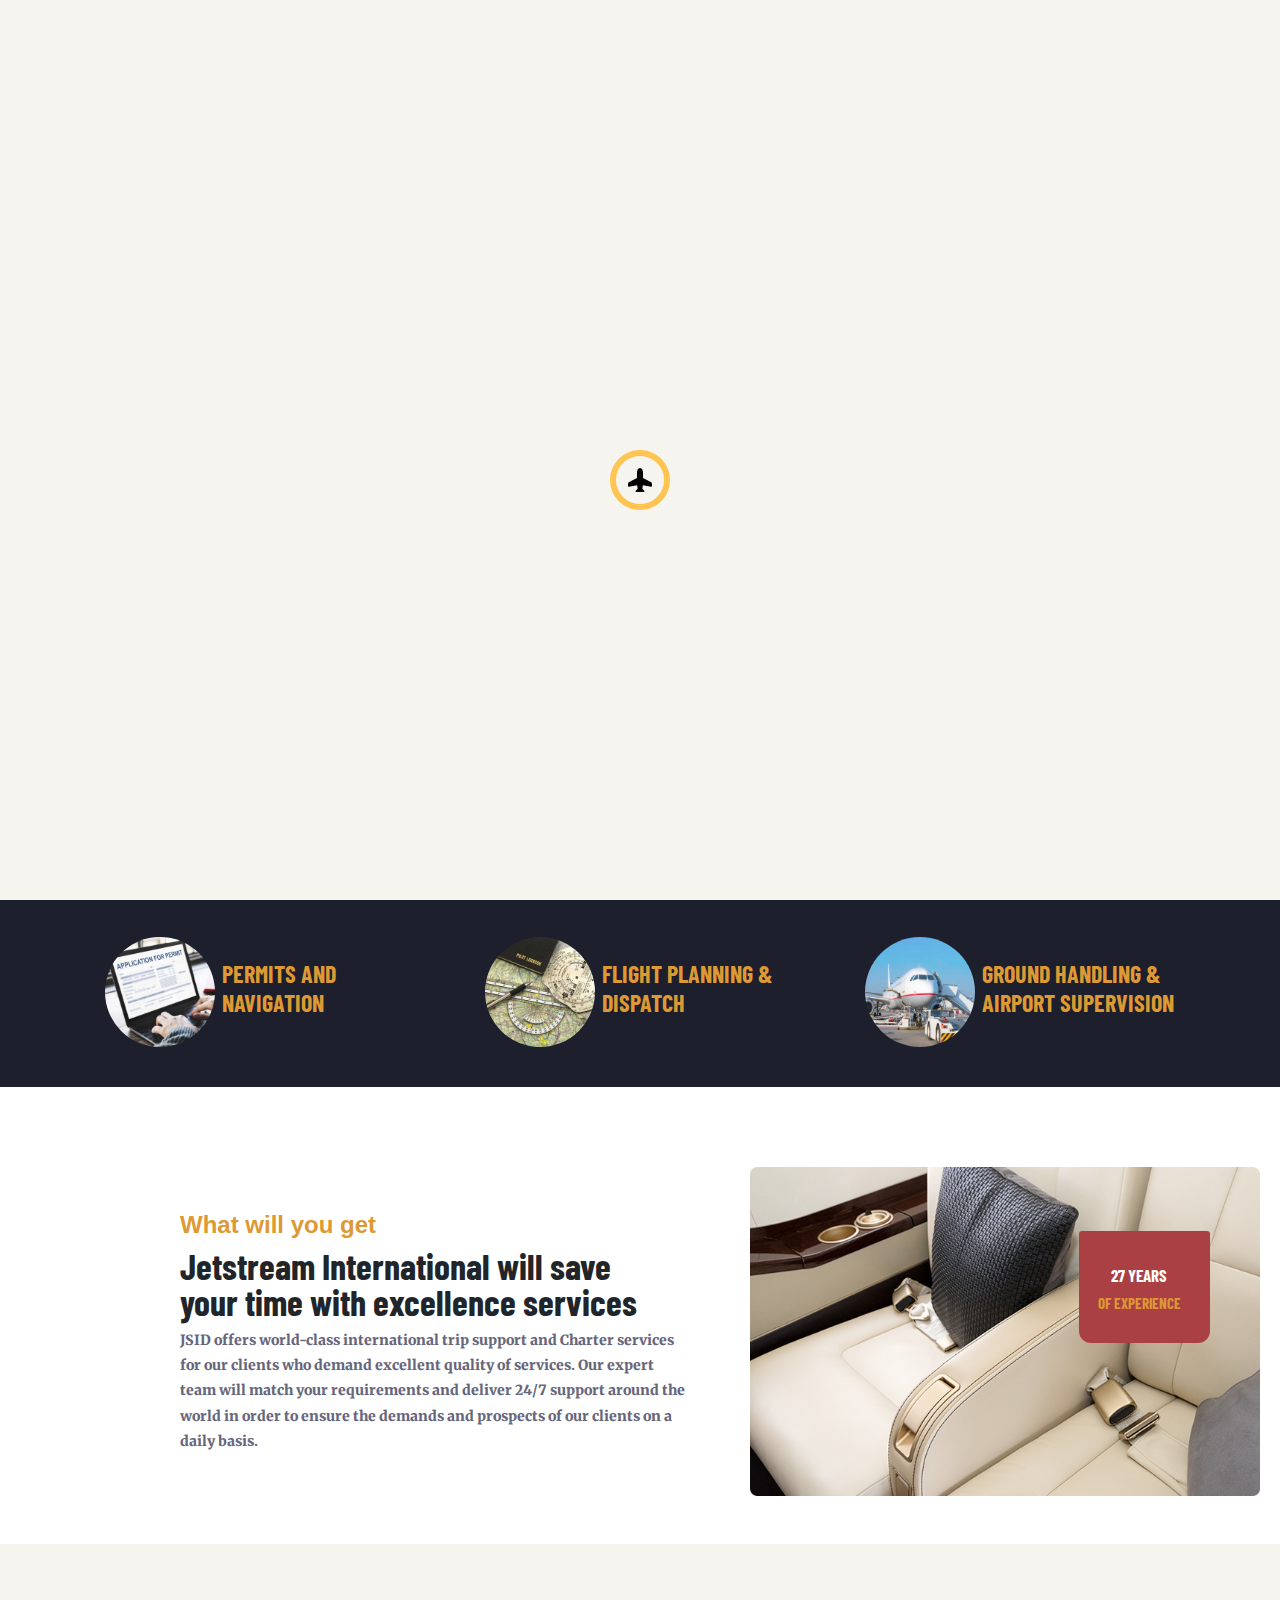
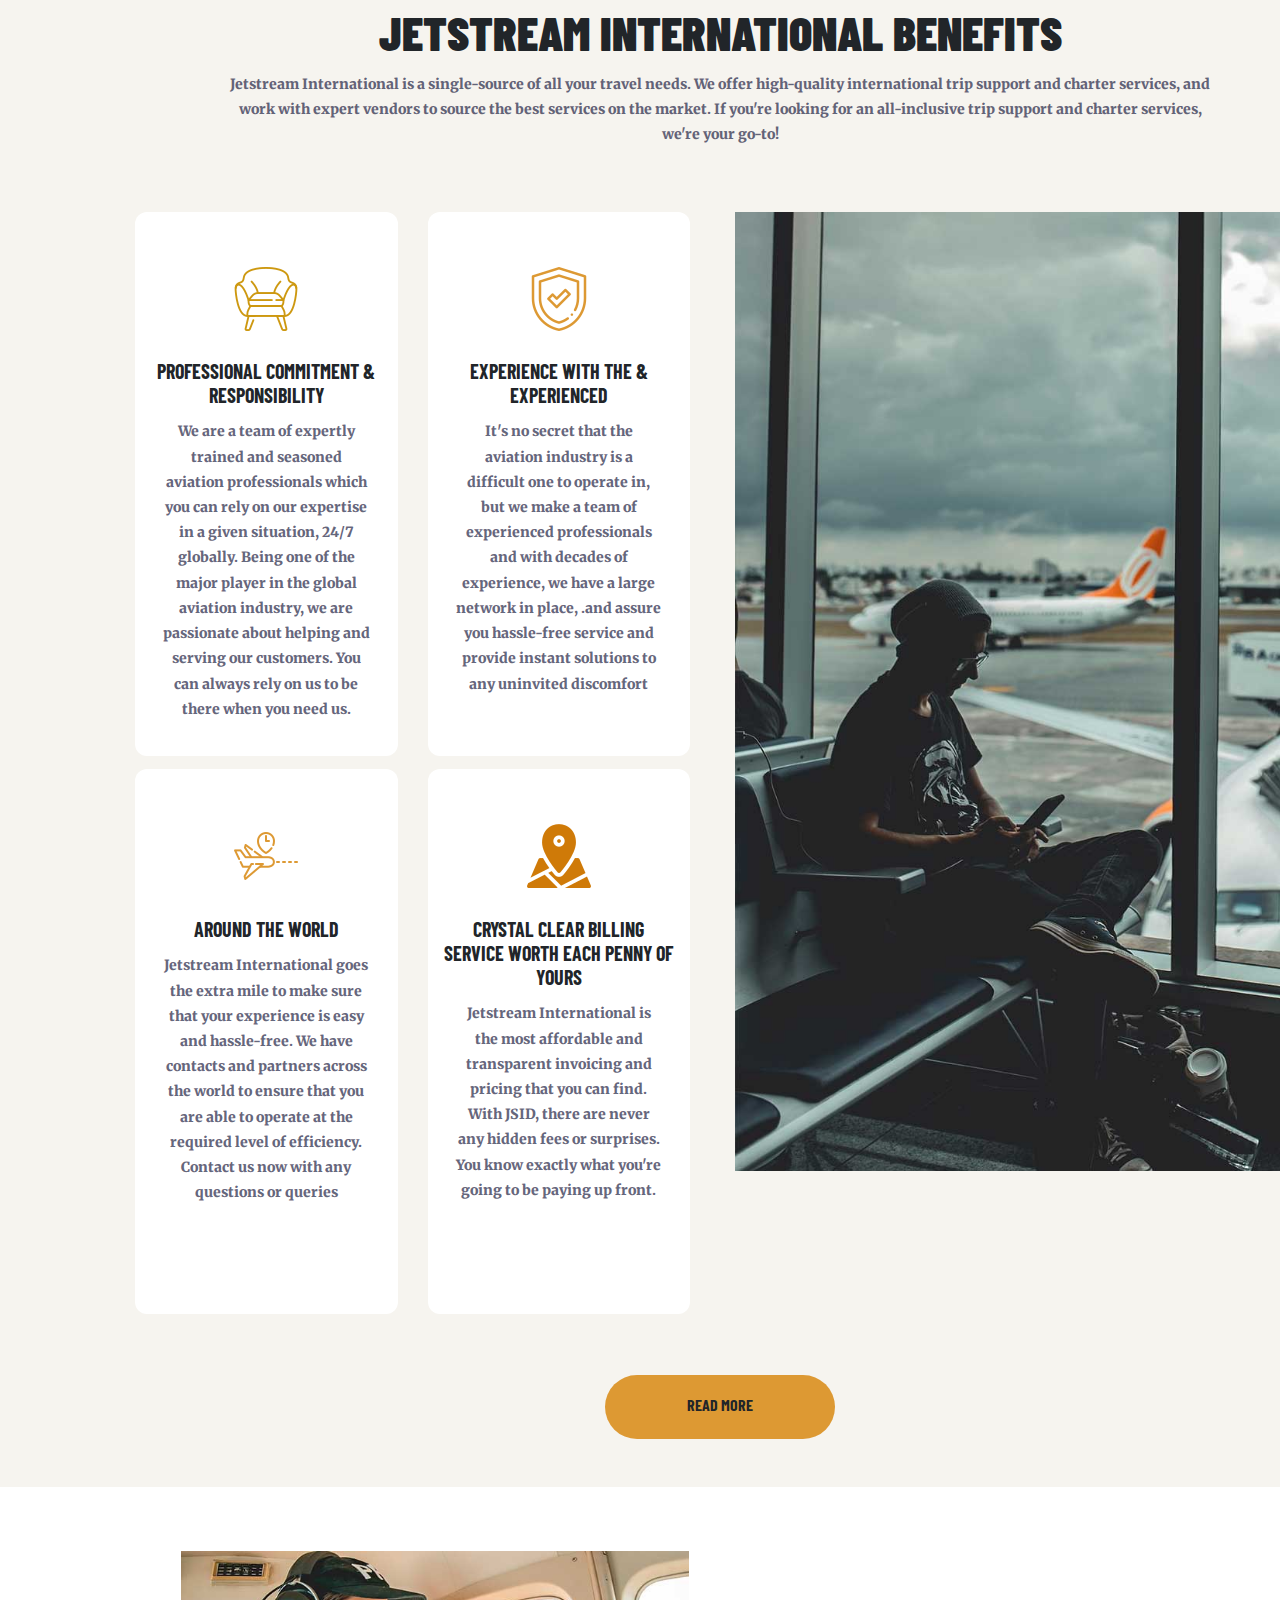
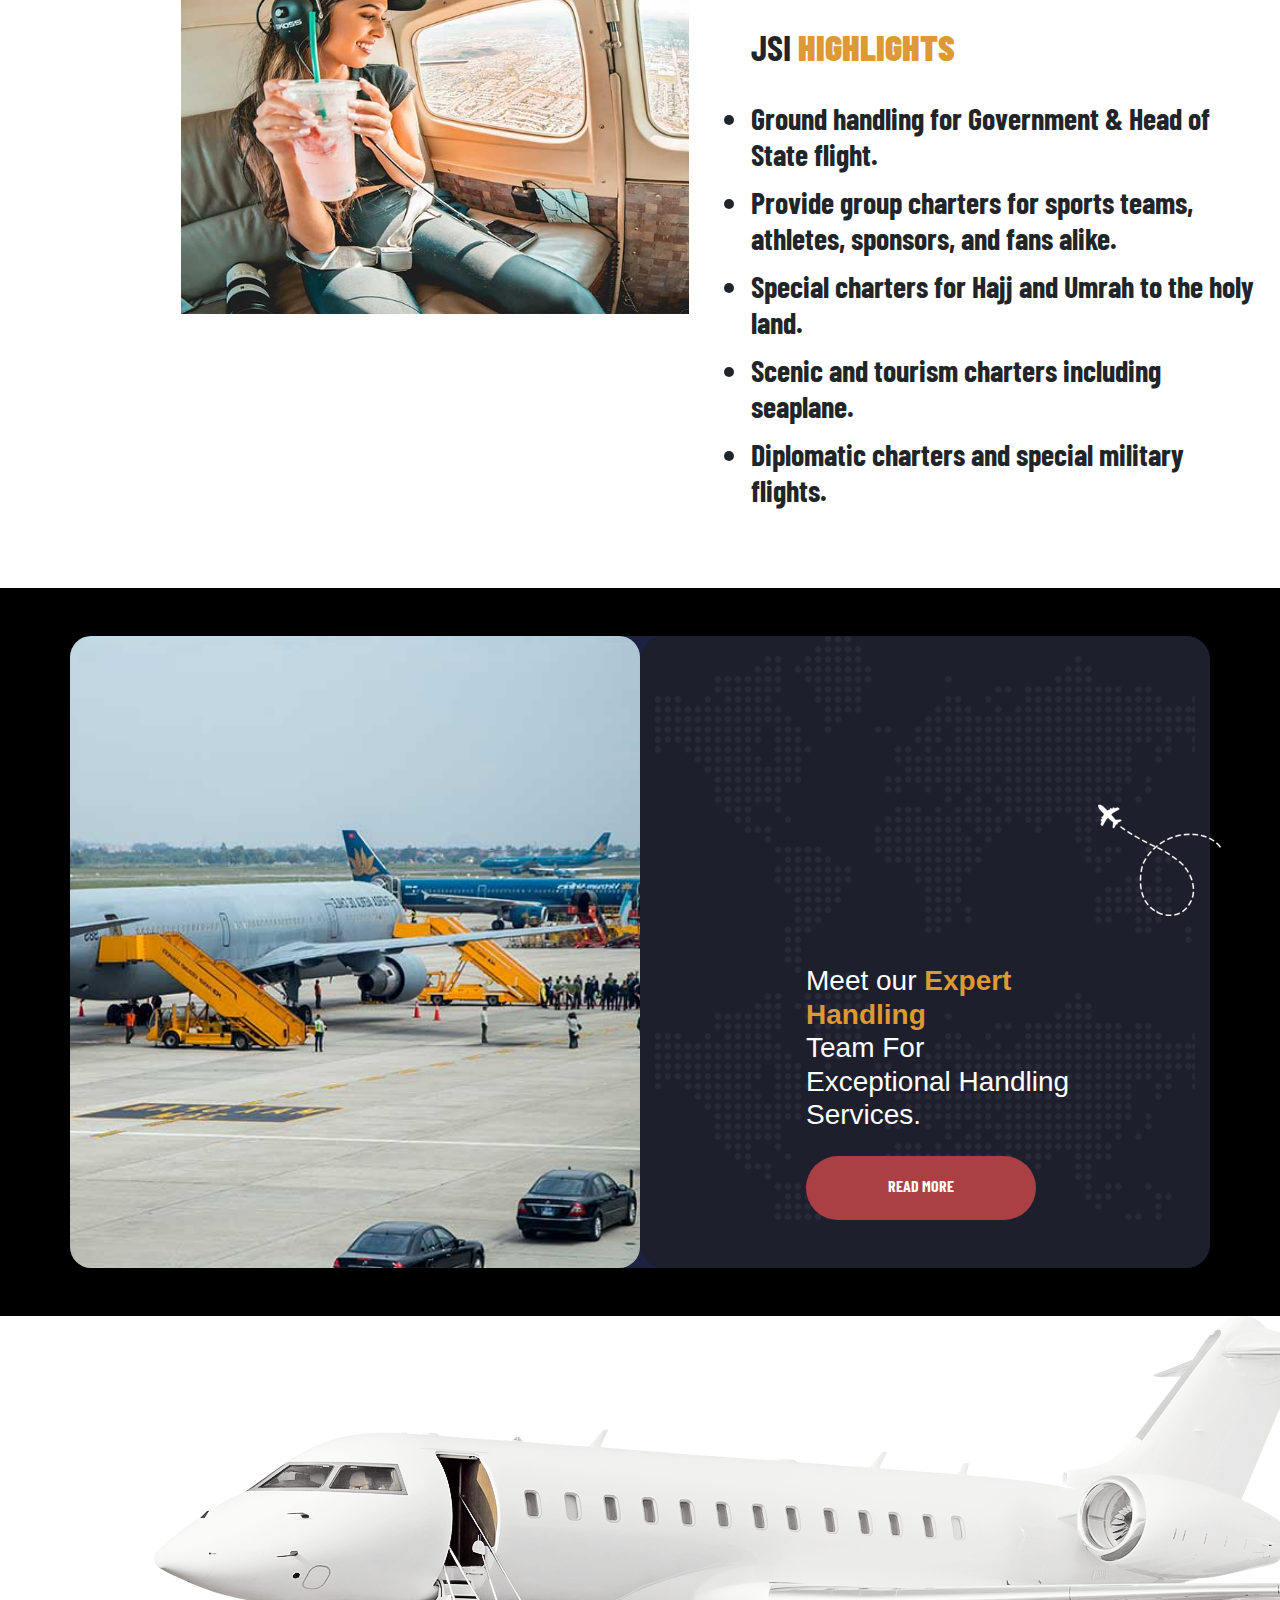
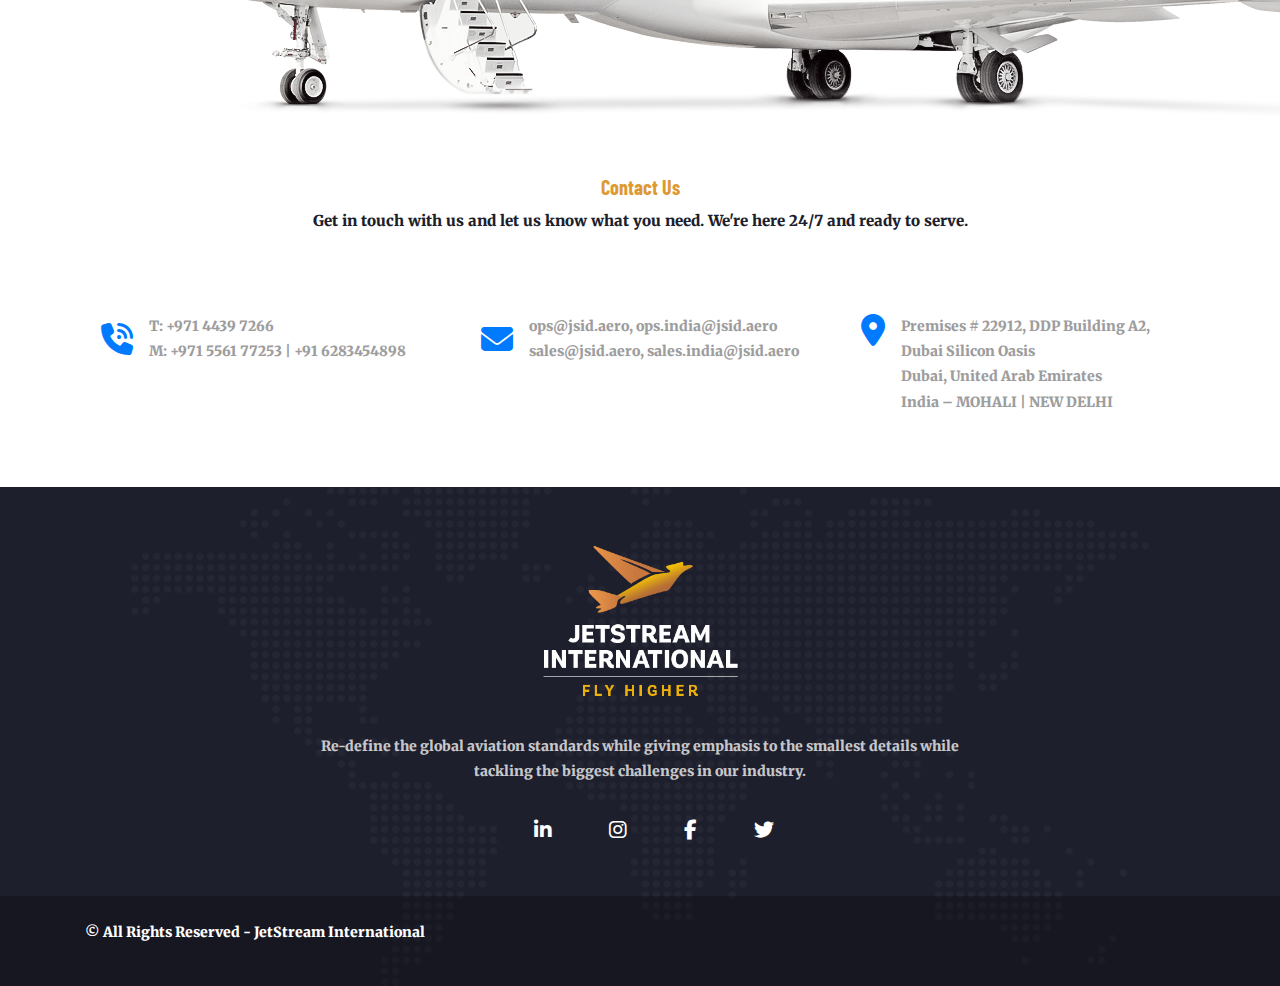
<file: index.html>
<!DOCTYPE html>
<html lang="en">

<head>
    <meta charset="UTF-8">
    <meta name="viewport" content="width=device-width, initial-scale=1.0">
    <!-- my links meta  -->
    <meta name='robots' content='max-image-preview:large' />
    <!-- my links end meta  -->
    <title>JetStream International-Fly Higher</title>
    <link rel="icon" type="image/png" href="./images/logo/favicon.png">
    <!-- main css file link  -->
    <link rel="stylesheet" href="./css/index.css">
    <script src="./js/main.js"></script>
    <!-- main css file end  link  -->
    <!-- bootstrap link  -->
    <link href="https://cdn.jsdelivr.net/npm/bootstrap@5.0.2/dist/css/bootstrap.min.css" rel="stylesheet"
        integrity="sha384-EVSTQN3/azprG1Anm3QDgpJLIm9Nao0Yz1ztcQTwFspd3yD65VohhpuuCOmLASjC" crossorigin="anonymous">
    <script src="https://cdn.jsdelivr.net/npm/bootstrap@5.0.2/dist/js/bootstrap.bundle.min.js"
        integrity="sha384-MrcW6ZMFYlzcLA8Nl+NtUVF0sA7MsXsP1UyJoMp4YLEuNSfAP+JcXn/tWtIaxVXM"
        crossorigin="anonymous"></script>
    <!-- fonts  -->
    <link href='https://fonts.googleapis.com/css?family=Merriweather' rel='stylesheet'>
    <link href="https://maxcdn.bootstrapcdn.com/font-awesome/4.7.0/css/font-awesome.min.css" rel="stylesheet">
    <link href='https://fonts.googleapis.com/css?family=Barlow Condensed' rel='stylesheet'>
    <link href="https://fonts.cdnfonts.com/css/barlow-condensed" rel="stylesheet">
    <!-- icons links  -->
    <link rel="stylesheet" href="https://cdnjs.cloudflare.com/ajax/libs/font-awesome/6.1.1/css/all.min.css">
    <link href="https://fonts.googleapis.com/css2?family=Barlow+Condensed:wght@700&display=swap" rel="stylesheet">
    <!-- banner css  -->
    <link href="https://stackpath.bootstrapcdn.com/bootstrap/5.1.0/css/bootstrap.min.css" rel="stylesheet">
    <script src="https://stackpath.bootstrapcdn.com/bootstrap/5.1.0/js/bootstrap.bundle.min.js"></script>
    <!-- slider  -->
    <!-- Include jQuery -->
    <script src="https://ajax.googleapis.com/ajax/libs/jquery/3.5.1/jquery.min.js"></script>

    <!-- Owl Carousel CSS -->
    <link rel="stylesheet" href="https://cdnjs.cloudflare.com/ajax/libs/OwlCarousel2/2.3.4/assets/owl.carousel.min.css">
    <link rel="stylesheet"
        href="https://cdnjs.cloudflare.com/ajax/libs/OwlCarousel2/2.3.4/assets/owl.theme.default.min.css">
    <link rel="stylesheet"
        href="https://cdnjs.cloudflare.com/ajax/libs/OwlCarousel2/2.3.4/assets/owl.theme.default.css">
    <!-- Owl Carousel JS -->
    <script src="https://cdnjs.cloudflare.com/ajax/libs/OwlCarousel2/2.3.4/owl.carousel.min.js"></script>
    <link rel="stylesheet" href="https://cdnjs.cloudflare.com/ajax/libs/animate.css/3.7.0/animate.min.css">
    <link rel="stylesheet" href="https://cdnjs.cloudflare.com/ajax/libs/twitter-bootstrap/4.3.1/css/bootstrap.min.css">
    <!-- <link href="https://stackpath.bootstrapcdn.com/bootstrap/4.5.2/css/bootstrap.min.css" rel="stylesheet"> -->

</head>
<style>
    body {
        font-family: 'Barlow Condensed' I !important;
        font-weight: 900;
    }
</style>

<body>
    <div class="header-wrapper header-h1 header-parallax wrapper-navbar-layout-transparent ltx-pageheader-disabled">
        <nav class="navbar navbar-expand-lg navbar-light bg-light">
            <div class="container">
                <div class="nav-logo-box" style="padding-left: 3%;">
                    <a class=" navbar-brand" href="./index.html">
                        <img src="./images/logo/for-website-white-1.png" alt="JetStream International" width="58"
                            height="58" class="d-inline-block align-top">
                        <img src="./images/logo/for-website-blue-1.png" class="d-inline-block align-top-logo-2">
                    </a>
                </div>
                <!-- <button class="navbar-toggler" type="button" data-bs-toggle="collapse"
                    data-bs-target="#navbarNavDropdown" aria-controls="navbarNavDropdown" aria-expanded="false"
                    aria-label="Toggle navigation">
                    <span class="navbar-toggler-icon"></span>
                </button> -->

                <button class="navbar-toggler" type="button" data-bs-toggle="collapse"
                    data-bs-target="#navbarNavDropdown" aria-controls="navbarNavDropdown" aria-expanded="false"
                    aria-label="Toggle navigation">
                    <span class="navbar-toggler-icon"></span>
                </button>

                <div class="collapse navbar-collapse" id="navbarNavDropdown">
                    <ul class="navbar-nav">
                        <li class="nav-item">
                            <a class="nav-link " aria-current="page" href="./index.html">Home</a>
                        </li>
                        <li class="nav-item">
                            <a class="nav-link" href="./about.html">About</a>
                        </li>
                        <li class="nav-item">
                            <a class="nav-link" href="./service.html">Services</a>
                        </li>

                        <li class="nav-item">
                            <a class="nav-link" href="./concierge.html">Concierge</a>
                        </li>
                        <li class="nav-item">
                            <a class="nav-link" href="./Charters.html">Charters</a>
                        </li>
                        <li class="nav-item">
                            <a class="nav-link" href="./Careeer.html">Career</a>
                        </li>
                        <li class="nav-item">
                            <a class="nav-link" href="./contact.html">Contact Us</a>
                        </li>
                    </ul>

                </div>
            </div>
        </nav>
    </div>
    <!-- navigation end  -->

    <!-- ======= Hero Section ======= -->
    <header>
        <div class="owl-carousel owl-theme">
            <div class="item">
                <img src="./images/slider/permits-1920x1000-1 -slider.jpeg" alt="images not found">
                <div class="cover">
                    <div class="container">
                        <div class="header-content">
                            <div class="line"></div>
                            <h1 class="slider-h1">PERMITS AND
                                <span class="slider-span">NVIGATION</span>
                            </h1>
                            <P class="slider-p">Fly Higher and Beyond Excellence</P>
                            <a href="./service-inner.html/permitnavigation.html" class="btn btn-primary">Read
                                more</a>
                        </div>
                    </div>
                </div>
            </div>
            <div class="item">
                <img src="./images/slider/flight-planning-1920x1000-1-slider.jpeg" alt="images not found">
                <div class="cover">
                    <div class="container">
                        <div class="header-content">
                            <div class="line"></div>
                            <h1 class="slider-h1">Flight PLANING AND
                                <span class="slider-span">DISPATCH</span>
                            </h1>
                            <P class="slider-p">Fly Higher and Beyond Excellence</P>
                            <a href="./service-inner.html/flightplaning.html" class="btn btn-primary">Read
                                more</a>
                        </div>
                    </div>
                </div>
            </div>
            <div class="item">
                <img src="./images/slider/ground-handling-1920x1000-1-slider.jpeg" alt="images not found">
                <div class="cover">
                    <div class="container">
                        <div class="header-content">
                            <div class="line"></div>
                            <h1 class="slider-h1">GROUND HANDLING AND
                                <span class="slider-span">SUPERVISION</span>
                            </h1>
                            <P class="slider-p">Fly Higher and Beyond Excellence</P>
                            <a href="./service-inner.html/ground.html" class="btn btn-primary">Read
                                more</a>
                        </div>
                    </div>
                </div>
            </div>
            <div class="item">
                <img src="./images/slider/home-3-m (1)-slider.jpeg" alt="images not found">
                <div class="cover">
                    <div class="container">
                        <div class="header-content">
                            <div class="line"></div>
                            <h1 class="slider-h1">FUEL
                                <span class="slider-span">ARRANGEMENT</span>
                            </h1>
                            <P class="slider-p">Fly Higher and Beyond Excellence</P>
                            <a href="./service-inner.html/fuel.html" class="btn btn-primary">Read
                                more</a>
                        </div>
                    </div>
                </div>
            </div>
            <div class="item">
                <img src="./images/slider/charter-slider.jpeg" alt="images not found">
                <div class="cover">
                    <div class="container">
                        <div class="header-content">
                            <div class="line"></div>
                            <h1 class="slider-h1">CHARTERS
                                <span class="slider-span">SERVICES</span>
                            </h1>
                            <P class="slider-p">Fly Higher and Beyond Excellence</P>
                            <a href="./service-inner.html/charters.html" class="btn btn-primary">Read
                                more</a>
                        </div>
                    </div>
                </div>
            </div>

        </div>
    </header>
    <!-- ... -->
    <!-- Owl Carousel Initialization -->
    <script>
        $(document).ready(function () {
            $('.owl-carousel').owlCarousel({
                loop: true,
                margin: 10,
                dots: false,
                nav: true,
                mouseDrag: false,
                autoplay: true,
                animateOut: 'slideOutUp',
                responsive: {
                    0: {
                        items: 1
                    },
                    600: {
                        items: 1
                    },
                    1000: {
                        items: 1
                    }
                }
            });
        });
    </script>
</body>

<!-- End Hero Section -->
<!-- higlight 3 col section  -->
<section class="3-col-section-highlights">
    <div class="inner-containerr-background">
        <div class="container">
            <div class="row">
                <div class="col-lg-4">
                    <div class="service-item">
                        <a href="./service-inner.html/permitnavigation.html" class="image">
                            <img decoding="async" src="./images/slider/permits-and-navigation-300x300.jpg"
                                alt="permits and navigation" class="img-fluid1">
                        </a>
                        <div class="descr-col-3-highlights">
                            <a href="./service-inner.html/permitnavigation.html" style="text-decoration:none;">
                                <h4 class="header-4">
                                    Permits and Navigation
                                </h4>
                            </a>
                        </div>
                    </div>
                </div>
                <div class="col-lg-4">
                    <div class="service-item">
                        <a href="./service-inner.html/flightplaning.html" class="image">
                            <img decoding="async" src="./images/slider/flight-planning-300x300.jpg"
                                alt="   Flight Planning & Dispatch" class="img-fluid2">
                        </a>
                        <div class="descr-col-3-highlights">
                            <a href="./service-inner.html/flightplaning.html" style="text-decoration:none;">
                                <h4 class="header-4">
                                    Flight Planning & Dispatch
                                </h4>
                            </a>
                        </div>
                    </div>
                </div>
                <div class="col-lg-4">
                    <div class="service-item">
                        <a href="./service-inner.html/ground.html" class="image">
                            <img decoding="async" src="./images/slider/ground-handling-300x300.jpg"
                                alt="ground-handling" class="img-fluid3">
                        </a>
                        <div class="descr-col-3-highlights">
                            <a href="./service-inner.html/ground.html" style="text-decoration:none;">
                                <h4 class="header-4">
                                    Ground handling & Airport supervision
                                </h4>
                            </a>
                        </div>
                    </div>
                </div>
            </div>
        </div>
    </div>
</section>
<!-- end  -->
<!-- hero section end  -->

<section class="what-will-you-get-section">
    <div class="container what-will-you-get-section set">
        <div class="hidden-xl hidden-md hidden-sm hidden-ms hidden-xs" style="height: 80px;"></div>
        <div class="row containerwhat-will-you-get-section">
            <div class="col-row-container col-sm-12 col-lg-6 col-md-12">
                <div class="innerclo">
                    <div class="content box">
                        <div class="box-content-width col-align-left" style="max-width: 480px">
                            <h5 class="subheader"
                                style="visibility: visible; transform: scale(1); opacity: 1; transition: all 0.3s ease 0s;">
                                What will you get
                            </h5>
                            <h3 class="header"
                                style="visibility: visible; transform: scale(1); opacity: 1; transition: all 0.3s ease 0s;">
                                Jetstream International will save your time with excellence services
                            </h3>
                        </div>
                        <div class="box-p-content-width col-align-left" style="max-width: 630px">
                            <p class="content-box p">JSID offers world-class international trip support and
                                Charter
                                services for our clients who demand excellent quality of services. Our expert
                                team
                                will match your requirements and deliver 24/7 support around the world in order
                                to
                                ensure the demands and prospects of our clients on a daily basis.</p>
                        </div>
                    </div>
                </div>
            </div>
            <div class="col-row-container col-sm-12 col-lg-6 col-md-12">
                <div class="innerclo">
                    <div
                        class="heading  label align-center color-main subcolor-white transform-default has-subheader heading-icon-fa  icon-type-default ltx-header-label heading-tag-h5">
                        <span class="heading-icon-fa-wrap bg-transparent icon-internet "></span>
                        <div class="heading-content">
                            <h5 class="subheader img content"
                                style="visibility: visible; transform: scale(1); opacity: 1; transition: all 0.3s ease 0s;">
                                27 years
                            </h5>
                            <h5 class="header img content"
                                style="visibility: visible; transform: scale(1); opacity: 1; transition: all 0.3s ease 0s;">
                                of experience
                            </h5>
                        </div>
                    </div>
                    <div class="vc_figure single-image content align-center">
                        <img src="./images/about-us/about-us.jpg" alt="" class="img-fluid">
                    </div>
                </div>
            </div>
        </div>
</section>
<div class="empty-div" style="height: 48px;">

</div>
<!-- benefit section  -->
<section class="vc_section bg-color-gray">
    <div class="row benefit-section">
        <div class="col benefit-section">
            <div class="column-innercol benefit-section">
                <div
                    class="heading  header-subheader align-center color-black subcolor-main transform-header-up theme-icon-second icon-type-default heading-tag-h2">
                    <h2 class="header h2-benefit section">JETSTREAM INTERNATIONAL BENEFITS
                    </h2>
                    <div class="p-content-width col-align-center">
                        <p class="p-content" style="text-align: center;">
                            Jetstream International is a single-source of all your travel needs. We offer
                            high-quality international trip support and charter services, and work with expert
                            vendors to source the best services on the market. If you're looking for an
                            all-inclusive trip support and charter services, we're your go-to!
                        </p>
                    </div>
                </div>
            </div>
        </div>
    </div>
    <div class="empty-div" style="height: 48px;">
    </div>
    <div class="row 2ndrow benefit-section ">
        <div class="column column_container col-sm-6 col-lg-6 col-md-12">
            <div class="column-inner-custom">
                <div class="row center">
                    <div class="col-sm-12 col-md-6 col-xl-6">
                        <div class="box-setting">
                            <span class="ltx-icon icon-armchair bg-white" style="height: 60px;">
                                <img class="icon span" src="./images/icon/armchair (1).png">
                            </span>
                            <h5 class="header"> PROFESSIONAL COMMITMENT &amp;
                                RESPONSIBILITY </h5>
                            <div class="descr">We are a team of expertly trained
                                and seasoned aviation professionals which you
                                can rely on our expertise in a given situation,
                                24/7 globally. Being one of the major player in
                                the global aviation industry, we are passionate
                                about helping and serving our customers. You can
                                always rely on us to be there when you need us.
                            </div>
                        </div>
                    </div>
                    <div class="col-sm-12 col-md-6 col-xl-6">
                        <div class="box-setting">
                            <span class="ltx-icon icon-armchair bg-white" style="height: 60px;">
                                <img class="icon span" src="./images/icon/shield.png">
                            </span>
                            <h5 class="header"> EXPERIENCE WITH THE &amp;
                                EXPERIENCED </h5>
                            <div class="descr">It's no secret that the aviation industry is a difficult one to
                                operate in, but we make a team of experienced professionals and with decades of
                                experience, we have a large network in place, .and assure you hassle-free service
                                and provide instant solutions to any uninvited discomfort
                            </div>
                        </div>
                    </div>
                    <div class="col-sm-12 col-md-6 col-xl-6">
                        <div class="box-setting">
                            <span class="ltx-icon icon-armchair bg-white" style="height: 60px;">
                                <img class="icon span" src="./images/icon/time-travelling.png">
                            </span>
                            <h5 class="header"> AROUND THE WORLD </h5>
                            <div class="descr">Jetstream International goes the extra mile to make sure that your
                                experience is easy and hassle-free. We have contacts and partners across the world
                                to ensure that you are able to operate at the required level of efficiency. Contact
                                us now with any questions or queries
                            </div>
                        </div>
                    </div>
                    <div class="col-sm-12 col-md-6 col-xl-6">
                        <div class="box-setting">
                            <span class="ltx-icon icon-armchair bg-white" style="height: 60px;">
                                <img class="icon span" src="./images/icon/map.png">
                            </span>
                            <h5 class="header"> CRYSTAL CLEAR BILLING SERVICE WORTH EACH PENNY OF YOURS </h5>
                            <div class="descr">Jetstream International is the most affordable and transparent
                                invoicing and pricing that you can find. With JSID, there are never any hidden fees
                                or surprises. You know exactly what you're going to be paying up front.
                            </div>
                        </div>
                    </div>
                </div>
            </div>
        </div>
        <div class="column olumn_container col-sm-6">
            <div class="column-inner">
                <div class="single_image-wrapper box_border_grey">
                    <img class="single_image box" src="./images/hghlights-images/discover.jpg">
                </div>
            </div>
        </div>
    </div>
    <div class="empty-div" style="height: 48px;">
    </div>
    <div class="btn-wrap align-center"><a href="./Charters.html" class="btn  btn-main color-hover-default align-center"
            id="like_sc_button_2072231388">Read more</a>
    </div>
    <div class="empty-div" style="height: 48px;">
    </div>
</section>
<!-- HIGHLIGHTS section  -->

<section class="text-center text-md-start">
    <div class="empty-div" style="height: 48px;">
    </div>
    <div class="container">
        <div class="row">
            <div class="col-md-6 mb-3 mb-md-0">
                <div class="p-3">
                    <img src="./images/hghlights-images/jsid-highlights-700x500-1.jpg" class="img-fluid">
                </div>
            </div>
            <div class="col-md-6">
                <div class="p-3">
                    <h3 class="HIGHLIGHTS section"
                        style="visibility: visible; transform: scale(1); opacity: 1; transition: all 0.3s ease 0s;font-weight: 700; text-align: left;">
                        JSI <span class="HIGHLIGHTS section" style="font-weight:900">HIGHLIGHTS</span></h3>
                    <ul class="list-unstyled">
                        <li class="list-unstyled-li">
                            <h4 style="text-align: left; font-weight: 700;font-size: 30px;">Ground handling for
                                Government & Head of
                                State flight.</h4>
                        </li>
                        <li class="list-unstyled-li">
                            <h4 style="text-align: left; font-weight: 700;font-size: 30px;">Provide group charters for
                                sports teams, athletes, sponsors, and fans alike.</h4>
                        </li>
                        <li class="list-unstyled-li">
                            <h4 style="text-align: left; font-weight: 700;font-size: 30px;">Special charters for Hajj
                                and Umrah to the holy land.</h4>
                        </li>
                        <li class="list-unstyled-li">
                            <h4 style="text-align: left; font-weight: 700;font-size: 30px;">Scenic and tourism charters
                                including seaplane.</h4>
                        </li>
                        <li class="list-unstyled-li">
                            <h4 style="text-align: left; font-weight: 700;font-size: 30px;">Diplomatic charters and
                                special military flights.</h4>
                        </li>
                    </ul>
                </div>
            </div>
        </div>
    </div>
    <div class="empty-div" style="height: 48px;">
    </div>
</section>
<!-- meet our expert  -->

<section class="bg-black text-white">
    <div class="empty-div" style="height: 48px;">
    </div>
    <div class="container-fluid">
        <div class="container">
            <div class="row Meet-section" style="background-color:#1e2242;">
                <!-- Hidden Column on Small Devices -->
                <div class="col-lg-6 d-none d-lg-block">
                </div>

                <!-- Content Column -->
                <div class="col-12 col-lg-6 text-center">
                    <div class="inner box-setting-meet expert-section">

                        <img src="./images/hghlights-images/widgets-bg.png" alt="" class="img-fluid my-4" width="123"
                            height="112">
                        <div class="my-5 px-3" style="text-align:Left;">
                            <h3 class="mb-4">Meet our <span class="text" style="font-weight: 700; color:#dd9933;">Expert
                                    Handling</span><br>Team For
                                Exceptional Handling Services.</h3>
                            <a href="./service-inner.html/ground.html" class="btn btn-primary">Read
                                more</a>
                        </div>
                        <!-- <img src="./images/hghlights-images/widgets-bg.png" alt=""
                                class="img-fluid my-4" width="123" height="112"> -->
                    </div>
                </div>
            </div>
        </div>
    </div>
    <div class="empty-div" style="height: 48px;">
    </div>
</section>
<!-- ------plane section img -------  -->
<div class="text-end">
    <img src="./images/hghlights-images/plane-large.png" alt="plane-large" class="img-fluid-plane" width="1559"
        height="411" sizes="(max-width: 1559px) 100vw, 1559px">
</div>
<!-- ----contact section -----  -->

<div class="empty-div" style="height: 48px;">
</div>
<div class="text-center custom-contact-us">
    <h5 class="mb-4-plane-section">Contact Us</h5>
    <p class="plane section-p">Get in touch with us and let us know what you need. We're here 24/7 and ready to
        serve.</p>
</div>
<div class="empty-div" style="height: 48px;">
</div>
<div class="container">
    <div class="row">
        <!-- Phone Numbers -->
        <div class="col-sm-12 col-md-4">
            <div class="p-3 bg-white rounded text-left">
                <div class="d-flex align-items-center mb-2">
                    <span class="fas fa-phone-volume fa-2x text-primary me-3"></span>
                    <div>
                        <p class="mb-0">T: +971 4439 7266<br>M: +971 5561 77253 | +91 6283454898</p>
                    </div>
                </div>
            </div>
        </div>
        <!-- Email Addresses -->
        <div class="col-sm-12 col-md-4">
            <div class="p-3 bg-white rounded text-left">
                <div class="d-flex align-items-center mb-2">
                    <span class="fas fa-envelope fa-2x text-primary me-3"></span>
                    <div>
                        <p class="mb-0">
                            <a class="planecontact-a" href="mailto:ops@jsid.aero">ops@jsid.aero</a>,
                            <a class="planecontact-a" href="mailto:ops.india@jsid.aero">ops.india@jsid.aero</a><br>
                            <a class="planecontact-a" href="mailto:sales@jsid.aero">sales@jsid.aero</a>,
                            <a class="planecontact-a" href="mailto:sales.india@jsid.aero">sales.india@jsid.aero</a>
                        </p>
                    </div>
                </div>
            </div>
        </div>
        <!-- Physical Addresses -->
        <div class="col-sm-12 col-md-4">
            <div class="p-3 bg-white rounded text-left">
                <div class="d-flex align-items-start mb-2">
                    <span class="fas fa-map-marker-alt fa-2x text-primary me-3"></span>
                    <div>
                        <p class="mb-0">Premises # 22912, DDP Building A2, Dubai Silicon Oasis<br>Dubai, United Arab
                            Emirates</p>
                        <p class="mb-0">India – MOHALI | NEW DELHI</p>
                    </div>
                </div>
            </div>
        </div>
    </div>
</div>
<!-- ------ footer -------  -->
<div class="empty-div" style="height: 48px;">
</div>
<div class="ltx-footer-wrapper">
    <section id="ltx-widgets-footer" class="py-5">
        <div class="container">
            <div class="row justify-content-center">
                <div class="col-md-8 text-center">
                    <div class="footer-widget-area">
                        <a class="logo" href="#">
                            <img src="./images/logo/for-website-white-1.png" alt="JetStream International"
                                class="img-footer-logo" style="max-width: 100%; height: auto;">
                        </a>
                        <div class="widget widget_text mt-4">
                            <div class="textwidget">
                                <p class="footer-p">Re-define the global aviation standards while giving emphasis to
                                    the smallest
                                    details while tackling the biggest challenges in our industry.</p>
                            </div>
                        </div>
                        <div class="social-menu">
                            <ul>
                                <li><a href="https://www.linkedin.com/in/sanket-bodake-995b5b205/" target="blank"><i
                                            class="fab fa-linkedin-in"></i></a></li>
                                <li><a href="https://www.instagram.com/imsanketbodke/" target="blank"><i
                                            class="fab fa-instagram"></i></a></li>

                                <li><a href="https://github.com/sanketbodke" target="blank"><i
                                            class="fab fa-facebook-f"></i></a></li>

                                <li><a href="https://codepen.io/sanketbodke"> <i class="fab fa-twitter"></i></a>
                                </li>
                            </ul>
                        </div>
                        <div class="empty-div" style="height: 48px;">
                        </div>
                    </div>
                </div>
            </div>
        </div>
    </section>
    <footer class="text-center py-4">
        <div class="container">
            <p>© All Rights Reserved - JetStream International</p>
        </div>
    </footer>
</div>
<!-- ------footer end  -->
<!-- preloader  -->
<div id="preloader"></div>
<a href="#" class="back-to-top d-flex align-items-center justify-content-center"><i
        class="bi bi-arrow-up-short"></i></a>
<script>
    /**
     * Preloader
     */
    window.addEventListener('load', () => {
        setTimeout(() => {
            let preloader = document.getElementById('preloader');
            if (preloader) {
                preloader.remove(); // or preloader.style.display = 'none';
            }
        }, 1000); // Adjust the delay here for testing
    });
</script>
</body>

</html>
</file>
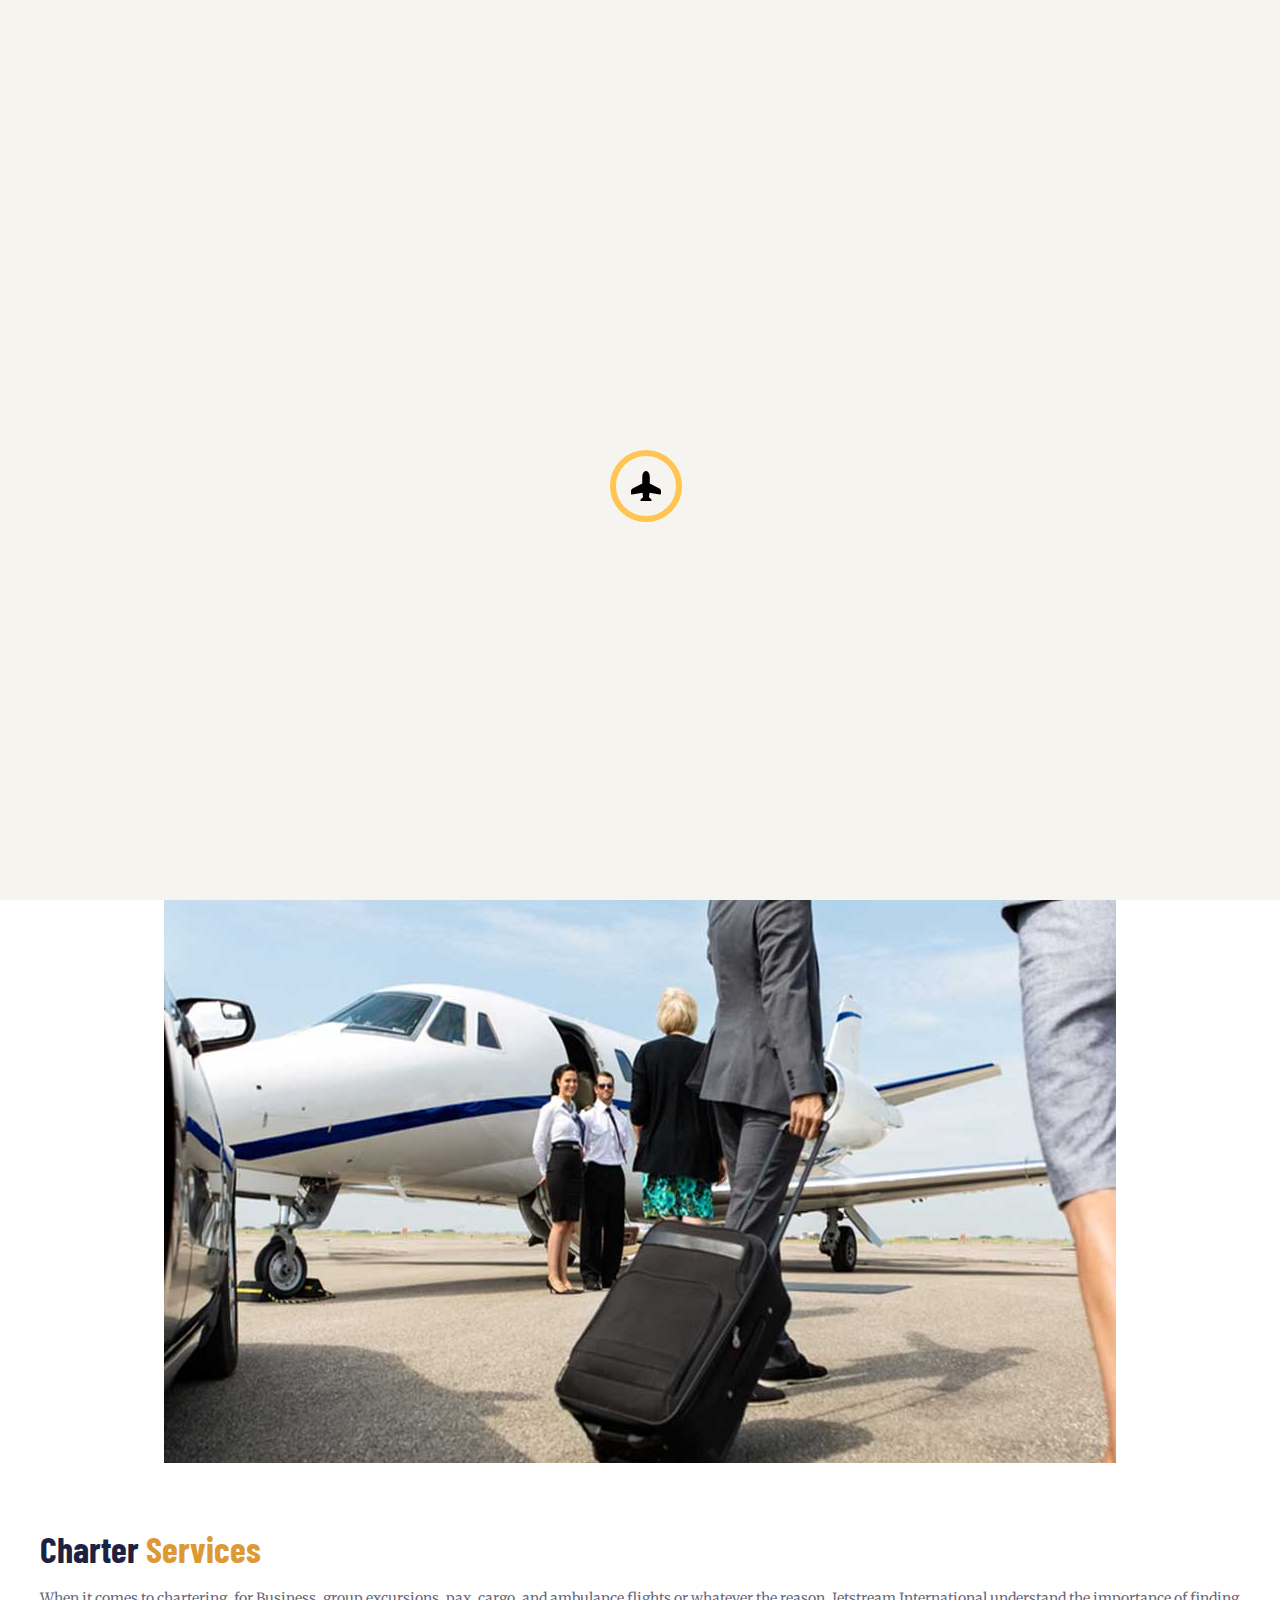
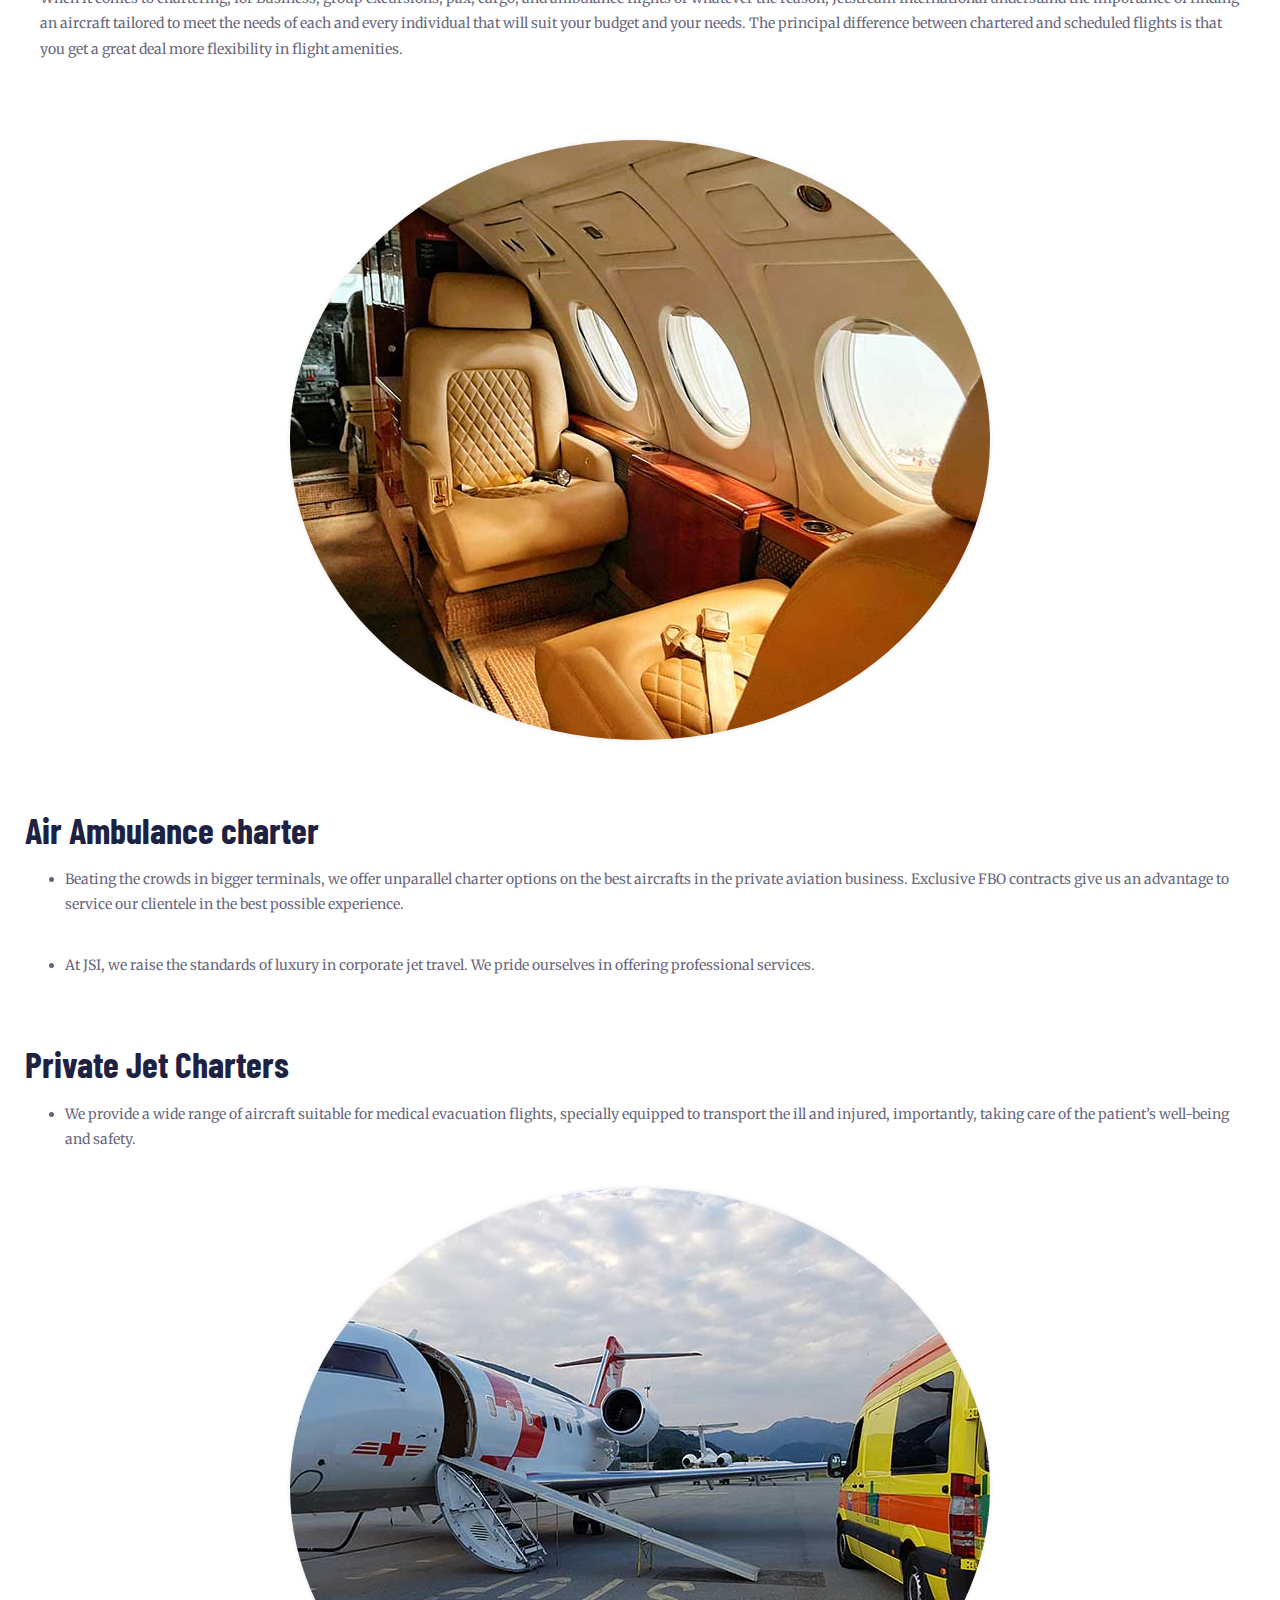
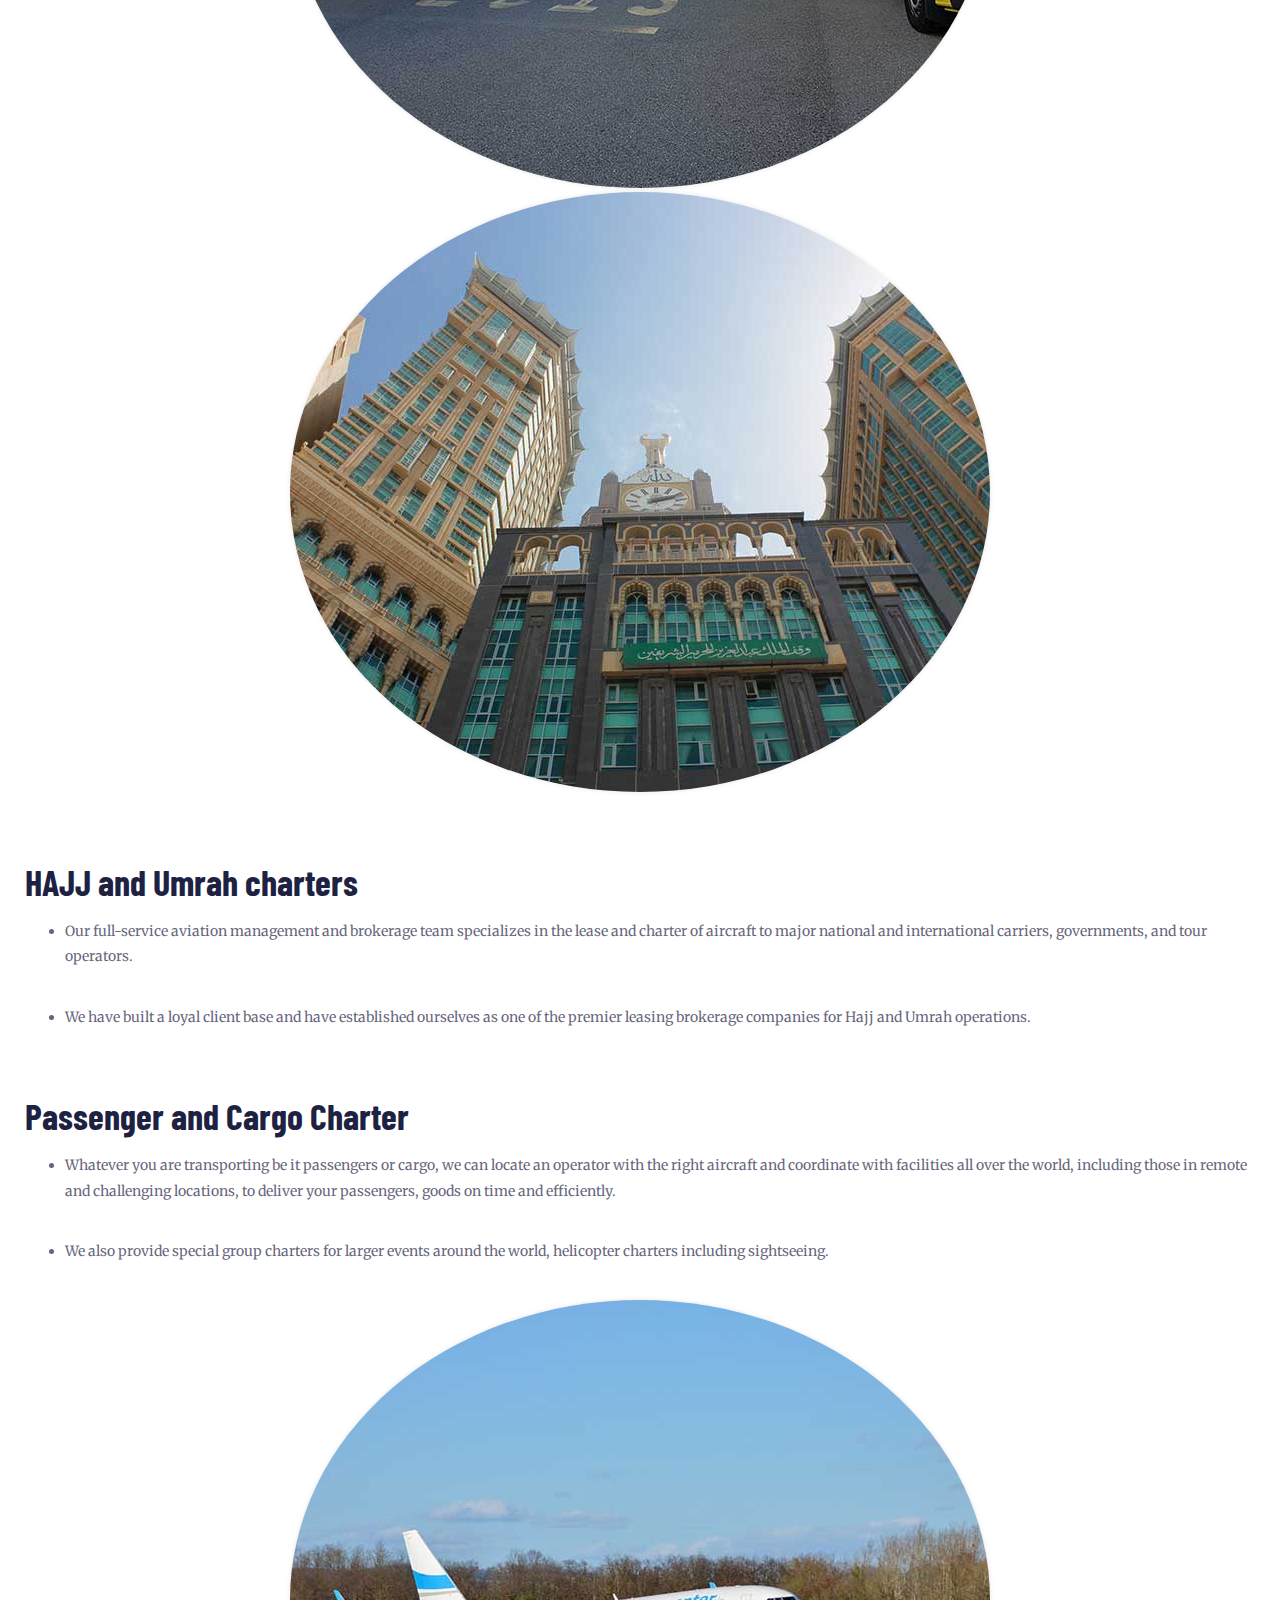
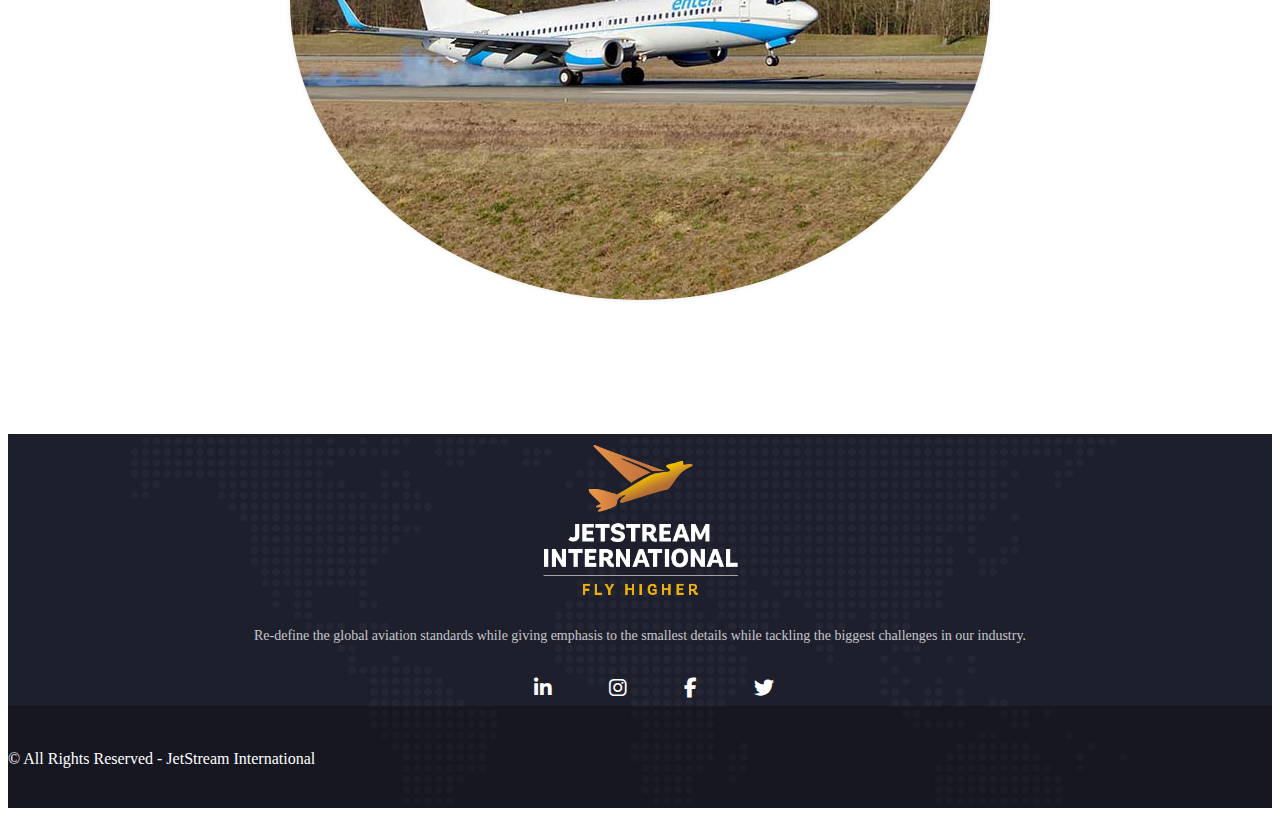
<file: Charters.html>
<!DOCTYPE html>
<html lang="en">

<head>
    <meta charset="UTF-8">
    <meta name="viewport" content="width=device-width, initial-scale=1.0">
    <title>Charter</title>
    <link rel="stylesheet" href="./css/about.css">
    <link rel="stylesheet" href="./css/charter.css">
    <script src="./js/main.js"></script>
</head>
<!-- bootstrap link  -->
<link href="https://cdn.jsdelivr.net/npm/bootstrap@5.0.2/dist/css/bootstrap.min.css" rel="stylesheet"
    integrity="sha384-EVSTQN3/azprG1Anm3QDgpJLIm9Nao0Yz1ztcQTwFspd3yD65VohhpuuCOmLASjC" crossorigin="anonymous">
<script src="https://cdn.jsdelivr.net/npm/bootstrap@5.0.2/dist/js/bootstrap.bundle.min.js"
    integrity="sha384-MrcW6ZMFYlzcLA8Nl+NtUVF0sA7MsXsP1UyJoMp4YLEuNSfAP+JcXn/tWtIaxVXM"
    crossorigin="anonymous"></script>
<!-- fonts  -->
<link href='https://fonts.googleapis.com/css?family=Merriweather' rel='stylesheet'>
<link href="https://maxcdn.bootstrapcdn.com/font-awesome/4.7.0/css/font-awesome.min.css" rel="stylesheet">
<link href='https://fonts.googleapis.com/css?family=Barlow Condensed' rel='stylesheet'>
<link href="https://fonts.cdnfonts.com/css/barlow-condensed" rel="stylesheet">
<!-- icons links  -->
<link rel="stylesheet" href="https://cdnjs.cloudflare.com/ajax/libs/font-awesome/6.1.1/css/all.min.css">
<link href="https://fonts.googleapis.com/css2?family=Barlow+Condensed:wght@700&display=swap" rel="stylesheet">

<body>
    <div class="header-wrapper header-h1 header-parallax wrapper-navbar-layout-transparent ltx-pageheader-disabled">
        <nav class="navbar navbar-expand-lg navbar-light bg-light">
            <div class="container">
                <div class="nav-logo-box" style="padding-left: 6%;">
                    <a class=" navbar-brand" href="..index.html">
                        <img src="./images/logo/for-website-blue-1.png" alt="JetStream International" width="58"
                            height="58" class="d-inline-block align-top">
                    </a>
                </div>
                <button class="navbar-toggler" type="button" data-bs-toggle="collapse"
                    data-bs-target="#navbarNavDropdown" aria-controls="navbarNavDropdown" aria-expanded="false"
                    aria-label="Toggle navigation">
                    <span class="navbar-toggler-icon"></span>
                </button>
                <div class="collapse navbar-collapse" id="navbarNavDropdown">
                    <ul class="navbar-nav">
                        <li class="nav-item">
                            <a class="nav-link " aria-current="page" href="./index.html">Home</a>
                        </li>
                        <li class="nav-item">
                            <a class="nav-link" href="./about.html">About</a>
                        </li>
                        <li class="nav-item">
                            <a class="nav-link" href="./service.html">Services</a>
                        </li>

                        <li class="nav-item">
                            <a class="nav-link" href="./concierge.html">Concierge</a>
                        </li>
                        <li class="nav-item">
                            <a class="nav-link" href="./Charters.html">Charters</a>
                        </li>
                        <li class="nav-item">
                            <a class="nav-link" href="./Careeer.html">Career</a>
                        </li>
                        <li class="nav-item">
                            <a class="nav-link" href="./contact.html">Contact Us</a>
                        </li>
                    </ul>

                </div>
            </div>
        </nav>
    </div>
    <!-- navigation end  -->
    <!-- header page  -->
    <header class="page-header">
        <div class="container">
            <h1>Charters</h1>
            <nav aria-label="breadcrumb">
                <ol class="breadcrumb">
                    <li class="breadcrumb-item"><a href="..index.html">Home</a></li>
                    <li class="breadcrumb-item active" aria-current="page">Charters</li>
                </ol>
            </nav>
        </div>
    </header>
    <!-- ---- end ---- -->
    <section class="section-main-section">
        <div class="container main-wrapper">
            <div class="container">
                <div class="inner-page margin-default">
                    <div class="row centered">
                        <div class="col-xl-12 col-lg-10 col-md-12 col-xs-12">
                            <section class="blog-post">
                                <article class="services">
                                    <div class="image">
                                        <img class="section-img" src="./images/service/charter (1).jpg"
                                            style="max-width:952px" alt="concierge" />
                                    </div>

                                    <div class="text text-page">
                                        <div class="content-wrapper">
                                            <div class="row row-fluid">
                                                <div class="column column_container col-sm-12">
                                                    <div class="column-inner">
                                                        <div class="description">
                                                            <h3 class="section-main-h3" style="width: auto;">Charter
                                                                <span class="section-main-h3-span">Services</span></h3>
                                                        </div>
                                                        <div class="text_column content_element ">
                                                            <div class="p-content-wrapper">
                                                                <p class="section-main-p">When it comes to chartering,
                                                                    for Business, group excursions, pax, cargo, and
                                                                    ambulance flights or whatever the reason, Jetstream
                                                                    International understand the importance of finding
                                                                    an aircraft tailored to meet the needs of each and
                                                                    every individual that will suit your budget and your
                                                                    needs. The principal difference between chartered
                                                                    and scheduled flights is that you get a great deal
                                                                    more flexibility in flight amenities.</p>
                                                            </div>
                                                        </div>
                                                        <div class="empty" style="height: 64px"></div>
                                                        <div class="container">
                                                            <div class="row position-setting">
                                                                <div class="col-md-6">
                                                                    <!-- Image Section -->
                                                                    <div class="text-center">
                                                                        <img src="./images/service/private-jet-700x600-1.jpg"
                                                                            alt="lounge-700x600"
                                                                            class="img-fluid img-thumbnail rounded-circle"
                                                                            style="width:100%; max-width:700px; height:auto;"
                                                                            sizes="(max-width: 700px) 100vw, 700px">
                                                                    </div>
                                                                </div>
                                                                <div class="col-md-6">
                                                                    <!-- Text Section -->
                                                                    <h3 class="section-main-h3" style="width: auto;">Air
                                                                        Ambulance charter

                                                                    </h3>
                                                                    <ul class="section-main-ul">
                                                                        <li class="section-main-ul-li">Beating the
                                                                            crowds in bigger terminals, we offer
                                                                            unparallel charter options on the best
                                                                            aircrafts in the private aviation business.
                                                                            Exclusive FBO contracts give us an advantage
                                                                            to service our clientele in the best
                                                                            possible experience.
                                                                        </li>
                                                                        <li class="section-main-ul-li">At JSI, we raise
                                                                            the standards of luxury in corporate jet
                                                                            travel. We pride ourselves in offering
                                                                            professional services.</li>
                                                                    </ul>
                                                                </div>
                                                            </div>
                                                            <div class="row">
                                                                <div class="col-12">
                                                                    <div class="my-4"></div>
                                                                    <!-- Space between sections -->
                                                                </div>
                                                            </div>
                                                        </div>
                                                        <!-- ---------- second line --------- -->
                                                        <div class="container">
                                                            <div class="row position-setting">
                                                                <div class="col-md-6">
                                                                    <!-- Text Section -->
                                                                    <h3 class="section-main-h3" style="width: auto;">
                                                                        Private Jet Charters
                                                                    </h3>
                                                                    <ul class="section-main-ul">
                                                                        <li class="section-main-ul-li">We provide a wide
                                                                            range of aircraft suitable for medical
                                                                            evacuation flights, specially equipped to
                                                                            transport the ill and injured, importantly,
                                                                            taking care of the patient’s well-being and
                                                                            safety.</li>
                                                                        <!-- <li class="section-main-ul-li">Choose to enjoy
                                                                            complimentary services, personalized room
                                                                            preferences, and welcome amenities, as well
                                                                            as personal concierge and chauffeur
                                                                            services.</li> -->
                                                                    </ul>
                                                                </div>
                                                                <div class="col-md-6">
                                                                    <!-- Image Section -->
                                                                    <div class="text-center">
                                                                        <img src="./images/service/air-ambulance-charter-700x600-1.jpg"
                                                                            alt="lounge-700x600"
                                                                            class="img-fluid img-thumbnail rounded-circle"
                                                                            style="width:100%; max-width:700px; height:auto;"
                                                                            sizes="(max-width: 700px) 100vw, 700px">
                                                                    </div>
                                                                </div>

                                                            </div>
                                                            <div class="row">
                                                                <div class="col-12">
                                                                    <div class="my-4"></div>
                                                                    <!-- Space between sections -->
                                                                </div>
                                                            </div>
                                                        </div>
                                                        <!-- --------- third line ----------- -->
                                                        <div class="container">
                                                            <div class="row position-setting">
                                                                <div class="col-md-6">
                                                                    <!-- Image Section -->
                                                                    <div class="text-center">
                                                                        <img src="./images/service/hajj-umrah-700x600-1.jpg"
                                                                            alt="lounge-700x600"
                                                                            class="img-fluid img-thumbnail rounded-circle"
                                                                            style="width:100%; max-width:700px; height:auto;"
                                                                            sizes="(max-width: 700px) 100vw, 700px">
                                                                    </div>
                                                                </div>
                                                                <div class="col-md-6">
                                                                    <!-- Text Section -->
                                                                    <h3 class="section-main-h3" style="width: auto;">
                                                                        HAJJ and Umrah charters
                                                                    </h3>
                                                                    <ul class="section-main-ul">
                                                                        <li class="section-main-ul-li">Our full-service
                                                                            aviation management and brokerage team
                                                                            specializes in the lease and charter of
                                                                            aircraft to major national and international
                                                                            carriers, governments, and tour operators.
                                                                        </li>
                                                                        <li class="section-main-ul-li">We have built a
                                                                            loyal client base and have established
                                                                            ourselves as one of the premier leasing
                                                                            brokerage companies for Hajj and Umrah
                                                                            operations.

                                                                        </li>
                                                                    </ul>
                                                                </div>
                                                            </div>
                                                            <div class="row">
                                                                <div class="col-12">
                                                                    <div class="my-4"></div>
                                                                    <!-- Space between sections -->
                                                                </div>
                                                            </div>
                                                        </div>
                                                        <!-- ------------forth line ------------- -->
                                                        <div class="container">
                                                            <div class="row position-setting">
                                                                <div class="col-md-6">
                                                                    <!-- Text Section -->
                                                                    <h3 class="section-main-h3" style="width: auto;">
                                                                        Passenger and Cargo
                                                                        Charter</h3>
                                                                    <ul class="section-main-ul">
                                                                        <li class="section-main-ul-li">Whatever you are
                                                                            transporting be it passengers or cargo, we
                                                                            can locate an operator with the right
                                                                            aircraft and coordinate with facilities all
                                                                            over the world, including those in remote
                                                                            and challenging locations, to deliver your
                                                                            passengers, goods on time and efficiently.
                                                                        </li>
                                                                        <li class="section-main-ul-li">We also provide
                                                                            special group charters for larger events
                                                                            around the world, helicopter charters
                                                                            including sightseeing.</li>
                                                                    </ul>
                                                                </div>
                                                                <div class="col-md-6">
                                                                    <!-- Image Section -->
                                                                    <div class="text-center">
                                                                        <img src="./images/service/cargo-700x600-1.jpg"
                                                                            alt="lounge-700x600"
                                                                            class="img-fluid img-thumbnail rounded-circle"
                                                                            style="width:100%; max-width:700px; height:auto;"
                                                                            sizes="(max-width: 700px) 100vw, 700px">
                                                                    </div>
                                                                </div>

                                                            </div>
                                                            <div class="row">
                                                                <div class="col-12">
                                                                    <div class="my-4"></div>
                                                                    <!-- Space between sections -->
                                                                </div>
                                                            </div>
                                                        </div>

                                                    </div>
                                                </div>
                                            </div>
                                        </div>
                                    </div>
                                </article>
                            </section>
                        </div>
                    </div>
                </div>
            </div>
        </div>
    </section>
    <!-- ------ footer -------  -->

    <div class="ltx-footer-wrapper">
        <section id="ltx-widgets-footer" class="py-5">
            <div class="container">
                <div class="row justify-content-center">
                    <div class="col-md-8 text-center">
                        <div class="footer-widget-area">
                            <a class="logo" href="#">
                                <img src="./images/logo/for-website-white-1.png" alt="JetStream International"
                                    class="img-footer-logo" style="max-width: 100%; height: auto;">
                            </a>
                            <div class="widget widget_text mt-4">
                                <div class="textwidget">
                                    <p class="footer-p">Re-define the global aviation standards while giving emphasis to
                                        the smallest
                                        details while tackling the biggest challenges in our industry.</p>
                                </div>
                            </div>
                            <div class="social-menu">
                                <ul>
                                    <li><a href="https://www.linkedin.com/in/sanket-bodake-995b5b205/" target="blank"><i
                                                class="fab fa-linkedin-in"></i></a></li>
                                    <li><a href="https://www.instagram.com/imsanketbodke/" target="blank"><i
                                                class="fab fa-instagram"></i></a></li>

                                    <li><a href="https://github.com/sanketbodke" target="blank"><i
                                                class="fab fa-facebook-f"></i></a></li>

                                    <li><a href="https://codepen.io/sanketbodke"> <i class="fab fa-twitter"></i></a>
                                    </li>
                                </ul>
                            </div>
                            <div class="empty-div" style="height: 48px;">
                            </div>
                        </div>
                    </div>
                </div>
            </div>
        </section>
        <footer class="text-center py-4">
            <div class="container">
                <p>© All Rights Reserved - JetStream International</p>
            </div>
        </footer>
    </div>
    <!-- preloader  -->
    <div id="preloader"></div>
    <a href="#" class="back-to-top d-flex align-items-center justify-content-center"><i class="bi bi-airplane"></i></a>
    <script>
        /**
         * Preloader
         */
        window.addEventListener('load', () => {
            setTimeout(() => {
                let preloader = document.getElementById('preloader');
                if (preloader) {
                    preloader.remove(); // or preloader.style.display = 'none';
                }
            }, 1000); // Adjust the delay here for testing
        });
    </script>
</body>

</html>
</file>
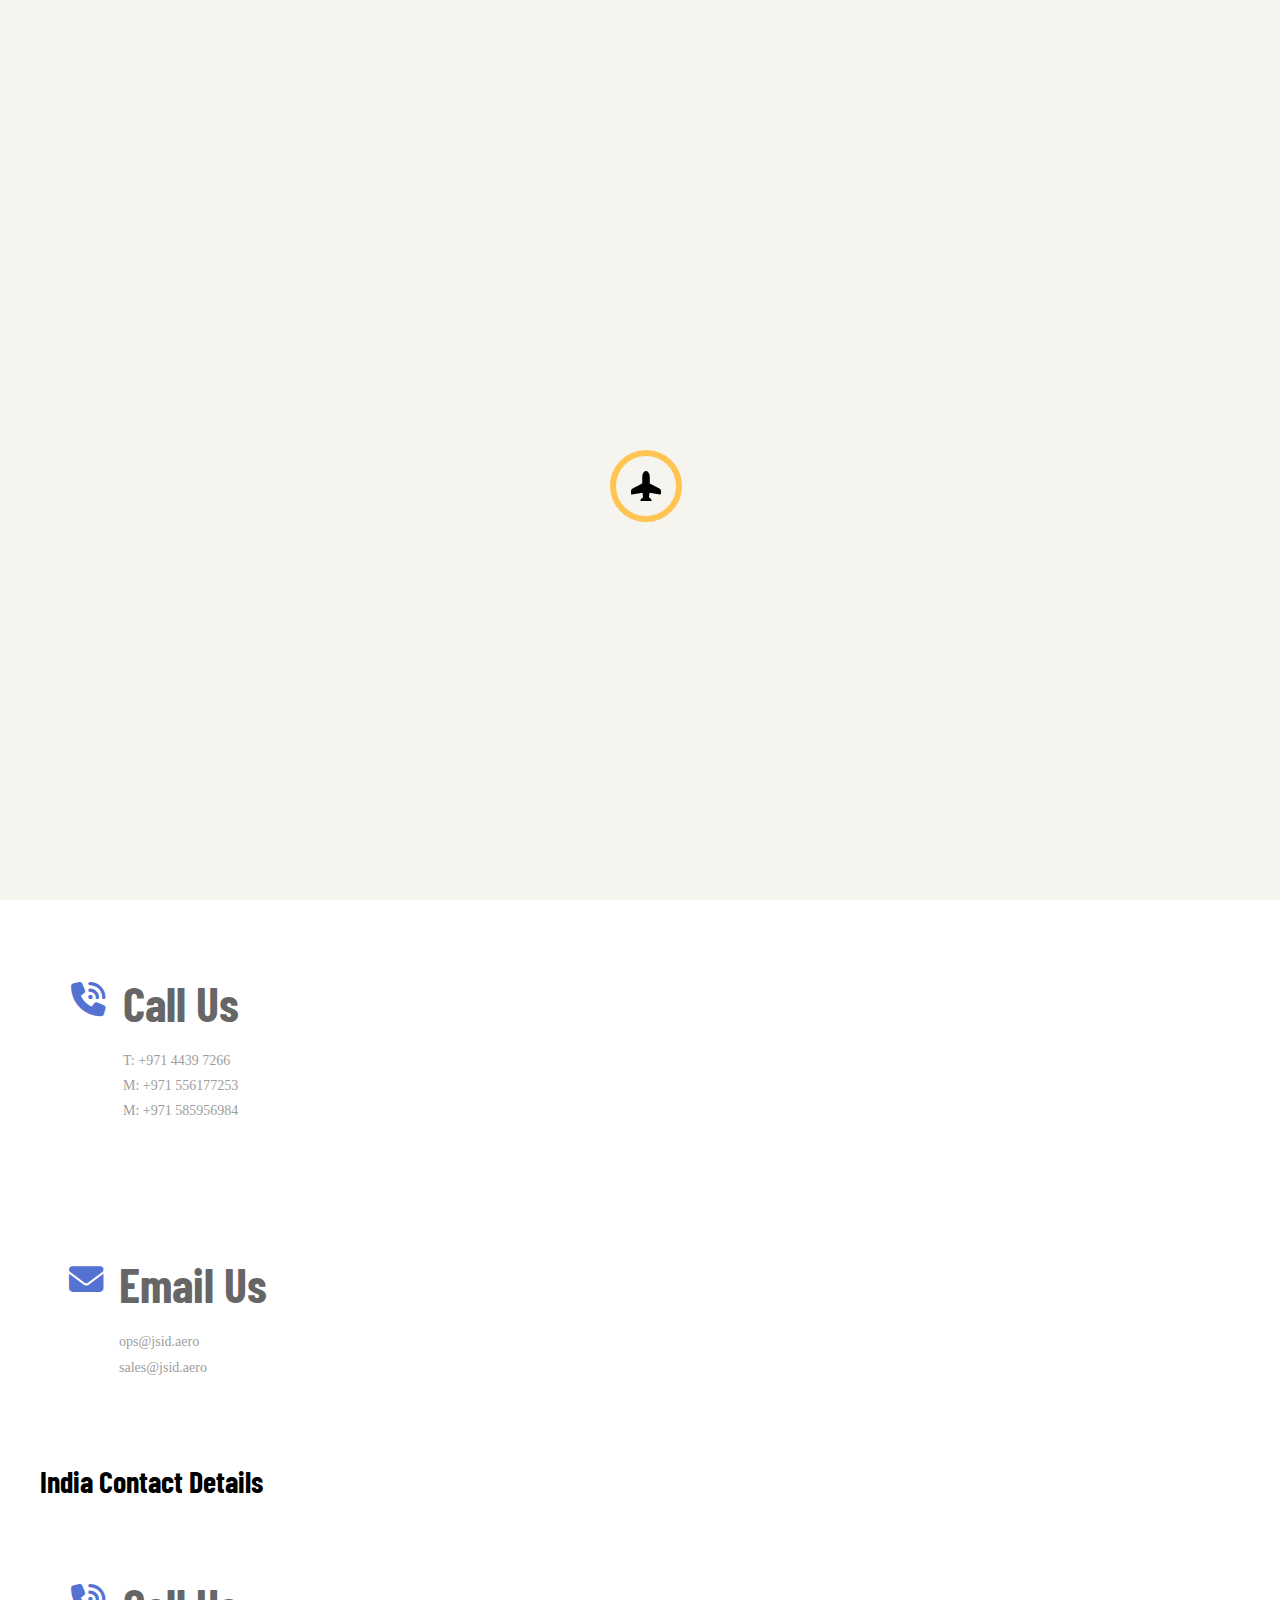
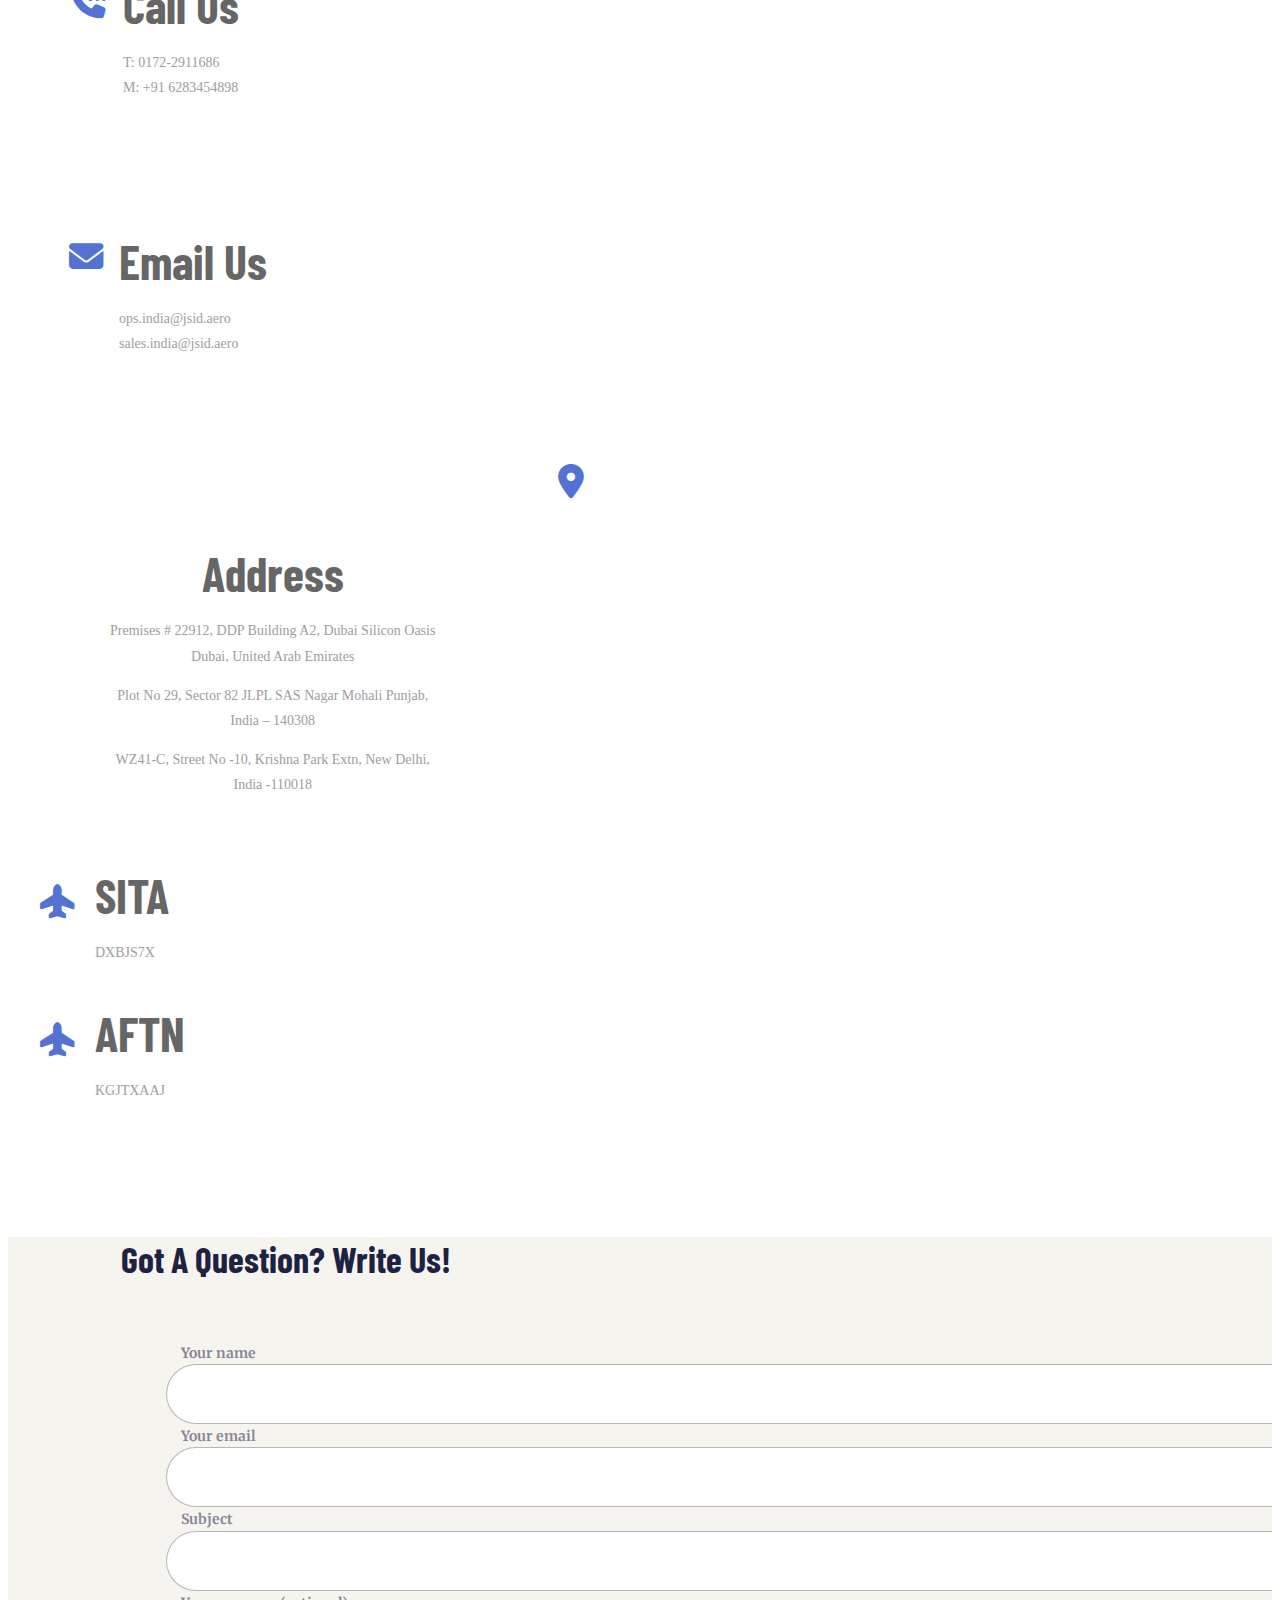
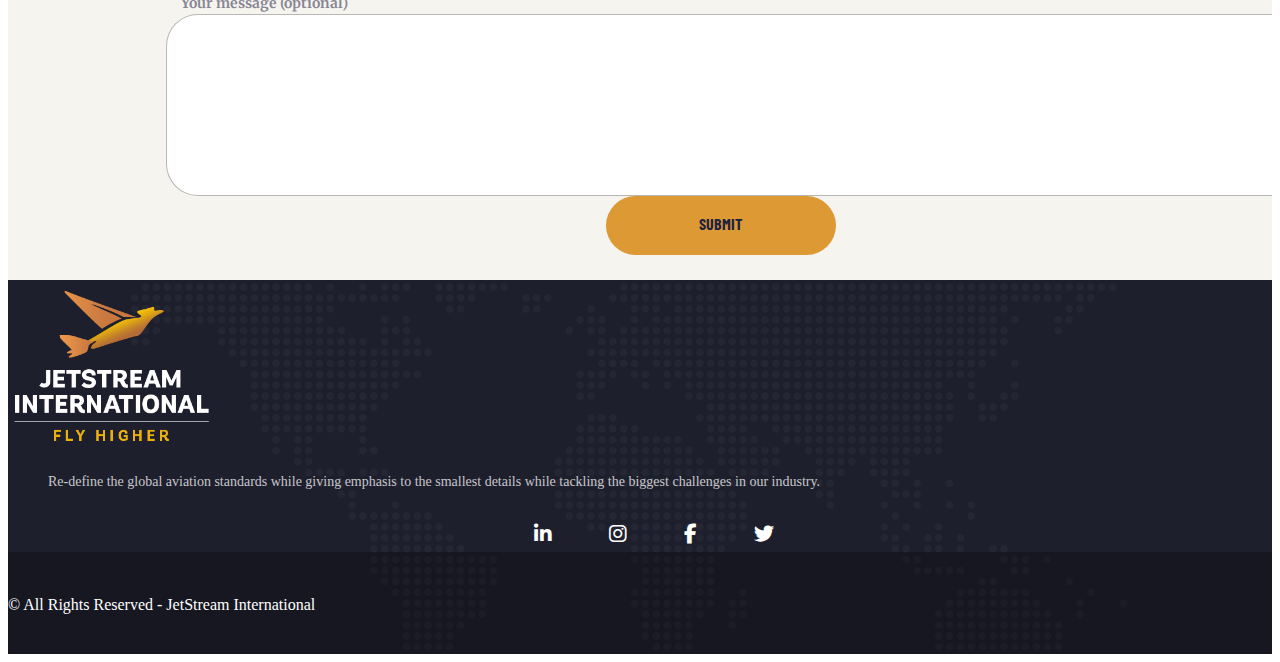
<file: contact.html>
<!DOCTYPE html>
<html lang="en">

<head>
    <meta charset="UTF-8">
    <meta name="viewport" content="width=device-width, initial-scale=1.0">
    <title>Document</title>
    <link rel="stylesheet" href="./css/about.css">
    <link rel="stylesheet" href="./css/contact.css">
    <script src="./js/main.js"></script>
</head>
<!-- bootstrap link  -->
<link href="https://cdn.jsdelivr.net/npm/bootstrap@5.0.2/dist/css/bootstrap.min.css" rel="stylesheet"
    integrity="sha384-EVSTQN3/azprG1Anm3QDgpJLIm9Nao0Yz1ztcQTwFspd3yD65VohhpuuCOmLASjC" crossorigin="anonymous">
<script src="https://cdn.jsdelivr.net/npm/bootstrap@5.0.2/dist/js/bootstrap.bundle.min.js"
    integrity="sha384-MrcW6ZMFYlzcLA8Nl+NtUVF0sA7MsXsP1UyJoMp4YLEuNSfAP+JcXn/tWtIaxVXM"
    crossorigin="anonymous"></script>
<!-- fonts  -->
<link href='https://fonts.googleapis.com/css?family=Merriweather' rel='stylesheet'>
<link href="https://maxcdn.bootstrapcdn.com/font-awesome/4.7.0/css/font-awesome.min.css" rel="stylesheet">
<link href='https://fonts.googleapis.com/css?family=Barlow Condensed' rel='stylesheet'>
<link href="https://fonts.cdnfonts.com/css/barlow-condensed" rel="stylesheet">
<!-- icons links  -->
<link rel="stylesheet" href="https://cdnjs.cloudflare.com/ajax/libs/font-awesome/6.1.1/css/all.min.css">
<link href="https://fonts.googleapis.com/css2?family=Barlow+Condensed:wght@700&display=swap" rel="stylesheet">

<body>
    <div class="header-wrapper header-h1 header-parallax wrapper-navbar-layout-transparent ltx-pageheader-disabled">
        <nav class="navbar navbar-expand-lg navbar-light bg-light">
            <div class="container">
                <div class="nav-logo-box" style="padding-left: 6%;">
                    <a class=" navbar-brand" href="../index.html">
                        <img src="./images/logo/for-website-blue-1.png" alt="JetStream International" width="58"
                            height="58" class="d-inline-block align-top">
                    </a>
                </div>
                <button class="navbar-toggler" type="button" data-bs-toggle="collapse"
                    data-bs-target="#navbarNavDropdown" aria-controls="navbarNavDropdown" aria-expanded="false"
                    aria-label="Toggle navigation">
                    <span class="navbar-toggler-icon"></span>
                </button>
                <div class="collapse navbar-collapse" id="navbarNavDropdown">
                    <ul class="navbar-nav">
                        <li class="nav-item">
                            <a class="nav-link " aria-current="page" href="./index.html">Home</a>
                        </li>
                        <li class="nav-item">
                            <a class="nav-link" href="./about.html">About</a>
                        </li>
                        <li class="nav-item">
                            <a class="nav-link" href="./service.html">Services</a>
                        </li>

                        <li class="nav-item">
                            <a class="nav-link" href="./concierge.html">Concierge</a>
                        </li>
                        <li class="nav-item">
                            <a class="nav-link" href="./Charters.html">Charters</a>
                        </li>
                        <li class="nav-item">
                            <a class="nav-link" href="./Careeer.html">Career</a>
                        </li>
                        <li class="nav-item">
                            <a class="nav-link" href="./contact.html">Contact Us</a>
                        </li>
                    </ul>

                </div>
            </div>
        </nav>
    </div>
    <!-- navigation end  -->
    <!-- header page  -->
    <header class="page-header">
        <div class="container">
            <h1>Contact Us</h1>
            <nav aria-label="breadcrumb">
                <ol class="breadcrumb">
                    <li class="breadcrumb-item"><a href="./index.html">Home</a></li>
                    <li class="breadcrumb-item active" aria-current="page">Contact Us</li>
                </ol>
            </nav>
        </div>
    </header>
    <!-- end  -->
    <section class="about-content-section">
        <div class="container main-wrapper">
            <!-- Content -->
            <div class="inner-page text-page my-3">
                <div class="row justify-content-center">
                    <div class="col-xl-12 col-xs-12 text-page">
                        <article class="page type-page status-publish hentry">
                            <div class="entry-content clearfix" id="entry-div">
                                <div class="content-wrapper">
                                    <!-- main row  -->
                                    <div class="row row-fluid text-align-center">

                                        <!-- first col  -->
                                        <div class="column column_container col-sm-12 col-lg-6">
                                            <div class="column-inner">
                                                <div class="heading  header-subheader align-left">
                                                    <h2 class="header-subheader-h2">
                                                        Contact Us
                                                    </h2>
                                                    <p class="contact-info-p">
                                                        Get in touch with us and let us know what you need. We’re here
                                                        24/7 and ready to serve.
                                                    </p>
                                                    <div class="heading  header-subheader align-left">
                                                        <h4 class="contact-info-p-downheading">
                                                            Dubai Contact Details
                                                        </h4>
                                                    </div>
                                                    <div class="row row-inner">
                                                        <div class="col container">
                                                            <div class="column-inner">
                                                                <div class="margin-bootom-style">
                                                                    <div class="padding-syling-div">
                                                                        <div class="icon-div">
                                                                            <span class="icon-div-span">
                                                                                <i class="fas fa-phone-volume"></i>
                                                                            </span>
                                                                        </div>
                                                                        <div class="mini-content-container">
                                                                            <div class="contact-content-header">
                                                                                <h2 class="contact-inner-mini-h2">Call
                                                                                    Us</h2>
                                                                            </div>
                                                                            <p class="contact-inner-mini-p">T: +971 4439
                                                                                7266<br>
                                                                                M: +971 556177253<br>
                                                                                M: +971 585956984</p>
                                                                        </div>
                                                                    </div>
                                                                </div>
                                                            </div>
                                                        </div>
                                                        <div class="col container">
                                                            <div class="column-inner">
                                                                <div class="margin-bootom-style">
                                                                    <div class="padding-syling-div">
                                                                        <div class="icon-div">
                                                                            <span class="icon-div-span">
                                                                                <i class="fas fa-envelope"></i>
                                                                            </span>
                                                                        </div>
                                                                        <div class="mini-content-container">
                                                                            <div class="contact-content-header">
                                                                                <h2 class="contact-inner-mini-h2">Email
                                                                                    Us</h2>
                                                                            </div>
                                                                            <p class="contact-inner-mini-p">
                                                                                ops@jsid.aero<br>

                                                                                sales@jsid.aero<br>
                                                                            </p>
                                                                        </div>
                                                                    </div>
                                                                </div>
                                                            </div>
                                                        </div>
                                                    </div>
                                                    <div class="heading  header-subheader align-left">
                                                        <h4 class="contact-info-p-downheading">
                                                            India Contact Details
                                                        </h4>
                                                    </div>
                                                    <div class="row row-inner">
                                                        <div class="col container">
                                                            <div class="column-inner">
                                                                <div class="margin-bootom-style">
                                                                    <div class="padding-syling-div">
                                                                        <div class="icon-div">
                                                                            <span class="icon-div-span">
                                                                                <i class="fas fa-phone-volume"></i>
                                                                            </span>
                                                                        </div>
                                                                        <div class="mini-content-container">
                                                                            <div class="contact-content-header">
                                                                                <h2 class="contact-inner-mini-h2">Call
                                                                                    Us</h2>
                                                                            </div>
                                                                            <p class="contact-inner-mini-p">T:
                                                                                0172-2911686<br>
                                                                                M: +91 6283454898</p>
                                                                        </div>
                                                                    </div>
                                                                </div>
                                                            </div>
                                                        </div>
                                                        <div class="col container">
                                                            <div class="column-inner">
                                                                <div class="margin-bootom-style">
                                                                    <div class="padding-syling-div">
                                                                        <div class="icon-div">
                                                                            <span class="icon-div-span">
                                                                                <i class="fas fa-envelope"></i>
                                                                            </span>
                                                                        </div>
                                                                        <div class="mini-content-container">
                                                                            <div class="contact-content-header">
                                                                                <h2 class="contact-inner-mini-h2">Email
                                                                                    Us</h2>
                                                                            </div>
                                                                            <p class="contact-inner-mini-p">
                                                                                ops.india@jsid.aero
                                                                                <br>

                                                                                sales.india@jsid.aero
                                                                            </p>
                                                                        </div>
                                                                    </div>
                                                                </div>
                                                            </div>
                                                        </div>
                                                    </div>
                                                    <div class="row text-align-center">
                                                        <div class="column-inner">
                                                            <div class="column-inner-custom">
                                                                <div class="column-inner">
                                                                    <div class="column-inner-container">
                                                                        <div class="text-center mb-2  text align-items-center"
                                                                            style="text-align:center">
                                                                            <div class="icon-div-2">
                                                                                <span class="icon-div-span-2">
                                                                                    <i
                                                                                        class="fas fa-map-marker-alt"></i>
                                                                                </span>
                                                                            </div>
                                                                            <div class="mini-content-container">
                                                                                <div class="contact-content-header"
                                                                                    style="padding-left:25px">
                                                                                    <h2 class="contact-inner-mini-h2"
                                                                                        style="text-align:center">
                                                                                        Address</h2>
                                                                                </div>
                                                                                <p class="contact-inner-mini-p"
                                                                                    style="padding-left:25px">
                                                                                    Premises # 22912, DDP Building A2,
                                                                                    Dubai Silicon Oasis<br>
                                                                                    Dubai, United Arab Emirates
                                                                                </p>
                                                                                <p class="contact-inner-mini-p"
                                                                                    style="padding-left:25px">
                                                                                    Plot No 29, Sector 82 JLPL SAS Nagar
                                                                                    Mohali Punjab,<br>
                                                                                    India – 140308
                                                                                </p>
                                                                                <p class="contact-inner-mini-p"
                                                                                    style="padding-left:25px">
                                                                                    WZ41-C, Street No -10, Krishna Park
                                                                                    Extn, New Delhi,<br>
                                                                                    India -110018
                                                                                </p>
                                                                            </div>
                                                                        </div>
                                                                    </div>
                                                                </div>
                                                            </div>
                                                        </div>
                                                    </div>
                                                    <div class="row text-align-center display-flex">
                                                        <div class="column-inner-custom">
                                                            <div class="col-lg-4 inner-row-col">
                                                                <div class="inner-col-styling">
                                                                    <div class="container-padding-stylig">
                                                                        <div class="icon-div-2">
                                                                            <span class="icon-div-span-2">
                                                                                <i class="fa-solid fa-plane-up"></i>
                                                                            </span>
                                                                        </div>
                                                                        <div class="mini-content-container">
                                                                            <div class="contact-content-header">
                                                                                <h2 class="contact-inner-mini-h2">SITA
                                                                                </h2>
                                                                            </div>
                                                                            <p class="contact-inner-mini-p">DXBJS7X</p>
                                                                        </div>
                                                                    </div>
                                                                </div>
                                                            </div>
                                                        </div>
                                                        <div class="column-inner-custom">
                                                            <div class="col-lg-4 inner-row-col">
                                                                <div class="inner-col-styling">
                                                                    <div class="container-padding-stylig">
                                                                        <div class="icon-div-2">
                                                                            <span class="icon-div-span-2">
                                                                                <i class="fa-solid fa-plane-up"></i>
                                                                            </span>
                                                                        </div>
                                                                        <div class="mini-content-container">
                                                                            <div class="contact-content-header">
                                                                                <h2 class="contact-inner-mini-h2">AFTN
                                                                                </h2>
                                                                            </div>
                                                                            <p class="contact-inner-mini-p">KGJTXAAJ</p>
                                                                        </div>
                                                                    </div>
                                                                </div>
                                                            </div>
                                                        </div>
                                                    </div>
                                                </div>
                                            </div>
                                        </div>
                                        <!-- first-col end --><!-- second col-  -->
                                        <div class="column column_container col-sm-12 col-lg-6"
                                            style="    margin-top: -54%;">
                                            <div class="column-inner">
                                                <iframe
                                                    src="https://www.google.com/maps/embed?pb=!1m18!1m12!1m3!1d3612.498718224217!2d55.37568975032743!3d25.118824783853828!2m3!1f0!2f0!3f0!3m2!1i1024!2i768!4f13.1!3m3!1m2!1s0x3e5f6570d49d452f%3A0x5993cfcf524af8a7!2sIFZA%20DDP%20Building%20A2!5e0!3m2!1sen!2sin!4v1676786435660!5m2!1sen!2sin"
                                                    width="600" height="700"
                                                    style="border: 0px; pointer-events: none;"></iframe>
                                            </div>
                                        </div>
                                        <!-- second col end  -->
                                    </div>
                                </div><!-- More content here -->
                                <div class="my-4"></div> <!-- Adjust spacing as needed -->
                            </div>
                        </article>
                    </div>
                </div>
            </div>
    </section>

    <section class="bg-light text-center py-5">
        <!-- <div class="empty-div" style="height: 48px;">
        </div> -->
        <div class="container">
            <div class="row">
                <div class="col-12">
                    <h3 class="mb-4">Got A Question? Write Us!</h3>
                    <form action="/contactus/" method="post" novalidate>
                        <input type="hidden" name="_wpcf7" value="8668">
                        <input type="hidden" name="_wpcf7_version" value="5.8.7">
                        <input type="hidden" name="_wpcf7_locale" value="en_US">
                        <input type="hidden" name="_wpcf7_unit_tag" value="wpcf7-f8668-p9122-o1">
                        <input type="hidden" name="_wpcf7_container_post" value="9122">
                        <div class="mb-3">
                            <label for="your-name" class="form-label">Your name</label>
                            <input type="text" class="form-control" name="your-name" id="your-name" required
                                autocomplete="name">
                        </div>
                        <div class="mb-3">
                            <label for="your-email" class="form-label">Your email</label>
                            <input type="email" class="form-control" name="your-email" id="your-email" required
                                autocomplete="email">
                        </div>
                        <div class="mb-3">
                            <label for="your-subject" class="form-label">Subject</label>
                            <input type="text" class="form-control" name="your-subject" id="your-subject" required>
                        </div>
                        <div class="mb-3">
                            <label for="your-message" class="form-label">Your message (optional)</label>
                            <textarea class="form-control" name="your-message" id="your-message" rows="3"></textarea>
                        </div>
                        <div class="d-grid gap-2">
                            <button class="btn btn-primary" type="submit">Submit</button>
                        </div>
                    </form>
                </div>
            </div>
        </div>
    </section>


    <!-- ------ footer -------  -->

    <div class="ltx-footer-wrapper">
        <section id="ltx-widgets-footer" class="py-5">
            <div class="container">
                <div class="row justify-content-center">
                    <div class="col-md-8 text-center">
                        <div class="footer-widget-area">
                            <a class="logo" href="#">
                                <img src="./images/logo/for-website-white-1.png" alt="JetStream International"
                                    class="img-footer-logo" style="max-width: 100%; height: auto;">
                            </a>
                            <div class="widget widget_text mt-4">
                                <div class="textwidget">
                                    <p class="footer-p">Re-define the global aviation standards while giving emphasis to
                                        the smallest
                                        details while tackling the biggest challenges in our industry.</p>
                                </div>
                            </div>
                            <div class="social-menu">
                                <ul>
                                    <li><a href="https://www.linkedin.com/in/sanket-bodake-995b5b205/" target="blank"><i
                                                class="fab fa-linkedin-in"></i></a></li>
                                    <li><a href="https://www.instagram.com/imsanketbodke/" target="blank"><i
                                                class="fab fa-instagram"></i></a></li>

                                    <li><a href="https://github.com/sanketbodke" target="blank"><i
                                                class="fab fa-facebook-f"></i></a></li>

                                    <li><a href="https://codepen.io/sanketbodke"> <i class="fab fa-twitter"></i></a>
                                    </li>
                                </ul>
                            </div>
                            <div class="empty-div" style="height: 48px;">
                            </div>
                        </div>
                    </div>
                </div>
            </div>
        </section>
        <footer class="text-center py-4">
            <div class="container">
                <p>© All Rights Reserved - JetStream International</p>
            </div>
        </footer>
    </div>
    <!-- preloader  -->
    <div id="preloader"></div>
    <a href="#" class="back-to-top d-flex align-items-center justify-content-center"><i class="bi bi-airplane"></i></a>
    <script>
        /**
         * Preloader
         */
        window.addEventListener('load', () => {
            setTimeout(() => {
                let preloader = document.getElementById('preloader');
                if (preloader) {
                    preloader.remove(); // or preloader.style.display = 'none';
                }
            }, 1000); // Adjust the delay here for testing
        });
    </script>
</body>

</html>
</file>
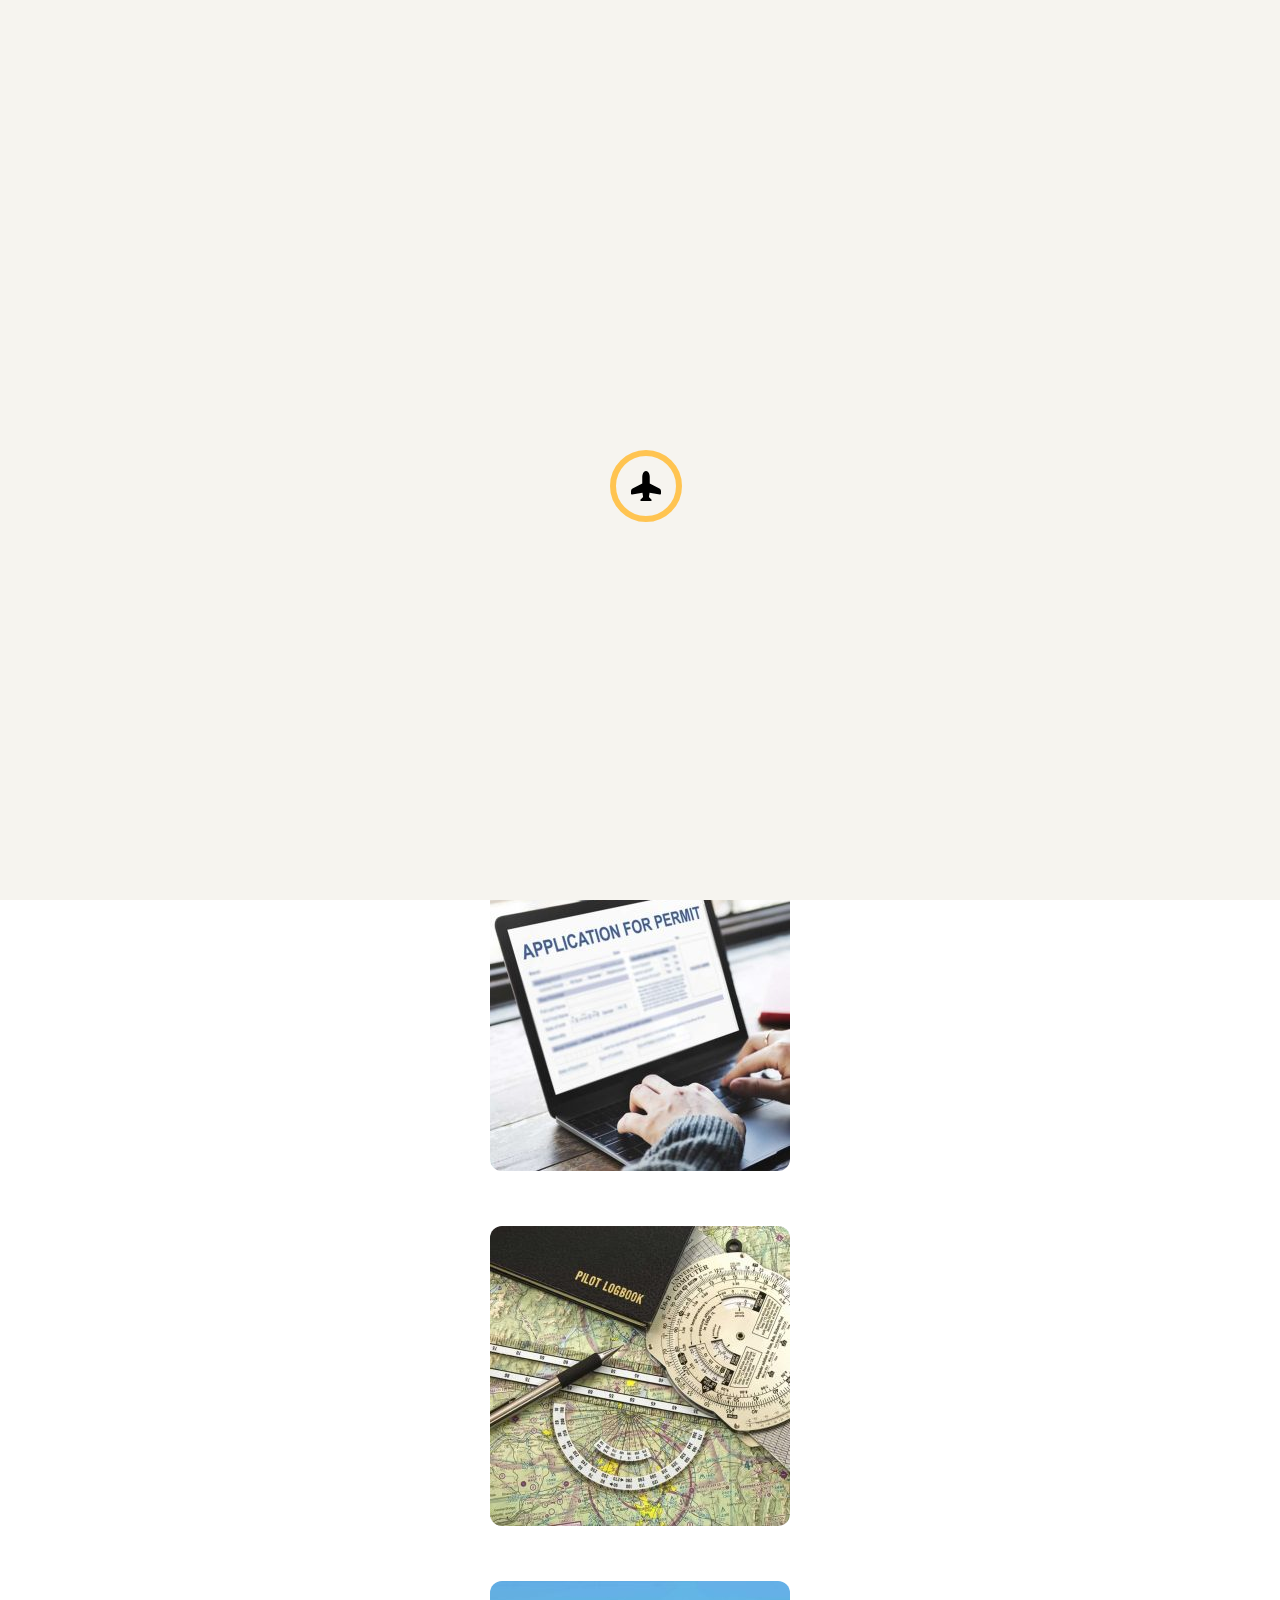
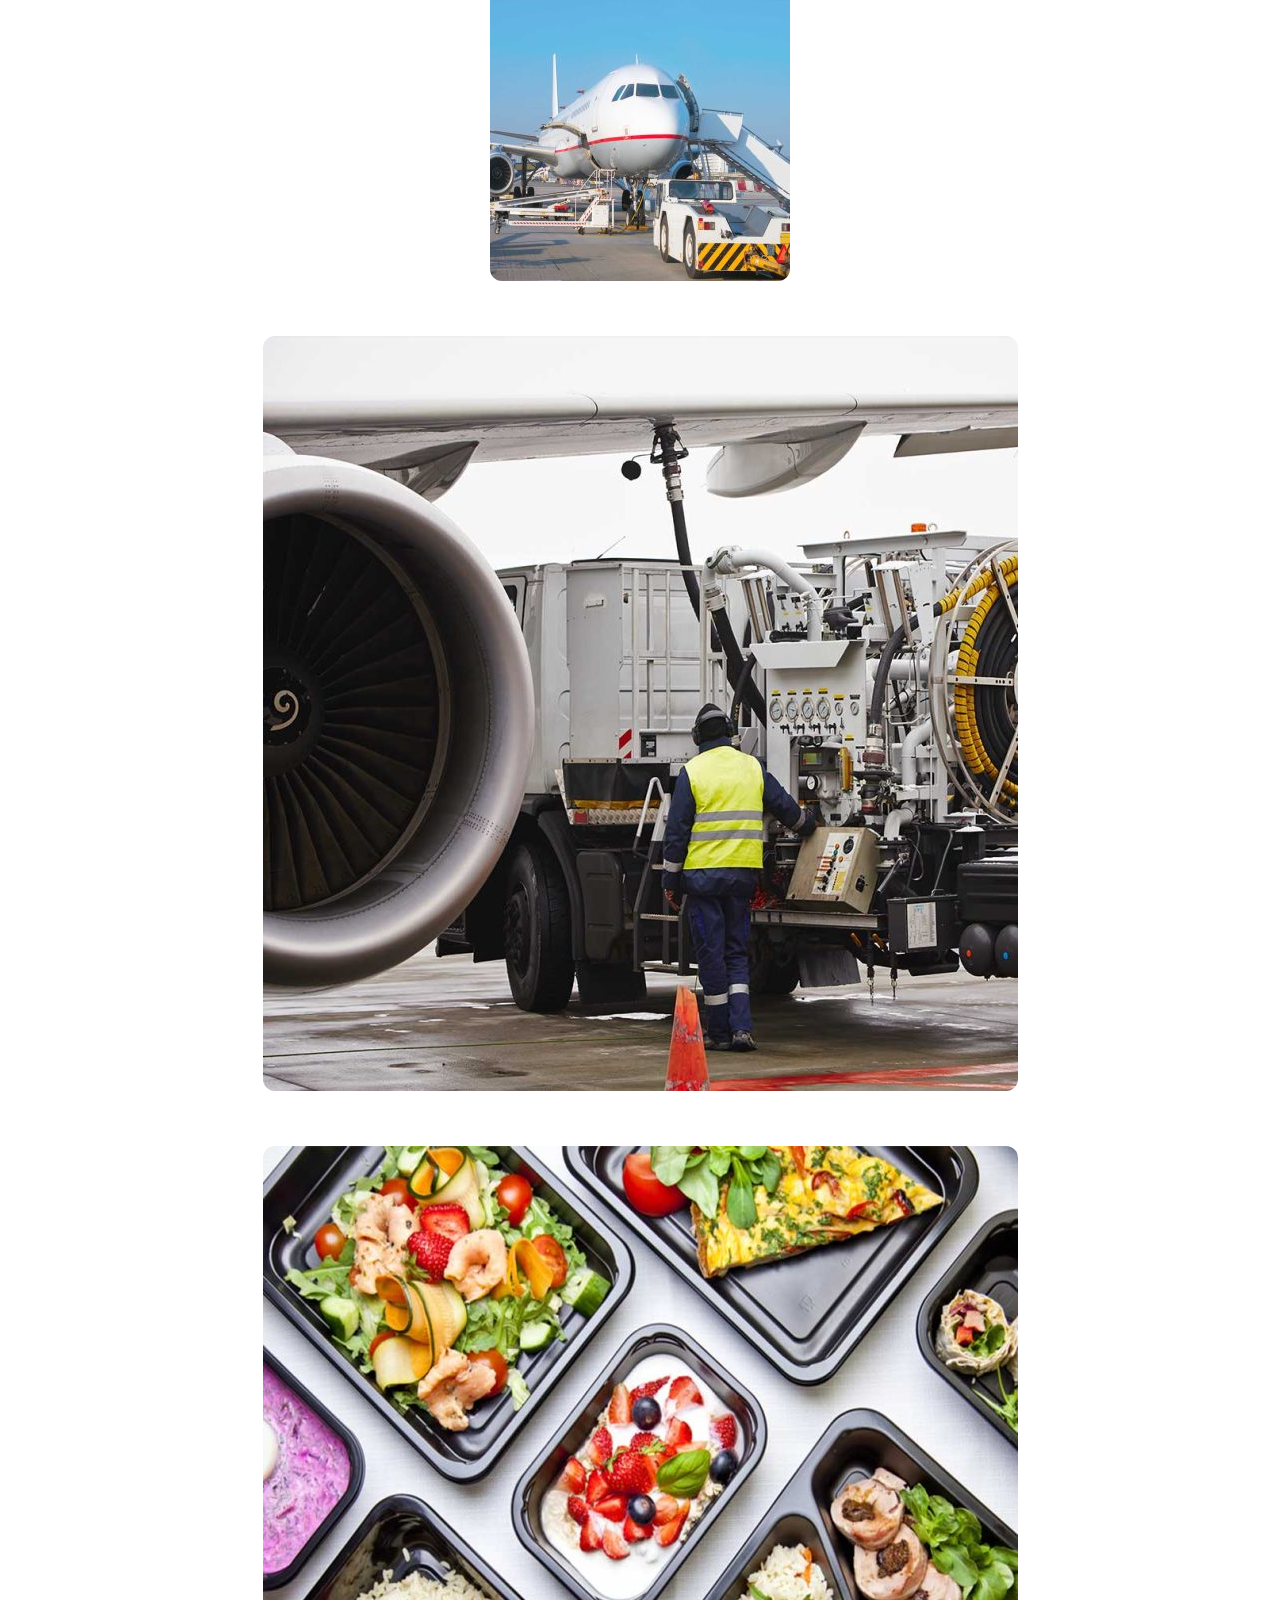
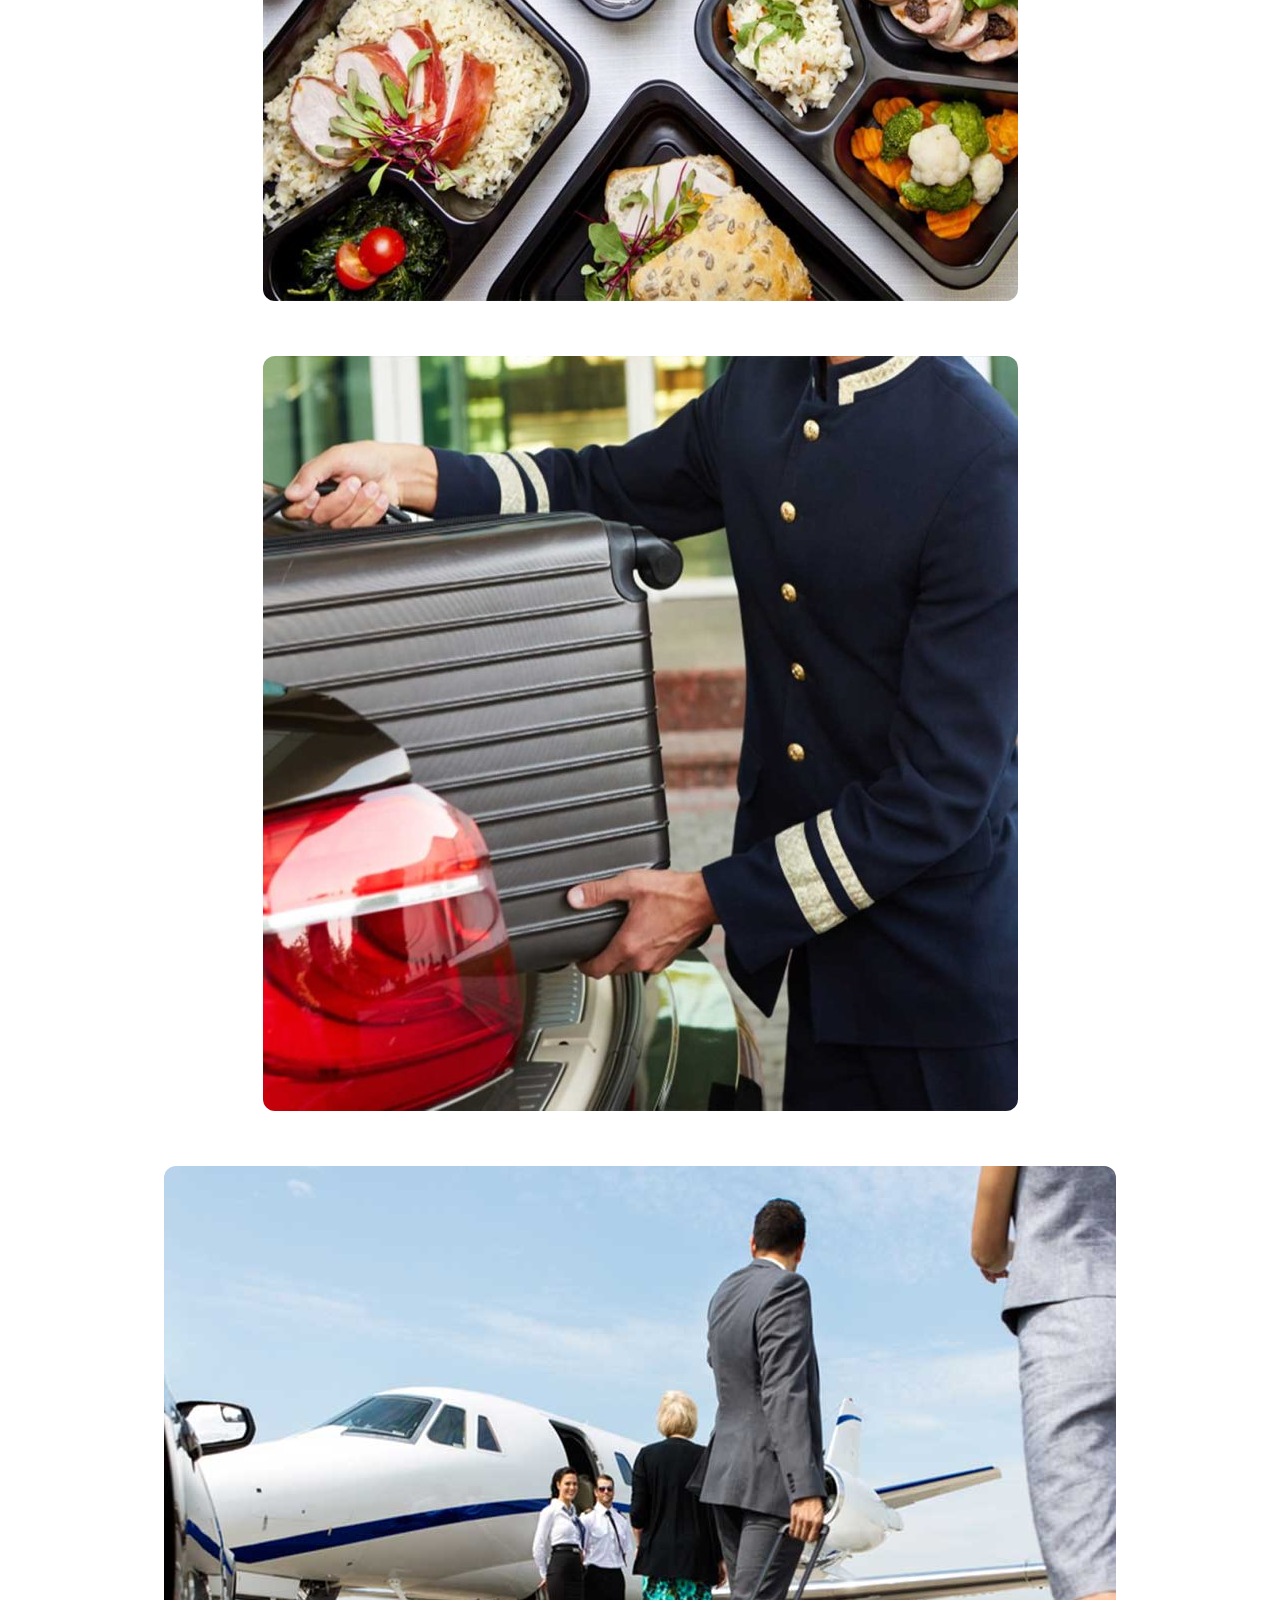
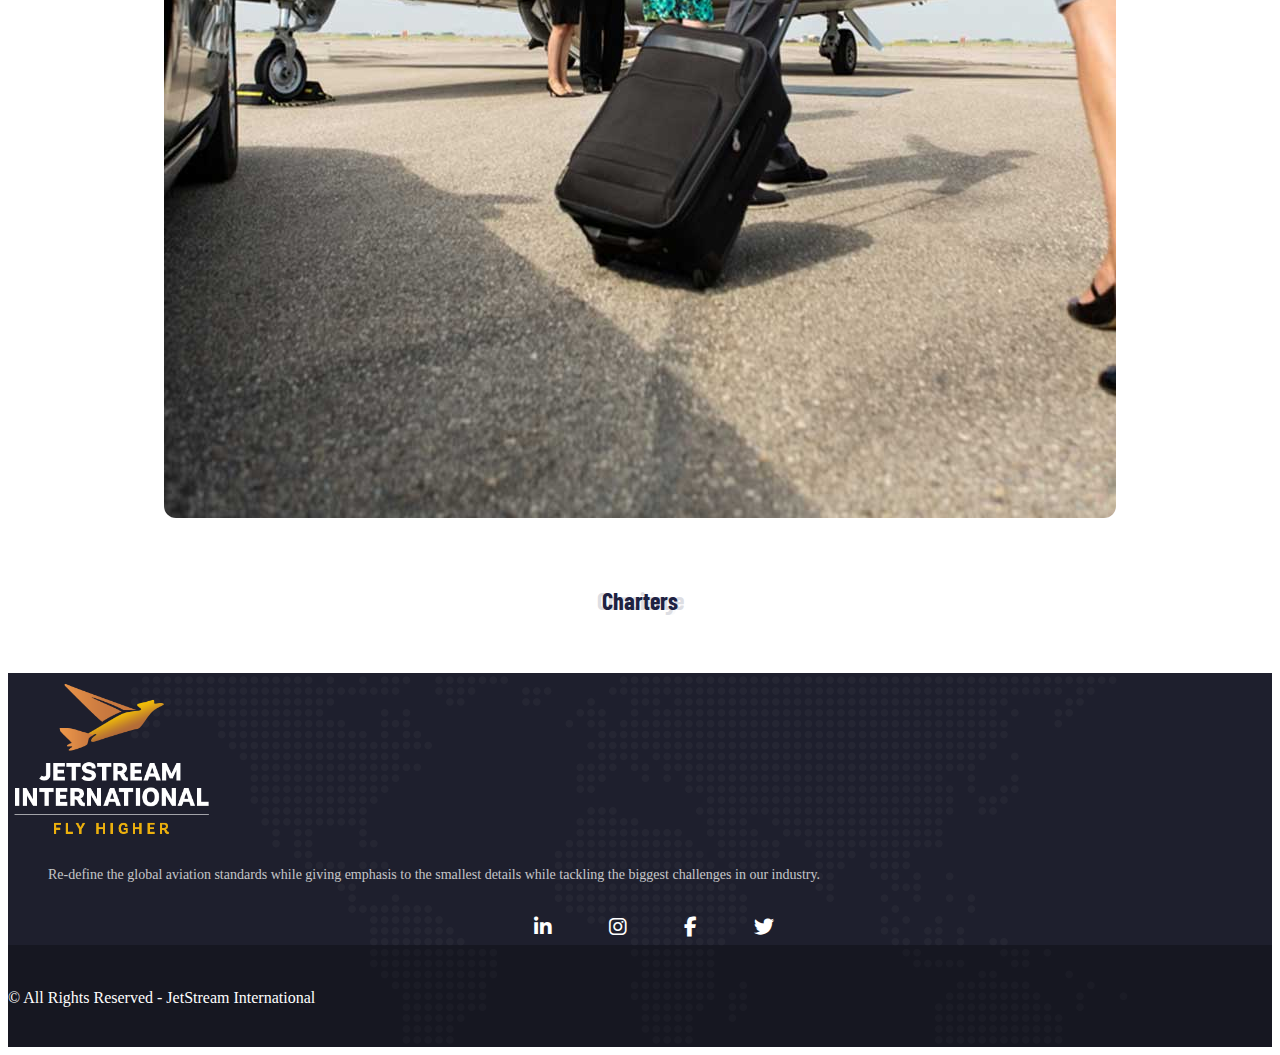
<file: service.html>
<!DOCTYPE html>
<html lang="en">

<head>
    <meta charset="UTF-8">
    <meta name="viewport" content="width=device-width, initial-scale=1.0">
    <title>service</title>
    <link rel="stylesheet" href="./css/service.css">
    <script src="../js/main.js"></script>
</head>
<!-- bootstrap link  -->
<link href="https://cdn.jsdelivr.net/npm/bootstrap@5.0.2/dist/css/bootstrap.min.css" rel="stylesheet"
    integrity="sha384-EVSTQN3/azprG1Anm3QDgpJLIm9Nao0Yz1ztcQTwFspd3yD65VohhpuuCOmLASjC" crossorigin="anonymous">
<script src="https://cdn.jsdelivr.net/npm/bootstrap@5.0.2/dist/js/bootstrap.bundle.min.js"
    integrity="sha384-MrcW6ZMFYlzcLA8Nl+NtUVF0sA7MsXsP1UyJoMp4YLEuNSfAP+JcXn/tWtIaxVXM"
    crossorigin="anonymous"></script>
<!-- fonts  -->
<link href='https://fonts.googleapis.com/css?family=Merriweather' rel='stylesheet'>
<link href="https://maxcdn.bootstrapcdn.com/font-awesome/4.7.0/css/font-awesome.min.css" rel="stylesheet">
<link href='https://fonts.googleapis.com/css?family=Barlow Condensed' rel='stylesheet'>
<link href="https://fonts.cdnfonts.com/css/barlow-condensed" rel="stylesheet">
<!-- icons links  -->
<link rel="stylesheet" href="https://cdnjs.cloudflare.com/ajax/libs/font-awesome/6.1.1/css/all.min.css">
<link href="https://fonts.googleapis.com/css2?family=Barlow+Condensed:wght@700&display=swap" rel="stylesheet">

<body>
    <div class="header-wrapper header-h1 header-parallax wrapper-navbar-layout-transparent ltx-pageheader-disabled">
        <nav class="navbar navbar-expand-lg navbar-light bg-light">
            <div class="container">
                <div class="nav-logo-box" style="padding-left: 6%;">
                    <a class=" navbar-brand" href="./index.html">
                        <img src="./images/logo/for-website-blue-1.png" alt="JetStream International" width="58"
                            height="58" class="d-inline-block align-top">
                    </a>
                </div>
                <button class="navbar-toggler" type="button" data-bs-toggle="collapse"
                    data-bs-target="#navbarNavDropdown" aria-controls="navbarNavDropdown" aria-expanded="false"
                    aria-label="Toggle navigation">
                    <span class="navbar-toggler-icon"></span>
                </button>
                <div class="collapse navbar-collapse" id="navbarNavDropdown">
                    <ul class="navbar-nav">
                        <li class="nav-item">
                            <a class="nav-link " aria-current="page" href="./index.html">Home</a>
                        </li>
                        <li class="nav-item">
                            <a class="nav-link" href="./about.html">About</a>
                        </li>
                        <li class="nav-item">
                            <a class="nav-link" href="./service.html">Services</a>
                        </li>

                        <li class="nav-item">
                            <a class="nav-link" href="./concierge.html">Concierge</a>
                        </li>
                        <li class="nav-item">
                            <a class="nav-link" href="./Charters.html">Charters</a>
                        </li>
                        <li class="nav-item">
                            <a class="nav-link" href="./Careeer.html">Career</a>
                        </li>
                        <li class="nav-item">
                            <a class="nav-link" href="./contact.html">Contact Us</a>
                        </li>
                    </ul>

                </div>
            </div>
        </nav>
    </div>
    <!-- navigation end  -->
    <!-- header page  -->
    <header class="page-header">
        <div class="container">
            <h1>Services</h1>
            <nav aria-label="breadcrumb">
                <ol class="breadcrumb">
                    <li class="breadcrumb-item"><a href="https://www.jsid.aero">Home</a></li>
                    <li class="breadcrumb-item active" aria-current="page">Services</li>
                </ol>
            </nav>
        </div>
    </header>
    <!-- banner end  -->
    <section class="card into-section">
        <div class="container card-section">
            <div class="container">
                <div class="card-heading">
                    <h3 class="card-heading-h3">JestStream International <span class="heading-card-span">Services</span>
                    </h3>
                </div>
                <div class="empty"></div>
                <div class="inner-container-styling">
                    <div class="row card-display-flex-row">
                        <div class="col-sm-12 col-md-12 col-lg-6 col-xl-4">
                            <div class="inner-col-styling">
                                <div class="card section">
                                    <a class="card-img-a" href="./service-inner.html/permitnavigation.html">
                                        <img class="card-img" src="./images/slider/permits-and-navigation-300x300.jpg">
                                        <div class="card-text-style-div">
                                            <h1 class="card-text">
                                                Permits and Navigation
                                            </h1>
                                        </div>
                                    </a>
                                </div>
                            </div>
                        </div>
                        <div class="col-sm-12 col-md-12 col-lg-6 col-xl-4">
                            <div class="inner-col-styling">
                                <div class="card section">
                                    <a class="card-img-a" href="./service-inner.html/flightplaning.html">
                                        <img class="card-img" src="./images/slider/flight-planning-300x300.jpg">
                                        <div class="card-text-style-div">
                                            <h1 class="card-text">

                                                Flight Planning & Dispatch

                                            </h1>
                                        </div>
                                    </a>
                                </div>
                            </div>
                        </div>
                        <div class="col-sm-12 col-md-12 col-lg-6 col-xl-4">
                            <div class="inner-col-styling">
                                <div class="card section">
                                    <a class="card-img-a" href="./service-inner.html/ground.html">
                                        <img class="card-img" src="./images/slider/ground-handling-300x300.jpg">
                                        <div class="card-text-style-div">
                                            <h1 class="card-text">

                                                Ground handling & Airport supervision

                                            </h1>
                                        </div>
                                    </a>
                                </div>
                            </div>
                        </div>
                        <div class="col-sm-12 col-md-12 col-lg-6 col-xl-4">
                            <div class="inner-col-styling">
                                <div class="card section">
                                    <a class="card-img-a" href="./service-inner.html/fuel.html">
                                        <img class="card-img" src="./images/service/fuel-arrangement-755x755.jpg">
                                        <div class="card-text-style-div">
                                            <h1 class="card-text">

                                                Fuel Arrangement

                                            </h1>
                                        </div>
                                    </a>
                                </div>
                            </div>
                        </div>
                        <div class="col-sm-12 col-md-12 col-lg-6 col-xl-4">
                            <div class="inner-col-styling">
                                <div class="card section">
                                    <a class="card-img-a" href="./service-inner.html/catering.html">
                                        <img class="card-img"
                                            src="./images/service/CATERING-SERVICES-950x950-1-755x755.jpg">
                                        <div class="card-text-style-div">
                                            <h1 class="card-text">

                                                Catering

                                            </h1>
                                        </div>
                                    </a>
                                </div>
                            </div>
                        </div>
                        <div class="col-sm-12 col-md-12 col-lg-6 col-xl-4">
                            <div class="inner-col-styling">
                                <div class="card section">
                                    <a class="card-img-a" href="./service-inner.html/concierge.html">
                                        <img class="card-img" src="./images/service/concierge-755x755.jpg">
                                        <div class="card-text-style-div">
                                            <h1 class="card-text">

                                                Concierge

                                            </h1>
                                        </div>
                                    </a>
                                </div>
                            </div>
                        </div>
                        <div class="col-sm-12 col-md-12 col-lg-6 col-xl-4"></div>

                        <div class="col-sm-12 col-md-12 col-lg-6 col-xl-4">
                            <div class="inner-col-styling">
                                <div class="card section">
                                    <a class="card-img-a" href="./service-inner.html/charters.html">
                                        <img class="card-img" src="./images/service/charter.jpg">
                                        <div class="card-text-style-div">
                                            <h1 class="card-text">
                                                Charters
                                            </h1>
                                        </div>
                                    </a>
                                </div>
                            </div>
                        </div>
                        <div class="col-sm-12 col-md-12 col-lg-6 col-xl-4">

                        </div>
                    </div>
                </div>
            </div>
        </div>
    </section>
    <!-- ------ footer -------  -->

    <div class="ltx-footer-wrapper">
        <section id="ltx-widgets-footer" class="py-5">
            <div class="container">
                <div class="row justify-content-center">
                    <div class="col-md-8 text-center">
                        <div class="footer-widget-area">
                            <a class="logo" href="#">
                                <img src="./images/logo/for-website-white-1.png" alt="JetStream International"
                                    class="img-footer-logo" style="max-width: 100%; height: auto;">
                            </a>
                            <div class="widget widget_text mt-4">
                                <div class="textwidget">
                                    <p class="footer-p">Re-define the global aviation standards while giving emphasis to
                                        the smallest
                                        details while tackling the biggest challenges in our industry.</p>
                                </div>
                            </div>
                            <div class="social-menu">
                                <ul>
                                    <li><a href="https://www.linkedin.com/in/sanket-bodake-995b5b205/" target="blank"><i
                                                class="fab fa-linkedin-in"></i></a></li>
                                    <li><a href="https://www.instagram.com/imsanketbodke/" target="blank"><i
                                                class="fab fa-instagram"></i></a></li>

                                    <li><a href="https://github.com/sanketbodke" target="blank"><i
                                                class="fab fa-facebook-f"></i></a></li>

                                    <li><a href="https://codepen.io/sanketbodke"> <i class="fab fa-twitter"></i></a>
                                    </li>
                                </ul>
                            </div>
                            <div class="empty-div" style="height: 48px;">
                            </div>
                        </div>
                    </div>
                </div>
            </div>
        </section>
        <footer class="text-center py-4">
            <div class="container">
                <p>© All Rights Reserved - JetStream International</p>
            </div>
        </footer>
    </div>
    <!-- preloader  -->
    <div id="preloader"></div>
    <a href="#" class="back-to-top d-flex align-items-center justify-content-center"><i class="bi bi-airplane"></i></a>
    <script>
        /**
         * Preloader
         */
        window.addEventListener('load', () => {
            setTimeout(() => {
                let preloader = document.getElementById('preloader');
                if (preloader) {
                    preloader.remove(); // or preloader.style.display = 'none';
                }
            }, 1000); // Adjust the delay here for testing
        });
    </script>
</body>

</html>
</file>
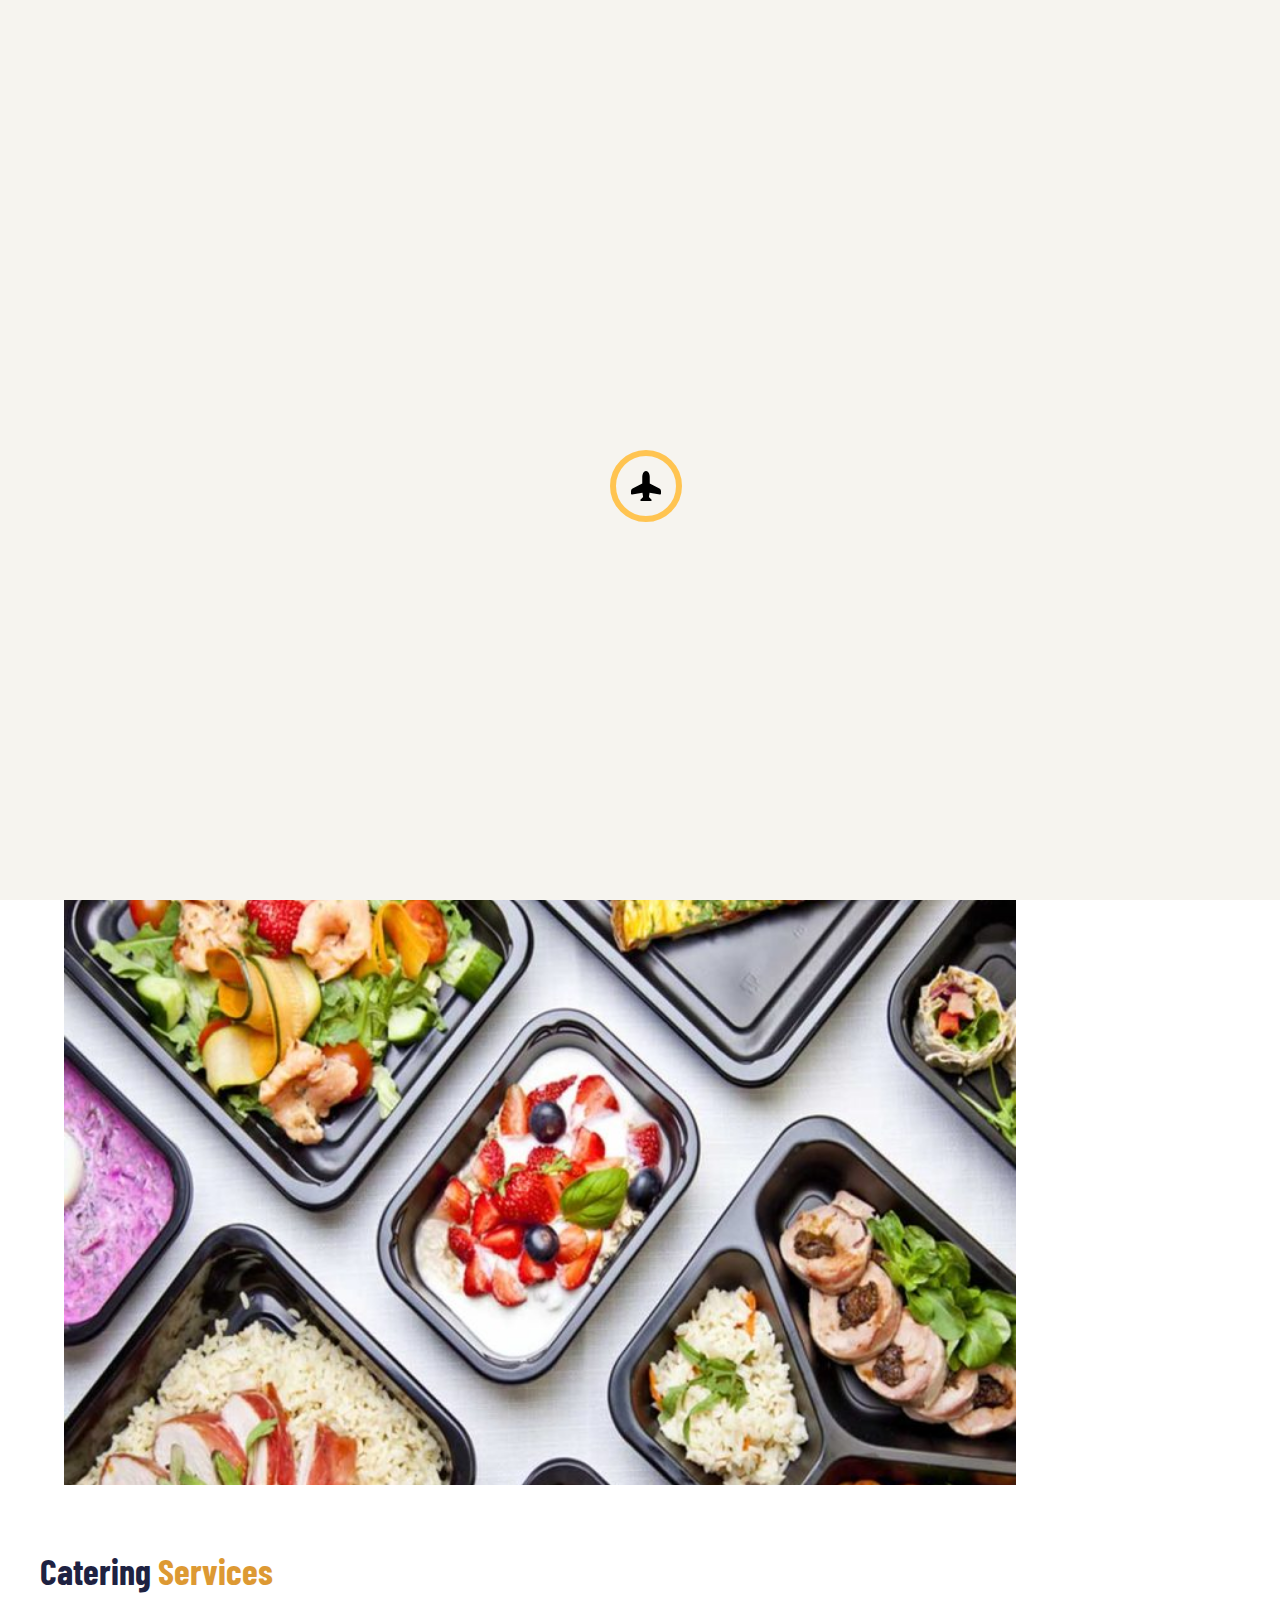
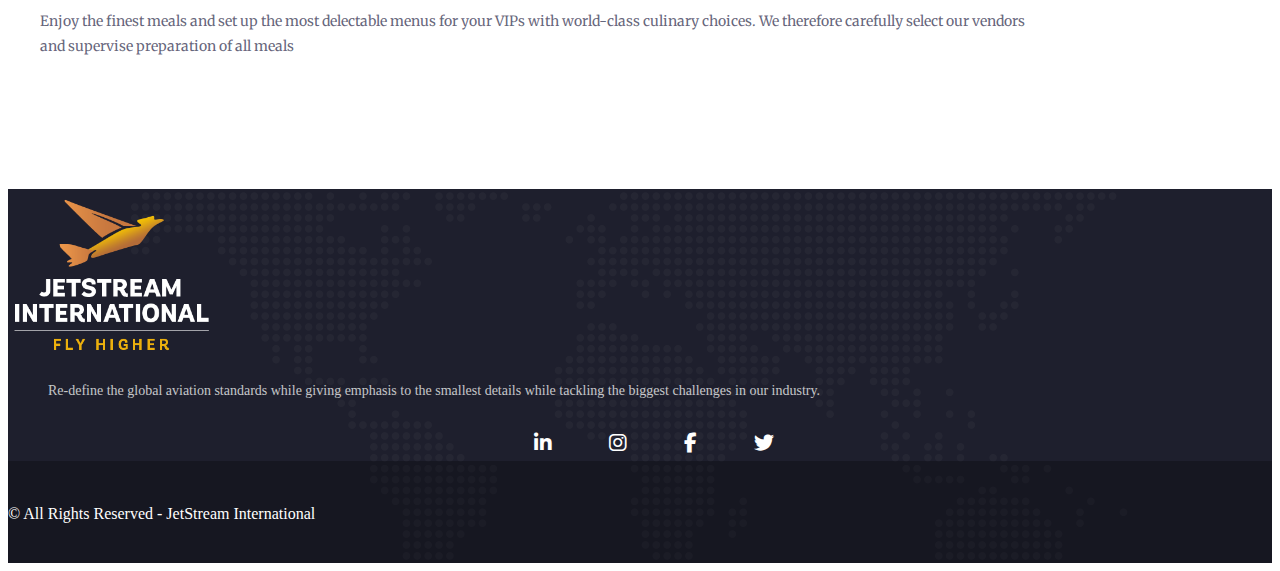
<file: service-inner.html/catering.html>
<!DOCTYPE html>
<html lang="en">

<head>
    <meta charset="UTF-8">
    <meta name="viewport" content="width=device-width, initial-scale=1.0">
    <title>Catering- JetStream International</title>
    <link rel="icon" type="image/png" href="../images/logo/favicon.png">
    <link rel="stylesheet" href="../css/serviceinner.css">
</head>

<!-- bootstrap link  -->
<link href="https://cdn.jsdelivr.net/npm/bootstrap@5.0.2/dist/css/bootstrap.min.css" rel="stylesheet"
    integrity="sha384-EVSTQN3/azprG1Anm3QDgpJLIm9Nao0Yz1ztcQTwFspd3yD65VohhpuuCOmLASjC" crossorigin="anonymous">
<script src="https://cdn.jsdelivr.net/npm/bootstrap@5.0.2/dist/js/bootstrap.bundle.min.js"
    integrity="sha384-MrcW6ZMFYlzcLA8Nl+NtUVF0sA7MsXsP1UyJoMp4YLEuNSfAP+JcXn/tWtIaxVXM"
    crossorigin="anonymous"></script>
<!-- fonts  -->
<link href='https://fonts.googleapis.com/css?family=Merriweather' rel='stylesheet'>
<link href="https://maxcdn.bootstrapcdn.com/font-awesome/4.7.0/css/font-awesome.min.css" rel="stylesheet">
<link href='https://fonts.googleapis.com/css?family=Barlow Condensed' rel='stylesheet'>
<link href="https://fonts.cdnfonts.com/css/barlow-condensed" rel="stylesheet">
<!-- icons links  -->
<link rel="stylesheet" href="https://cdnjs.cloudflare.com/ajax/libs/font-awesome/6.1.1/css/all.min.css">
<link href="https://fonts.googleapis.com/css2?family=Barlow+Condensed:wght@700&display=swap" rel="stylesheet">

<body>
    <div class="header-wrapper header-h1 header-parallax wrapper-navbar-layout-transparent ltx-pageheader-disabled">
        <nav class="navbar navbar-expand-lg navbar-light bg-light">
            <div class="container">
                <div class="nav-logo-box">
                    <a class=" navbar-brand" href="../index.html">
                        <img src="../images/logo/for-website-blue-1.png" alt="JetStream International" width="58"
                            height="58" class="d-inline-block align-top">
                    </a>
                </div>
                <button class="navbar-toggler" type="button" data-bs-toggle="collapse"
                    data-bs-target="#navbarNavDropdown" aria-controls="navbarNavDropdown" aria-expanded="false"
                    aria-label="Toggle navigation">
                    <span class="navbar-toggler-icon"></span>
                </button>
                <div class="collapse navbar-collapse" id="navbarNavDropdown">
                    <ul class="navbar-nav">
                        <li class="nav-item">
                            <a class="nav-link " aria-current="page" href="../index.html">Home</a>
                        </li>
                        <li class="nav-item">
                            <a class="nav-link" href="../about.html">About</a>
                        </li>
                        <li class="nav-item">
                            <a class="nav-link" href="../service.html">Services</a>
                        </li>
                        <!-- Additional links can be added in a similar pattern -->
                        <li class="nav-item">
                            <a class="nav-link" href="../concierge.html">Concierge</a>
                        </li>
                        <li class="nav-item">
                            <a class="nav-link" href="../Charters.html">Charters</a>
                        </li>
                        <li class="nav-item">
                            <a class="nav-link" href="../Careeer.html">Career</a>
                        </li>
                        <li class="nav-item">
                            <a class="nav-link" href="../contact.html">Contact Us</a>
                        </li>
                    </ul>

                </div>
            </div>
        </nav>
    </div>
    <!-- navigation end  -->
    <!-- header page  -->

    <header class="page-header">
        <div class="container">
            <h1> Catering </h1>
            <nav aria-label="breadcrumb">
                <ol class="breadcrumb">
                    <li class="breadcrumb-item"><a href="../main.html">Home</a></li>
                    <li class="breadcrumb-item " aria-current="page">Catering</li>
                </ol>
            </nav>
        </div>
    </header>

    <!-- ---------------- -->
    <section class="section-main-section">
        <div class="container main-wrapper">
            <div class="container">
                <div class="inner-page margin-default">
                    <div class="row centered">
                        <div class="col-xl-12 col-lg-10 col-md-12 col-xs-12">
                            <section class="blog-post">
                                <article class="services">
                                    <div class="image">
                                        <img class="section-img"
                                            src="../images/service/CATERING-SERVICES-950x950-1-755x755.jpg"
                                            style="width:952px" alt="concierge" />
                                    </div>

                                    <div class="text text-page">
                                        <div class="content-wrapper">
                                            <div class="row row-fluid">
                                                <div class="column column_container col-sm-12">
                                                    <div class="column-inner">
                                                        <div class="description">
                                                            <h3 class="section-main-h3" style="width: auto;"> Catering
                                                                <span class="section-main-h3-span">Services</span>
                                                            </h3>
                                                        </div>
                                                        <div class="text_column content_element ">
                                                            <div class="p-content-wrapper">
                                                                <p class="section-main-p">Enjoy the finest meals and set
                                                                    up the most delectable menus for your VIPs with
                                                                    world-class culinary choices. We therefore carefully
                                                                    select our vendors and supervise preparation of all
                                                                    meals</p>
                                                            </div>
                                                        </div>
                                                    </div>
                                                </div>
                                            </div>
                                        </div>
                                    </div>
                                </article>
                            </section>
                        </div>
                    </div>
                </div>
            </div>
        </div>
    </section>

    <!-- ------ footer -------  -->

    <div class="ltx-footer-wrapper">
        <section id="ltx-widgets-footer" class="py-5">
            <div class="container">
                <div class="row justify-content-center">
                    <div class="col-md-8 text-center">
                        <div class="footer-widget-area">
                            <a class="logo" href="#">
                                <img src="../images/logo/for-website-white-1.png" alt="JetStream International"
                                    class="img-footer-logo" style="max-width: 100%; height: auto;">
                            </a>
                            <div class="widget widget_text mt-4">
                                <div class="textwidget">
                                    <p class="footer-p">Re-define the global aviation standards while giving emphasis to
                                        the smallest
                                        details while tackling the biggest challenges in our industry.</p>
                                </div>
                            </div>
                            <div class="social-menu">
                                <ul>
                                    <li><a href="https://www.linkedin.com/in/sanket-bodake-995b5b205/" target="blank"><i
                                                class="fab fa-linkedin-in"></i></a></li>
                                    <li><a href="https://www.instagram.com/imsanketbodke/" target="blank"><i
                                                class="fab fa-instagram"></i></a></li>

                                    <li><a href="https://github.com/sanketbodke" target="blank"><i
                                                class="fab fa-facebook-f"></i></a></li>

                                    <li><a href="https://codepen.io/sanketbodke"> <i class="fab fa-twitter"></i></a>
                                    </li>
                                </ul>
                            </div>
                            <div class="empty-div" style="height: 48px;">
                            </div>
                        </div>
                    </div>
                </div>
            </div>
        </section>
        <footer class="text-center py-4">
            <div class="container">
                <p>© All Rights Reserved - JetStream International</p>
            </div>
        </footer>
    </div>
    <!-- preloader  -->
    <div id="preloader"></div>
    <a href="#" class="back-to-top d-flex align-items-center justify-content-center"><i
            class="bi bi-arrow-up-short"></i></a>
    <script>
        /**
         * Preloader
         */
        window.addEventListener('load', () => {
            setTimeout(() => {
                let preloader = document.getElementById('preloader');
                if (preloader) {
                    preloader.remove(); // or preloader.style.display = 'none';
                }
            }, 1000); // Adjust the delay here for testing
        });
    </script>
</body>
</html>
</file>
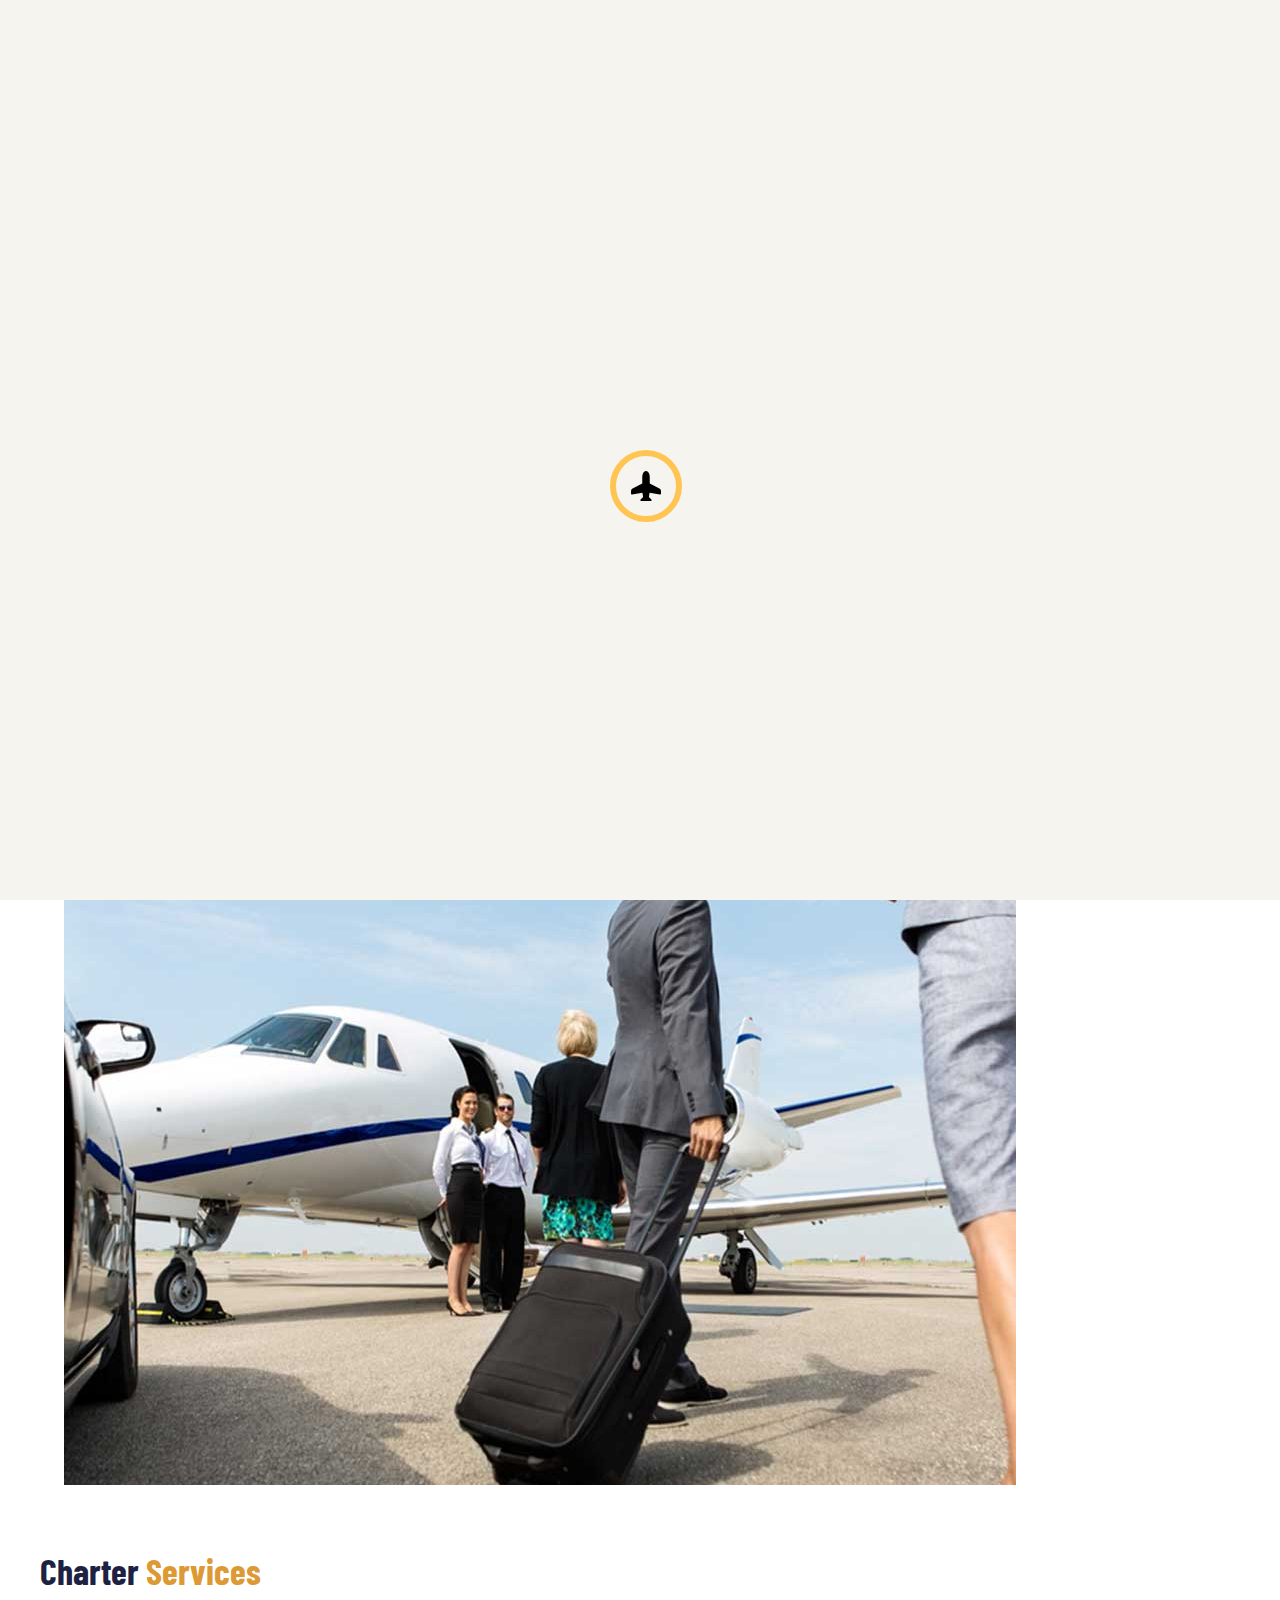
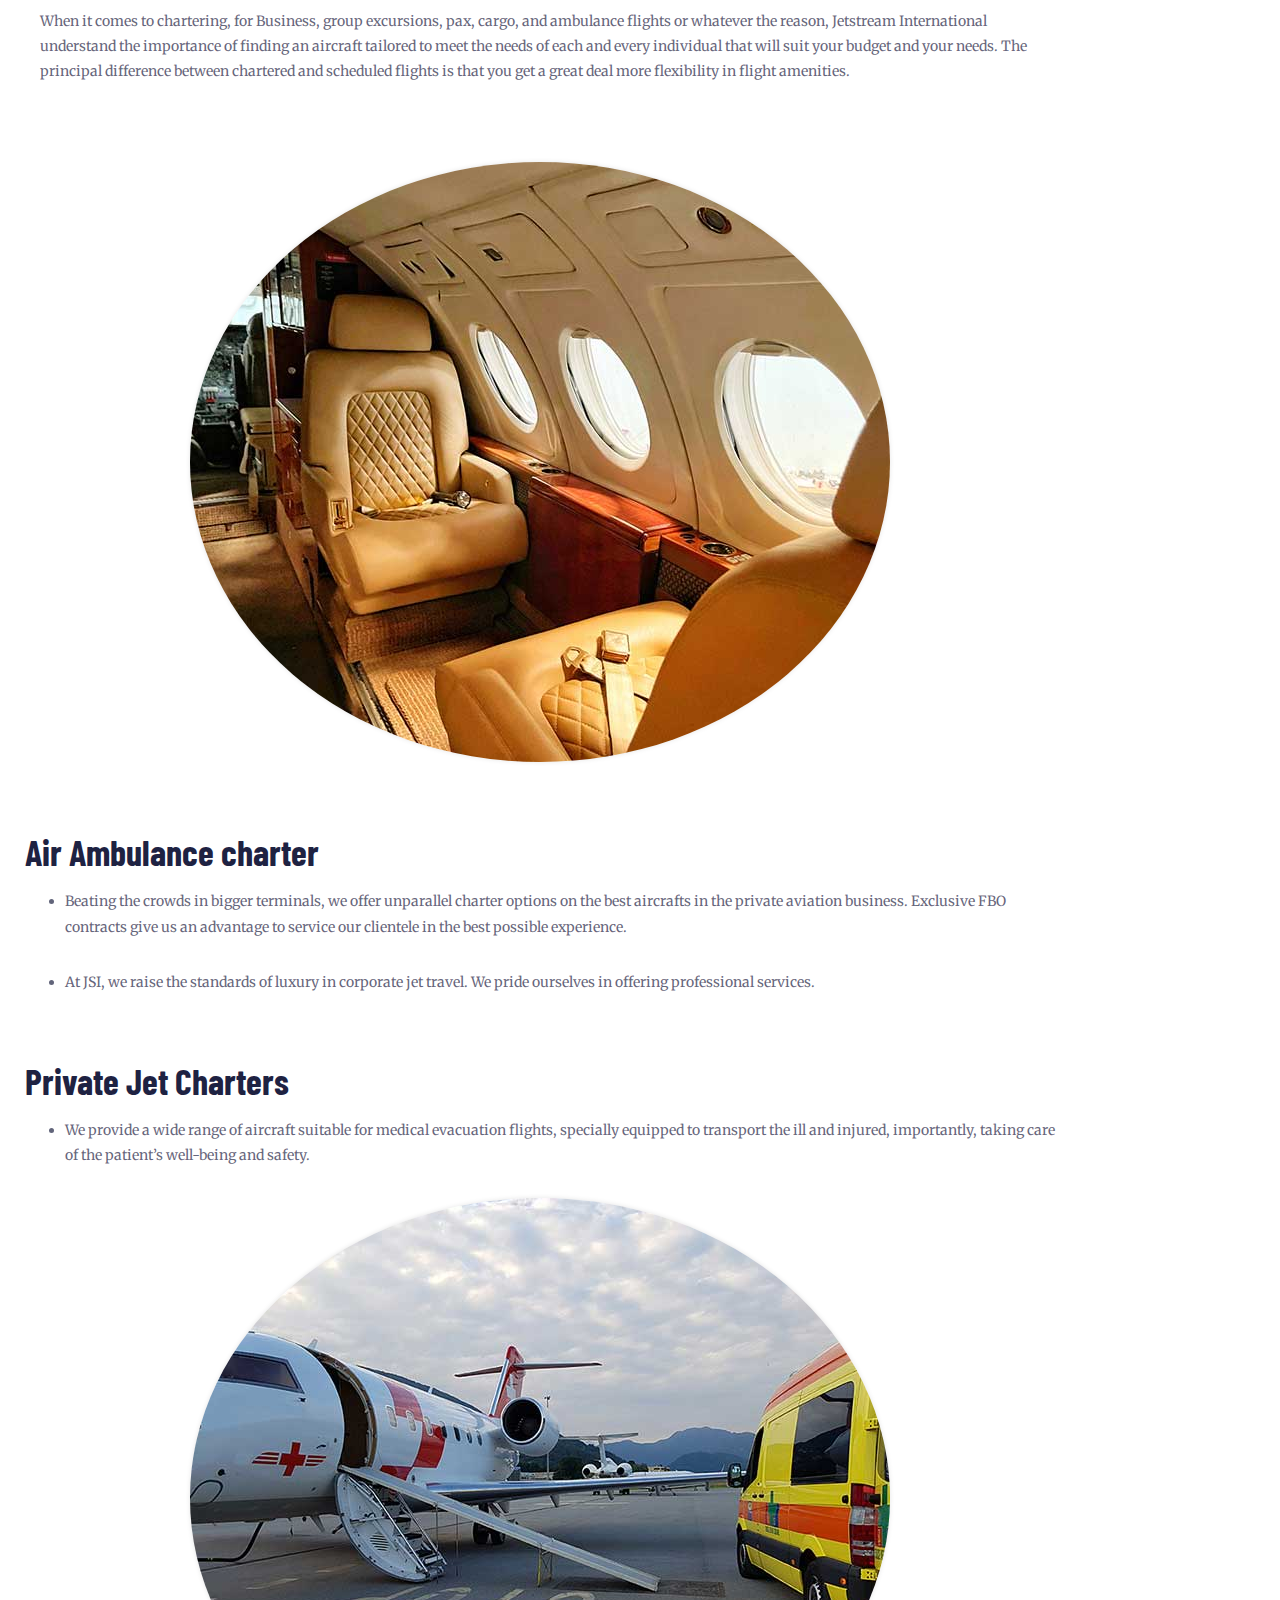
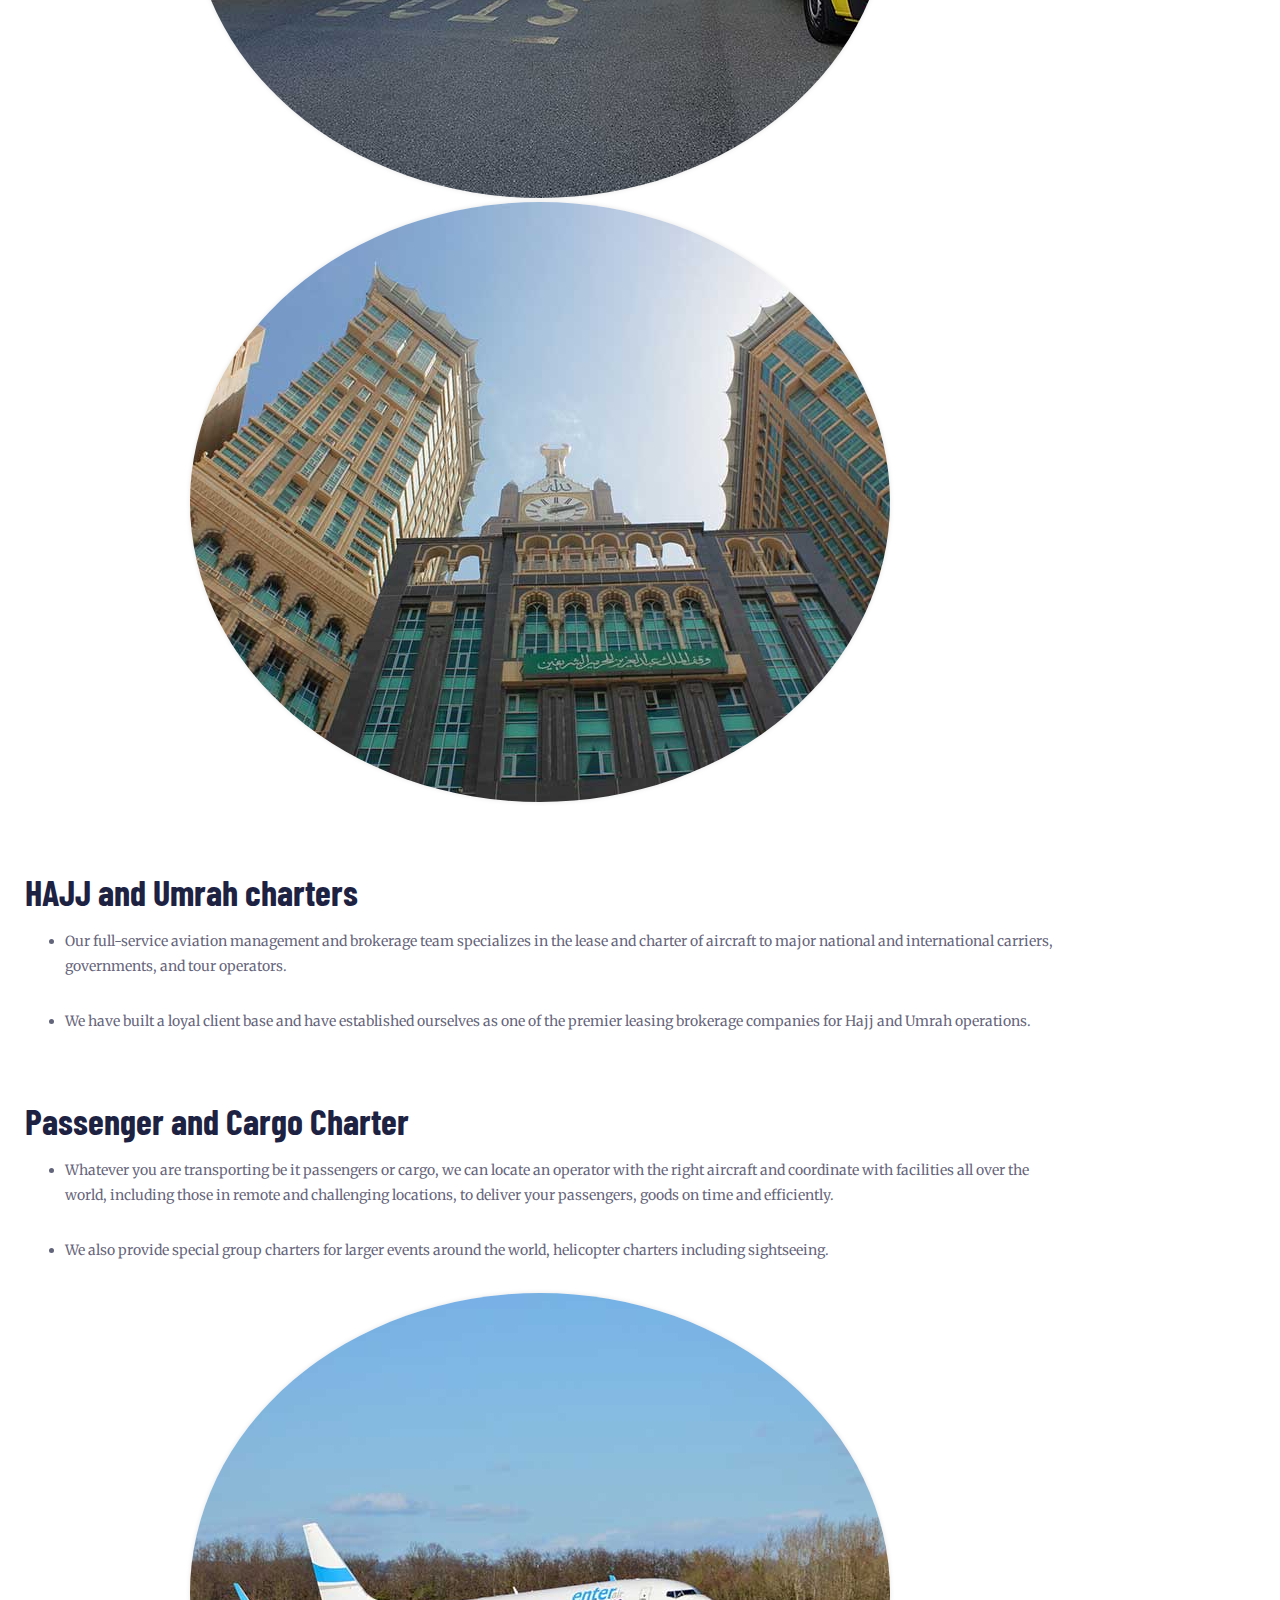
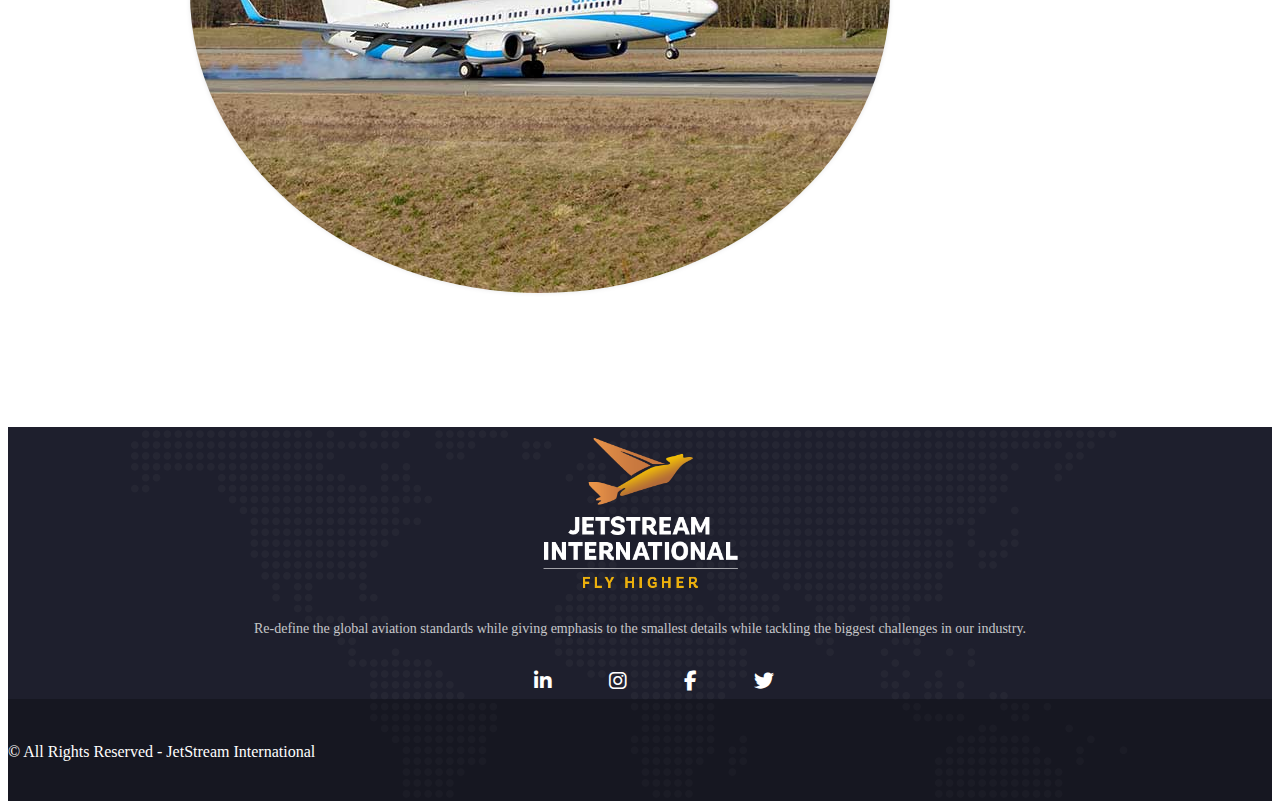
<file: service-inner.html/charters.html>
<!DOCTYPE html>
<html lang="en">

<head>
    <meta charset="UTF-8">
    <meta name="viewport" content="width=device-width, initial-scale=1.0">
    <title>Document</title>
    <link rel="stylesheet" href="../css/serviceinner.css">
    <link rel="stylesheet" href="../css/charter.css">
</head>
<!-- bootstrap link  -->
<link href="https://cdn.jsdelivr.net/npm/bootstrap@5.0.2/dist/css/bootstrap.min.css" rel="stylesheet"
    integrity="sha384-EVSTQN3/azprG1Anm3QDgpJLIm9Nao0Yz1ztcQTwFspd3yD65VohhpuuCOmLASjC" crossorigin="anonymous">
<script src="https://cdn.jsdelivr.net/npm/bootstrap@5.0.2/dist/js/bootstrap.bundle.min.js"
    integrity="sha384-MrcW6ZMFYlzcLA8Nl+NtUVF0sA7MsXsP1UyJoMp4YLEuNSfAP+JcXn/tWtIaxVXM"
    crossorigin="anonymous"></script>
<!-- fonts  -->
<link href='https://fonts.googleapis.com/css?family=Merriweather' rel='stylesheet'>
<link href="https://maxcdn.bootstrapcdn.com/font-awesome/4.7.0/css/font-awesome.min.css" rel="stylesheet">
<link href='https://fonts.googleapis.com/css?family=Barlow Condensed' rel='stylesheet'>
<link href="https://fonts.cdnfonts.com/css/barlow-condensed" rel="stylesheet">
<!-- icons links  -->
<link rel="stylesheet" href="https://cdnjs.cloudflare.com/ajax/libs/font-awesome/6.1.1/css/all.min.css">
<link href="https://fonts.googleapis.com/css2?family=Barlow+Condensed:wght@700&display=swap" rel="stylesheet">

<body>
    <div class="header-wrapper header-h1 header-parallax wrapper-navbar-layout-transparent ltx-pageheader-disabled">
        <nav class="navbar navbar-expand-lg navbar-light bg-light">
            <div class="container">
                <div class="nav-logo-box" style="padding-left: 6%;">
                    <a class=" navbar-brand" href="../main.html">
                        <img src="../images/logo/for-website-blue-1.png" alt="JetStream International" width="58"
                            height="58" class="d-inline-block align-top">
                    </a>
                </div>
                <button class="navbar-toggler" type="button" data-bs-toggle="collapse"
                    data-bs-target="#navbarNavDropdown" aria-controls="navbarNavDropdown" aria-expanded="false"
                    aria-label="Toggle navigation">
                    <span class="navbar-toggler-icon"></span>
                </button>
                <div class="collapse navbar-collapse" id="navbarNavDropdown">
                    <ul class="navbar-nav">
                        <li class="nav-item">
                            <a class="nav-link " aria-current="page" href="../index.html">Home</a>
                        </li>
                        <li class="nav-item">
                            <a class="nav-link" href="../about.html">About</a>
                        </li>
                        <li class="nav-item">
                            <a class="nav-link" href="../service.html">Services</a>
                        </li>
                        <!-- Additional links can be added in a similar pattern -->
                        <li class="nav-item">
                            <a class="nav-link" href="../concierge.html">Concierge</a>
                        </li>
                        <li class="nav-item">
                            <a class="nav-link" href="../Charters.html">Charters</a>
                        </li>
                        <li class="nav-item">
                            <a class="nav-link" href="../Careeer.html">Career</a>
                        </li>
                        <li class="nav-item">
                            <a class="nav-link" href="../contact.html">Contact Us</a>
                        </li>
                    </ul>

                </div>
            </div>
        </nav>
    </div>
    <!-- navigation end  -->
    <!-- header page  -->

    <header class="page-header">
        <div class="container">
            <h1> Charters </h1>
            <nav aria-label="breadcrumb">
                <ol class="breadcrumb">
                    <li class="breadcrumb-item"><a href="../main.html">Home</a></li>
                    <li class="breadcrumb-item " aria-current="page">Charters</li>
                </ol>
            </nav>
        </div>
    </header>
    <section class="section-main-section">
        <div class="container main-wrapper">
            <div class="container">
                <div class="inner-page margin-default">
                    <div class="row centered">
                        <div class="col-xl-12 col-lg-10 col-md-12 col-xs-12">
                            <section class="blog-post">
                                <article class="services">
                                    <div class="image">
                                        <img class="section-img" src="../images/service/charter (1).jpg"
                                            style="max-width:952px" alt="concierge" />
                                    </div>

                                    <div class="text text-page">
                                        <div class="content-wrapper">
                                            <div class="row row-fluid">
                                                <div class="column column_container col-sm-12">
                                                    <div class="column-inner">
                                                        <div class="description">
                                                            <h3 class="section-main-h3" style="width: auto;">Charter
                                                                <span class="section-main-h3-span">Services</span>
                                                            </h3>
                                                        </div>
                                                        <div class="text_column content_element ">
                                                            <div class="p-content-wrapper">
                                                                <p class="section-main-p">When it comes to chartering,
                                                                    for Business, group excursions, pax, cargo, and
                                                                    ambulance flights or whatever the reason, Jetstream
                                                                    International understand the importance of finding
                                                                    an aircraft tailored to meet the needs of each and
                                                                    every individual that will suit your budget and your
                                                                    needs. The principal difference between chartered
                                                                    and scheduled flights is that you get a great deal
                                                                    more flexibility in flight amenities.</p>
                                                            </div>
                                                        </div>
                                                        <div class="empty" style="height: 64px"></div>
                                                        <div class="container">
                                                            <div class="row position-setting">
                                                                <div class="col-md-6">
                                                                    <!-- Image Section -->
                                                                    <div class="text-center">
                                                                        <img src="../images/service/private-jet-700x600-1.jpg"
                                                                            alt="lounge-700x600"
                                                                            class="img-fluid img-thumbnail rounded-circle"
                                                                            style="width:100%; max-width:700px; height:auto;"
                                                                            sizes="(max-width: 700px) 100vw, 700px">
                                                                    </div>
                                                                </div>
                                                                <div class="col-md-6">
                                                                    <!-- Text Section -->
                                                                    <h3 class="section-main-h3" style="width: auto;">Air
                                                                        Ambulance charter

                                                                    </h3>
                                                                    <ul class="section-main-ul">
                                                                        <li class="section-main-ul-li">Beating the
                                                                            crowds in bigger terminals, we offer
                                                                            unparallel charter options on the best
                                                                            aircrafts in the private aviation business.
                                                                            Exclusive FBO contracts give us an advantage
                                                                            to service our clientele in the best
                                                                            possible experience.
                                                                        </li>
                                                                        <li class="section-main-ul-li">At JSI, we raise
                                                                            the standards of luxury in corporate jet
                                                                            travel. We pride ourselves in offering
                                                                            professional services.</li>
                                                                    </ul>
                                                                </div>
                                                            </div>
                                                            <!-- <div class="row">
                                                                <div class="col-12">
                                                                    <div class="my-4"></div>
                                                                  
                                                                </div>
                                                            </div> -->
                                                        </div>
                                                        <!-- ---------- second line --------- -->
                                                        <div class="container">
                                                            <div class="row position-setting">
                                                                <div class="col-md-6">
                                                                    <!-- Text Section -->
                                                                    <h3 class="section-main-h3" style="width: auto;">
                                                                        Private Jet Charters
                                                                    </h3>
                                                                    <ul class="section-main-ul">
                                                                        <li class="section-main-ul-li">We provide a wide
                                                                            range of aircraft suitable for medical
                                                                            evacuation flights, specially equipped to
                                                                            transport the ill and injured, importantly,
                                                                            taking care of the patient’s well-being and
                                                                            safety.</li>
                                                                        <!-- <li class="section-main-ul-li">Choose to enjoy
                                                                            complimentary services, personalized room
                                                                            preferences, and welcome amenities, as well
                                                                            as personal concierge and chauffeur
                                                                            services.</li> -->
                                                                    </ul>
                                                                </div>
                                                                <div class="col-md-6">
                                                                    <!-- Image Section -->
                                                                    <div class="text-center">
                                                                        <img src="../images/service/air-ambulance-charter-700x600-1.jpg"
                                                                            alt="lounge-700x600"
                                                                            class="img-fluid img-thumbnail rounded-circle"
                                                                            style="width:100%; max-width:700px; height:auto;"
                                                                            sizes="(max-width: 700px) 100vw, 700px">
                                                                    </div>
                                                                </div>

                                                            </div>
                                                            <!-- <div class="row">
                                                                <div class="col-12">
                                                                    <div class="my-4"></div>
                                                             
                                                                </div>
                                                            </div> -->
                                                        </div>
                                                        <!-- --------- third line ----------- -->
                                                        <div class="container">
                                                            <div class="row position-setting">
                                                                <div class="col-md-6">
                                                                    <!-- Image Section -->
                                                                    <div class="text-center">
                                                                        <img src="../images/service/hajj-umrah-700x600-1.jpg"
                                                                            alt="lounge-700x600"
                                                                            class="img-fluid img-thumbnail rounded-circle"
                                                                            style="width:100%; max-width:700px; height:auto;"
                                                                            sizes="(max-width: 700px) 100vw, 700px">
                                                                    </div>
                                                                </div>
                                                                <div class="col-md-6">
                                                                    <!-- Text Section -->
                                                                    <h3 class="section-main-h3" style="width: auto;">
                                                                        HAJJ and Umrah charters
                                                                    </h3>
                                                                    <ul class="section-main-ul">
                                                                        <li class="section-main-ul-li">Our full-service
                                                                            aviation management and brokerage team
                                                                            specializes in the lease and charter of
                                                                            aircraft to major national and international
                                                                            carriers, governments, and tour operators.
                                                                        </li>
                                                                        <li class="section-main-ul-li">We have built a
                                                                            loyal client base and have established
                                                                            ourselves as one of the premier leasing
                                                                            brokerage companies for Hajj and Umrah
                                                                            operations.

                                                                        </li>
                                                                    </ul>
                                                                </div>
                                                            </div>
                                                            <!-- <div class="row">
                                                                <div class="col-12">
                                                                    <div class="my-4"></div>
                                                                  
                                                                </div>
                                                            </div> -->
                                                        </div>
                                                        <!-- ------------forth line ------------- -->
                                                        <div class="container">
                                                            <div class="row position-setting">
                                                                <div class="col-md-6">
                                                                    <!-- Text Section -->
                                                                    <h3 class="section-main-h3" style="width: auto;">
                                                                        Passenger and Cargo
                                                                        Charter</h3>
                                                                    <ul class="section-main-ul">
                                                                        <li class="section-main-ul-li">Whatever you are
                                                                            transporting be it passengers or cargo, we
                                                                            can locate an operator with the right
                                                                            aircraft and coordinate with facilities all
                                                                            over the world, including those in remote
                                                                            and challenging locations, to deliver your
                                                                            passengers, goods on time and efficiently.
                                                                        </li>
                                                                        <li class="section-main-ul-li">We also provide
                                                                            special group charters for larger events
                                                                            around the world, helicopter charters
                                                                            including sightseeing.</li>
                                                                    </ul>
                                                                </div>
                                                                <div class="col-md-6">
                                                                    <!-- Image Section -->
                                                                    <div class="text-center">
                                                                        <img src="../images/service/cargo-700x600-1.jpg"
                                                                            alt="lounge-700x600"
                                                                            class="img-fluid img-thumbnail rounded-circle"
                                                                            style="width:100%; max-width:700px; height:auto;"
                                                                            sizes="(max-width: 700px) 100vw, 700px">
                                                                    </div>
                                                                </div>

                                                            </div>
                                                            <!-- <div class="row">
                                                                <div class="col-12">
                                                                    <div class="my-4"></div>
                                                                 
                                                                </div>
                                                            </div> -->
                                                        </div>

                                                    </div>
                                                </div>
                                            </div>
                                        </div>
                                    </div>
                                </article>
                            </section>
                        </div>
                    </div>
                </div>
            </div>
        </div>
    </section>
    <!-- ------ footer -------  -->

    <div class="ltx-footer-wrapper">
        <section id="ltx-widgets-footer" class="py-5">
            <div class="container">
                <div class="row justify-content-center">
                    <div class="col-md-8 text-center">
                        <div class="footer-widget-area">
                            <a class="logo" href="#">
                                <img src="../images/logo/for-website-white-1.png" alt="JetStream International"
                                    class="img-footer-logo" style="max-width: 100%; height: auto;">
                            </a>
                            <div class="widget widget_text mt-4">
                                <div class="textwidget">
                                    <p class="footer-p">Re-define the global aviation standards while giving emphasis to
                                        the smallest
                                        details while tackling the biggest challenges in our industry.</p>
                                </div>
                            </div>
                            <div class="social-menu">
                                <ul>
                                    <li><a href="https://www.linkedin.com/in/sanket-bodake-995b5b205/" target="blank"><i
                                                class="fab fa-linkedin-in"></i></a></li>
                                    <li><a href="https://www.instagram.com/imsanketbodke/" target="blank"><i
                                                class="fab fa-instagram"></i></a></li>

                                    <li><a href="https://github.com/sanketbodke" target="blank"><i
                                                class="fab fa-facebook-f"></i></a></li>

                                    <li><a href="https://codepen.io/sanketbodke"> <i class="fab fa-twitter"></i></a>
                                    </li>
                                </ul>
                            </div>
                            <div class="empty-div" style="height: 48px;">
                            </div>
                        </div>
                    </div>
                </div>
            </div>
        </section>
        <footer class="text-center py-4">
            <div class="container">
                <p>© All Rights Reserved - JetStream International</p>
            </div>
        </footer>
    </div>
    <!-- preloader  -->
    <div id="preloader"></div>
    <a href="#" class="back-to-top d-flex align-items-center justify-content-center"><i
            class="bi bi-arrow-up-short"></i></a>
    <script>
        /**
         * Preloader
         */
        window.addEventListener('load', () => {
            setTimeout(() => {
                let preloader = document.getElementById('preloader');
                if (preloader) {
                    preloader.remove(); // or preloader.style.display = 'none';
                }
            }, 1000); // Adjust the delay here for testing
        });
    </script>
</body>

</html>
</file>
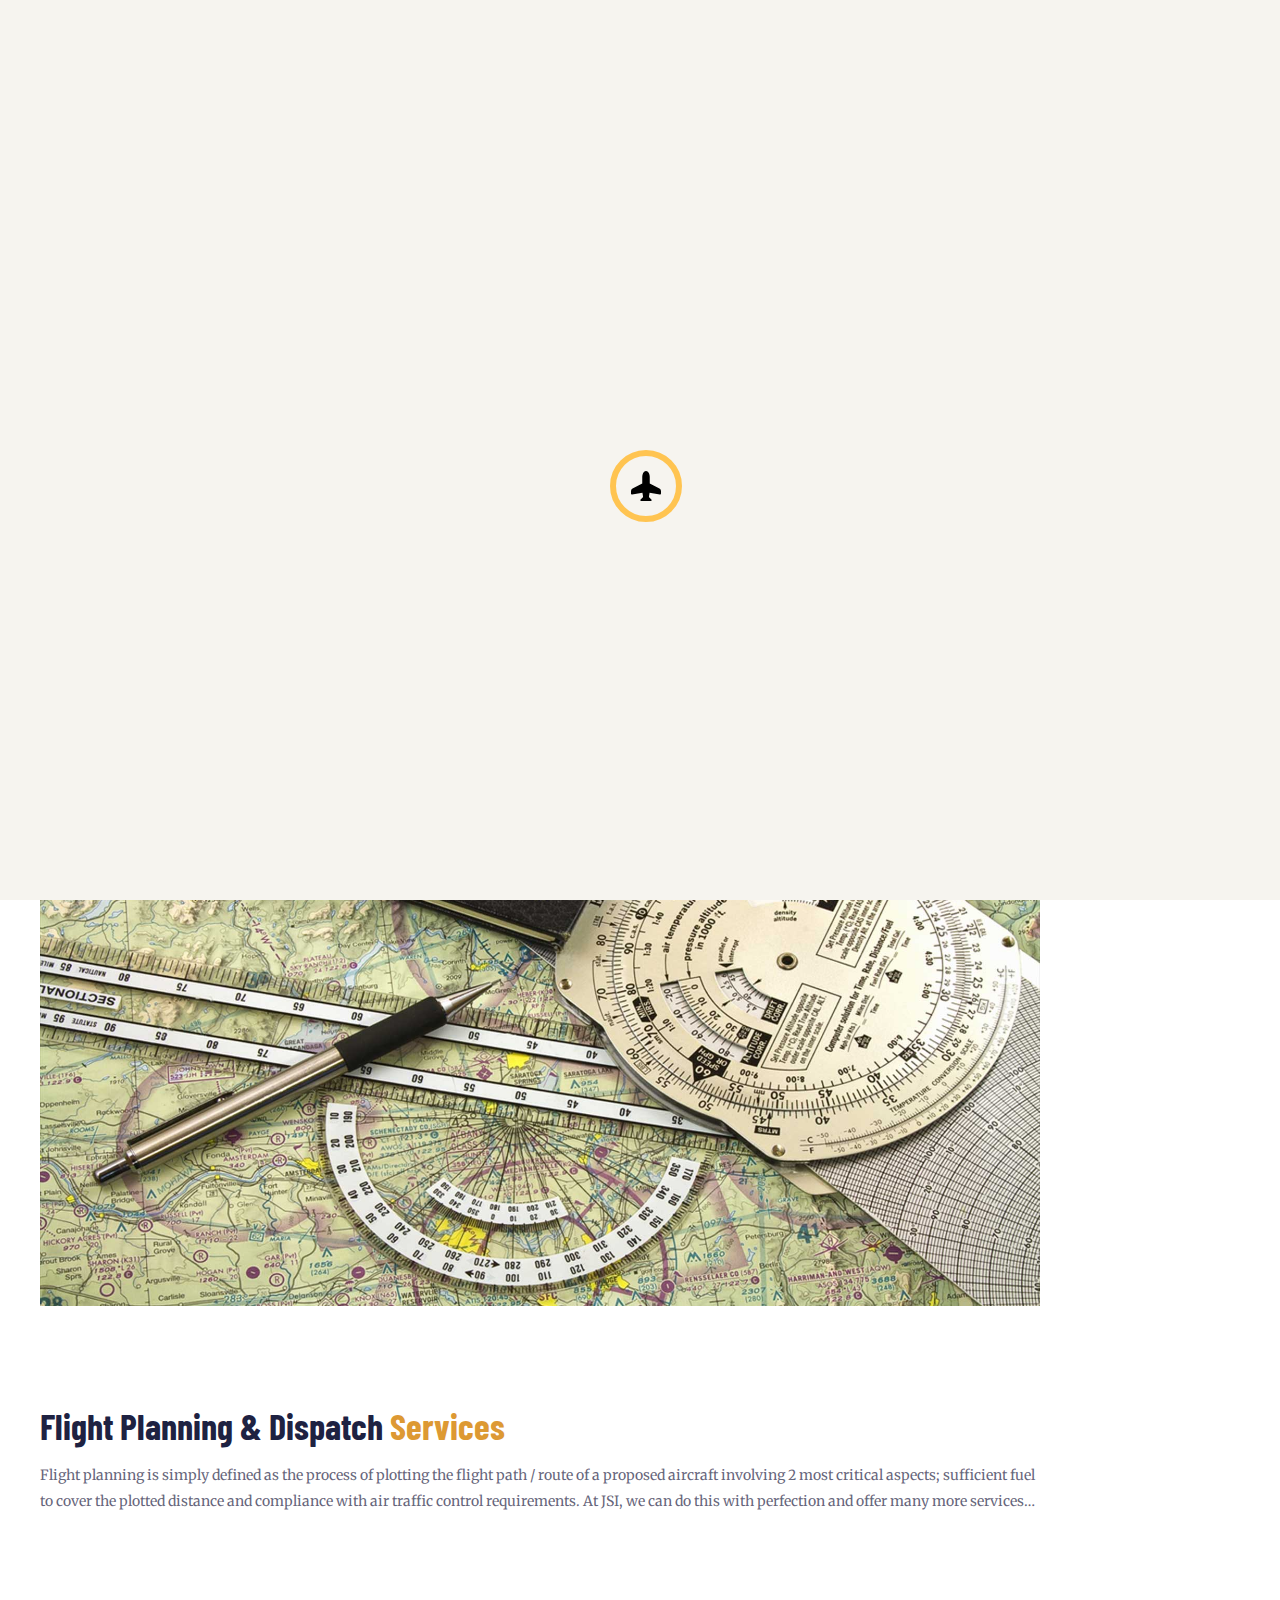
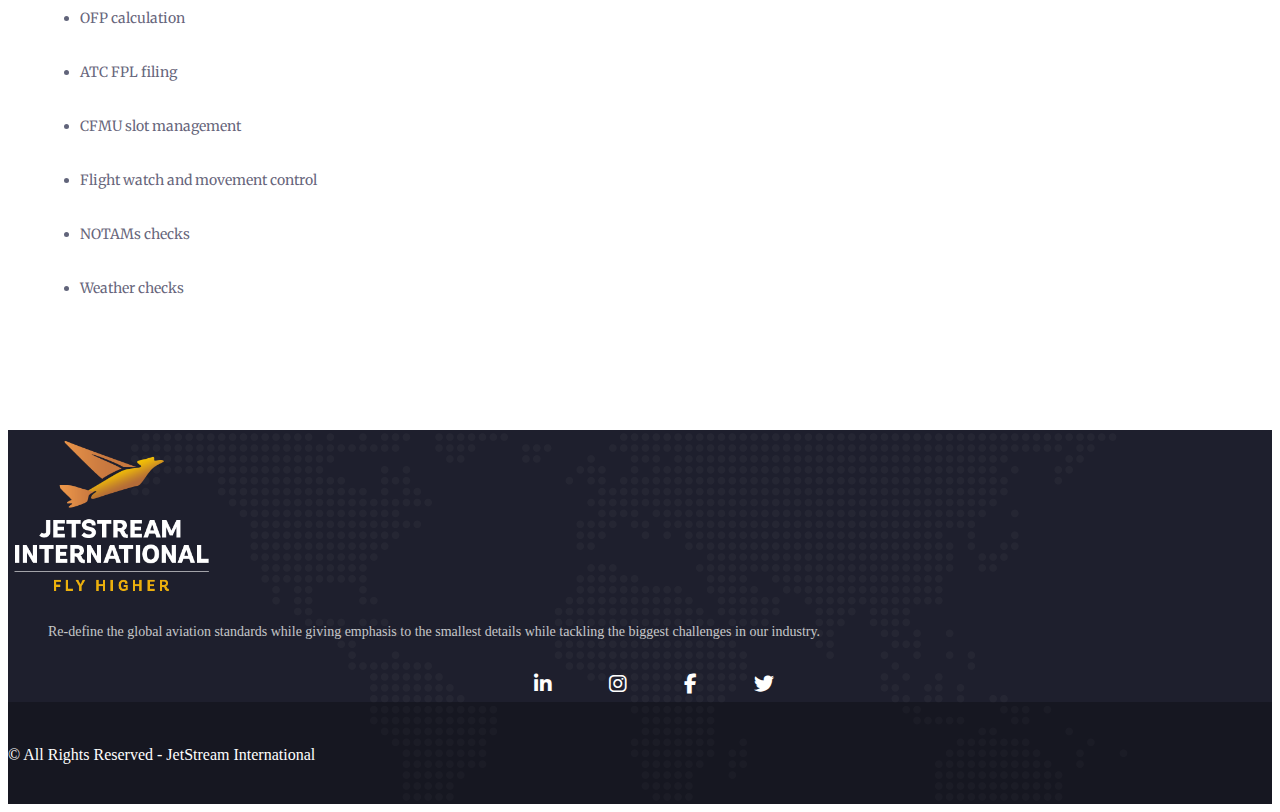
<file: service-inner.html/flightplaning.html>
<!DOCTYPE html>
<html lang="en">

<head>
    <meta charset="UTF-8">
    <meta name="viewport" content="width=device-width, initial-scale=1.0">
    <title>Document</title>
    <link rel="stylesheet" href="../css/serviceinner.css">
</head>
<!-- bootstrap link  -->
<link href="https://cdn.jsdelivr.net/npm/bootstrap@5.0.2/dist/css/bootstrap.min.css" rel="stylesheet"
    integrity="sha384-EVSTQN3/azprG1Anm3QDgpJLIm9Nao0Yz1ztcQTwFspd3yD65VohhpuuCOmLASjC" crossorigin="anonymous">
<script src="https://cdn.jsdelivr.net/npm/bootstrap@5.0.2/dist/js/bootstrap.bundle.min.js"
    integrity="sha384-MrcW6ZMFYlzcLA8Nl+NtUVF0sA7MsXsP1UyJoMp4YLEuNSfAP+JcXn/tWtIaxVXM"
    crossorigin="anonymous"></script>
<!-- fonts  -->
<link href='https://fonts.googleapis.com/css?family=Merriweather' rel='stylesheet'>
<link href="https://maxcdn.bootstrapcdn.com/font-awesome/4.7.0/css/font-awesome.min.css" rel="stylesheet">
<link href='https://fonts.googleapis.com/css?family=Barlow Condensed' rel='stylesheet'>
<link href="https://fonts.cdnfonts.com/css/barlow-condensed" rel="stylesheet">
<!-- icons links  -->
<link rel="stylesheet" href="https://cdnjs.cloudflare.com/ajax/libs/font-awesome/6.1.1/css/all.min.css">
<link href="https://fonts.googleapis.com/css2?family=Barlow+Condensed:wght@700&display=swap" rel="stylesheet">

<body>
    <div class="header-wrapper header-h1 header-parallax wrapper-navbar-layout-transparent ltx-pageheader-disabled">
        <nav class="navbar navbar-expand-lg navbar-light bg-light">
            <div class="container">
                <div class="nav-logo-box" style="padding-left: 6%;">
                    <a class=" navbar-brand" href="../index.html">
                        <img src="../images/logo/for-website-blue-1.png" alt="JetStream International" width="58"
                            height="58" class="d-inline-block align-top">
                    </a>
                </div>
                <button class="navbar-toggler" type="button" data-bs-toggle="collapse"
                    data-bs-target="#navbarNavDropdown" aria-controls="navbarNavDropdown" aria-expanded="false"
                    aria-label="Toggle navigation">
                    <span class="navbar-toggler-icon"></span>
                </button>
                <div class="collapse navbar-collapse" id="navbarNavDropdown">
                    <ul class="navbar-nav">
                        <li class="nav-item">
                            <a class="nav-link " aria-current="page" href="../index.html">Home</a>
                        </li>
                        <li class="nav-item">
                            <a class="nav-link" href="../about.html">About</a>
                        </li>
                        <li class="nav-item">
                            <a class="nav-link" href="../service.html">Services</a>
                        </li>
                        <!-- Additional links can be added in a similar pattern -->
                        <li class="nav-item">
                            <a class="nav-link" href="../concierge.html">Concierge</a>
                        </li>
                        <li class="nav-item">
                            <a class="nav-link" href="../Charters.html">Charters</a>
                        </li>
                        <li class="nav-item">
                            <a class="nav-link" href="../Careeer.html">Career</a>
                        </li>
                        <li class="nav-item">
                            <a class="nav-link" href="../contact.html">Contact Us</a>
                        </li>
                    </ul>

                </div>
            </div>
        </nav>
    </div>
    <!-- navigation end  -->
    <!-- header page  -->
    <header class="page-header">
        <div class="container">
            <h1> Flight Planing </h1>
            <nav aria-label="breadcrumb">
                <ol class="breadcrumb">
                    <li class="breadcrumb-item"><a href="../index.html">Home</a></li>
                    <li class="breadcrumb-item " aria-current="page">Flight Planing</li>
                </ol>
            </nav>
        </div>
    </header>
    <section class="about-content-section">
        <div class="container main-wrapper">
            <!-- Content -->
            <div class="inner-page text-page my-3">
                <div class="row justify-content-center">
                    <div class="col-xl-12 col-lg-10 col-md-12 col-xs-12">
                        <div class="blog-post">
                            <div class="image-flight-planing">
                                <img class="flight-planing" src="../images/all/flight-planning-1920x1000-1.jpg">
                            </div>
                        </div>

                        <div class="row row-fluid">
                            <div class="column column_container col-sm-12">
                                <div class="column-inner">
                                    <div class="description">
                                        <h3 class="section-main-h3" style="width: auto;">
                                            Flight Planning & Dispatch <span
                                                class="section-main-h3-span">Services</span></h3>
                                    </div>
                                    <div class="text_column content_element ">
                                        <div class="p-content-wrapper">
                                            <p class="section-main-p">Flight planning is simply defined as the process
                                                of plotting the flight path / route of a proposed aircraft involving 2
                                                most critical aspects; sufficient fuel to cover the plotted distance and
                                                compliance with air traffic control requirements.
                                                At JSI, we can do this with perfection and offer many more services…</p>
                                        </div>
                                        <div class="empty" style="height: 64px"></div>
                                        <div class="row row-fluid">
                                            <div class="column column_container col-sm-12">
                                                <div class="column-inner">
                                                    <ul>
                                                        <li class="section-main-ul-li">
                                                            OFP calculation
                                                        </li>
                                                        <li class="section-main-ul-li">
                                                            ATC FPL filing
                                                        </li>
                                                        <li class="section-main-ul-li">
                                                            CFMU slot management
                                                        </li>
                                                        <li class="section-main-ul-li">
                                                            Flight watch and movement control
                                                        </li>
                                                        <li class="section-main-ul-li">
                                                            NOTAMs checks
                                                        </li>
                                                        <li class="section-main-ul-li">
                                                            Weather checks
                                                        </li>
                                                    </ul>
                                                </div>
                                            </div>
                                        </div>
                                    </div>
                                </div>

                            </div>

                        </div>
                    </div>
                </div>
            </div>
        </div>

    </section>
    <!-- ------ footer -------  -->

    <div class="ltx-footer-wrapper">
        <section id="ltx-widgets-footer" class="py-5">
            <div class="container">
                <div class="row justify-content-center">
                    <div class="col-md-8 text-center">
                        <div class="footer-widget-area">
                            <a class="logo" href="#">
                                <img src="../images/logo/for-website-white-1.png" alt="JetStream International"
                                    class="img-footer-logo" style="max-width: 100%; height: auto;">
                            </a>
                            <div class="widget widget_text mt-4">
                                <div class="textwidget">
                                    <p class="footer-p">Re-define the global aviation standards while giving emphasis to
                                        the smallest
                                        details while tackling the biggest challenges in our industry.</p>
                                </div>
                            </div>
                            <div class="social-menu">
                                <ul>
                                    <li><a href="https://www.linkedin.com/in/sanket-bodake-995b5b205/" target="blank"><i
                                                class="fab fa-linkedin-in"></i></a></li>
                                    <li><a href="https://www.instagram.com/imsanketbodke/" target="blank"><i
                                                class="fab fa-instagram"></i></a></li>

                                    <li><a href="https://github.com/sanketbodke" target="blank"><i
                                                class="fab fa-facebook-f"></i></a></li>

                                    <li><a href="https://codepen.io/sanketbodke"> <i class="fab fa-twitter"></i></a>
                                    </li>
                                </ul>
                            </div>
                            <div class="empty-div" style="height: 48px;">
                            </div>
                        </div>
                    </div>
                </div>
            </div>
        </section>
        <footer class="text-center py-4">
            <div class="container">
                <p>© All Rights Reserved - JetStream International</p>
            </div>
        </footer>
    </div>
    <!-- preloader  -->
    <div id="preloader"></div>
    <a href="#" class="back-to-top d-flex align-items-center justify-content-center"><i
            class="bi bi-arrow-up-short"></i></a>
    <script>
        /**
         * Preloader
         */
        window.addEventListener('load', () => {
            setTimeout(() => {
                let preloader = document.getElementById('preloader');
                if (preloader) {
                    preloader.remove(); // or preloader.style.display = 'none';
                }
            }, 1000); // Adjust the delay here for testing
        });
    </script>
</body>

</html>
</file>
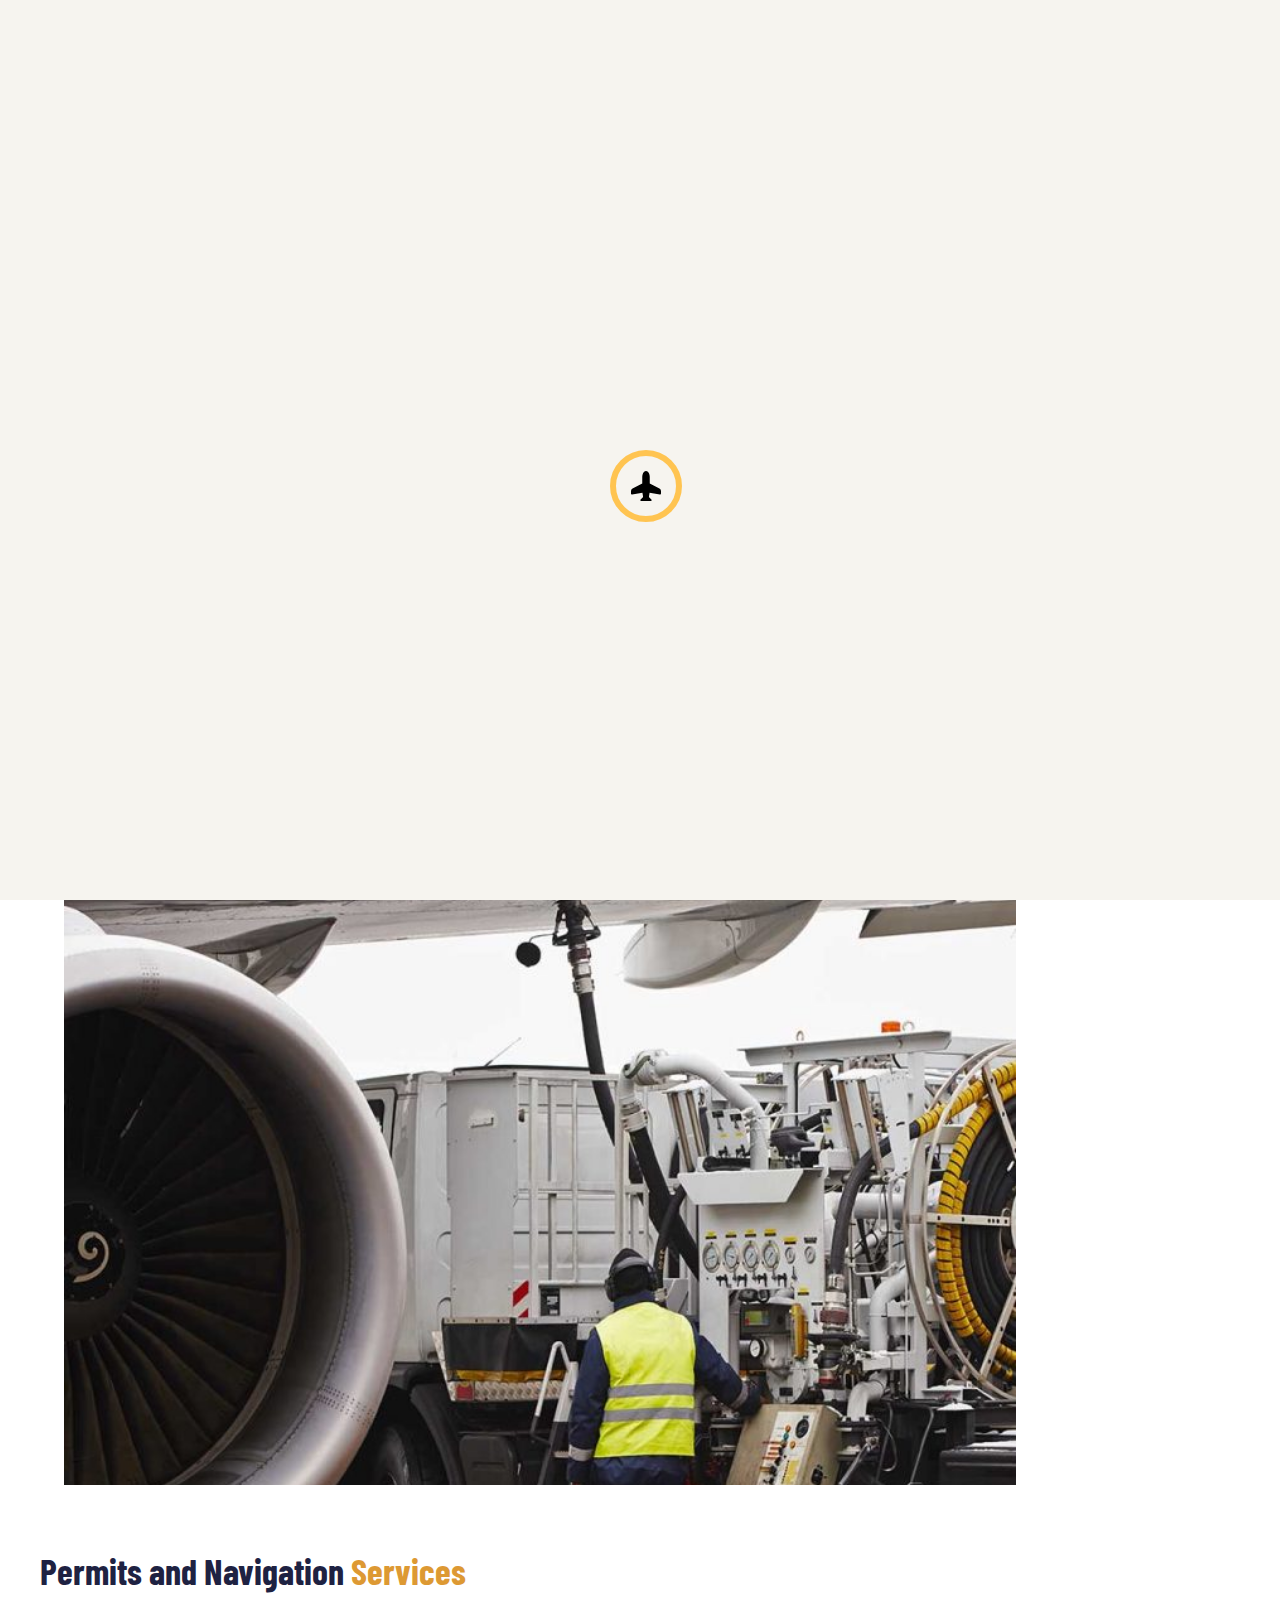
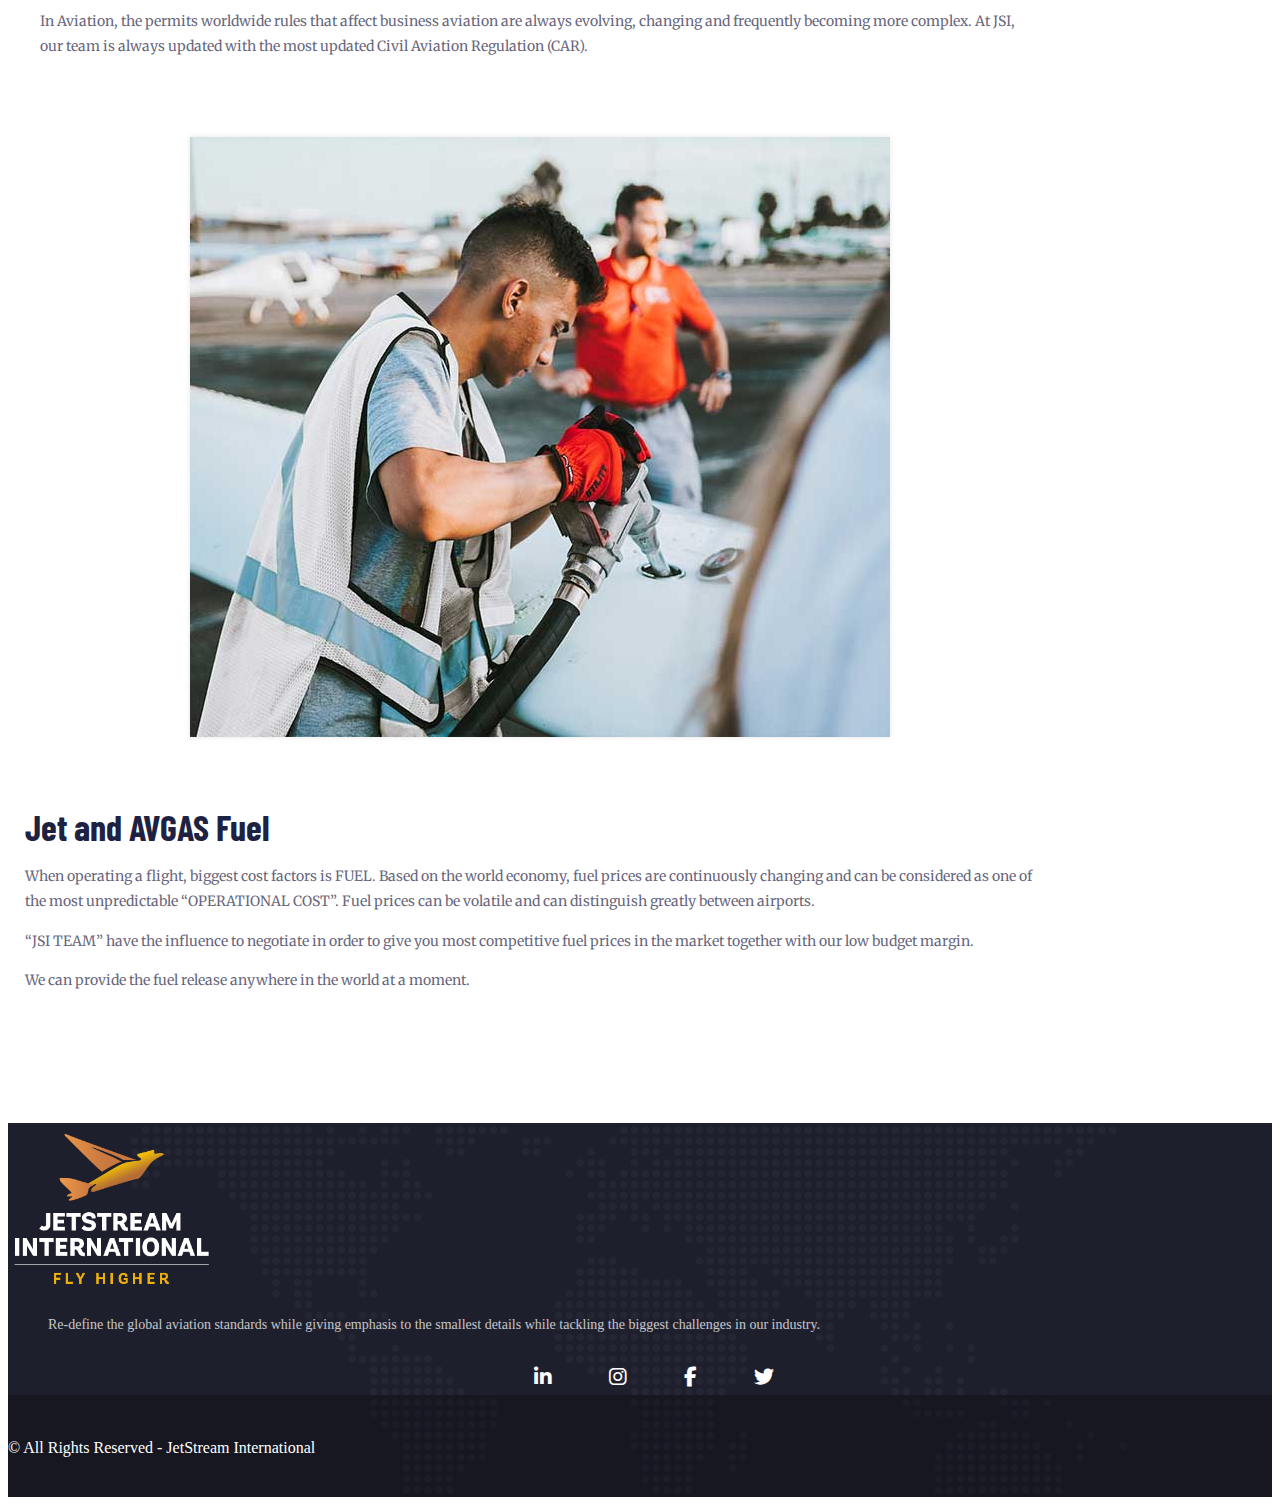
<file: service-inner.html/fuel.html>
<!DOCTYPE html>
<html lang="en">

<head>
    <meta charset="UTF-8">
    <meta name="viewport" content="width=device-width, initial-scale=1.0">
    <title>Document</title>
    <link rel="stylesheet" href="../css/serviceinner.css">
</head>
<!-- bootstrap link  -->
<link href="https://cdn.jsdelivr.net/npm/bootstrap@5.0.2/dist/css/bootstrap.min.css" rel="stylesheet"
    integrity="sha384-EVSTQN3/azprG1Anm3QDgpJLIm9Nao0Yz1ztcQTwFspd3yD65VohhpuuCOmLASjC" crossorigin="anonymous">
<script src="https://cdn.jsdelivr.net/npm/bootstrap@5.0.2/dist/js/bootstrap.bundle.min.js"
    integrity="sha384-MrcW6ZMFYlzcLA8Nl+NtUVF0sA7MsXsP1UyJoMp4YLEuNSfAP+JcXn/tWtIaxVXM"
    crossorigin="anonymous"></script>
<!-- fonts  -->
<link href='https://fonts.googleapis.com/css?family=Merriweather' rel='stylesheet'>
<link href="https://maxcdn.bootstrapcdn.com/font-awesome/4.7.0/css/font-awesome.min.css" rel="stylesheet">
<link href='https://fonts.googleapis.com/css?family=Barlow Condensed' rel='stylesheet'>
<link href="https://fonts.cdnfonts.com/css/barlow-condensed" rel="stylesheet">
<!-- icons links  -->
<link rel="stylesheet" href="https://cdnjs.cloudflare.com/ajax/libs/font-awesome/6.1.1/css/all.min.css">
<link href="https://fonts.googleapis.com/css2?family=Barlow+Condensed:wght@700&display=swap" rel="stylesheet">

<body>
    <div class="header-wrapper header-h1 header-parallax wrapper-navbar-layout-transparent ltx-pageheader-disabled">
        <nav class="navbar navbar-expand-lg navbar-light bg-light">
            <div class="container">
                <div class="nav-logo-box" style="padding-left: 6%;">
                    <a class=" navbar-brand" href="../index.html">
                        <img src="../images/logo/for-website-blue-1.png" alt="JetStream International" width="58"
                            height="58" class="d-inline-block align-top">
                    </a>
                </div>
                <button class="navbar-toggler" type="button" data-bs-toggle="collapse"
                    data-bs-target="#navbarNavDropdown" aria-controls="navbarNavDropdown" aria-expanded="false"
                    aria-label="Toggle navigation">
                    <span class="navbar-toggler-icon"></span>
                </button>
                <div class="collapse navbar-collapse" id="navbarNavDropdown">
                    <ul class="navbar-nav">
                        <li class="nav-item">
                            <a class="nav-link " aria-current="page" href="../index.html">Home</a>
                        </li>
                        <li class="nav-item">
                            <a class="nav-link" href="../about.html">About</a>
                        </li>
                        <li class="nav-item">
                            <a class="nav-link" href="../service.html">Services</a>
                        </li>
                        <!-- Additional links can be added in a similar pattern -->
                        <li class="nav-item">
                            <a class="nav-link" href="../concierge.html">Concierge</a>
                        </li>
                        <li class="nav-item">
                            <a class="nav-link" href="../Charters.html">Charters</a>
                        </li>
                        <li class="nav-item">
                            <a class="nav-link" href="../Careeer.html">Career</a>
                        </li>
                        <li class="nav-item">
                            <a class="nav-link" href="../contact.html">Contact Us</a>
                        </li>
                    </ul>

                </div>
            </div>
        </nav>
    </div>
    <!-- navigation end  -->
    <header class="page-header">
        <div class="container">
            <h1> Fuel Arrangement</h1>
            <nav aria-label="breadcrumb">
                <ol class="breadcrumb">
                    <li class="breadcrumb-item"><a href="../index.html">Home</a></li>
                    <li class="breadcrumb-item " aria-current="page"> Fuel Arrangement</li>
                </ol>
            </nav>
        </div>
    </header>
    <section class="section-main-section">
        <div class="container main-wrapper">
            <div class="container">
                <div class="inner-page margin-default">
                    <div class="row centered">
                        <div class="col-xl-12 col-lg-10 col-md-12 col-xs-12">
                            <section class="blog-post">
                                <article class="services">
                                    <div class="image">
                                        <img class="section-img" src="../images/service/fuel-arrangement-755x755.jpg"
                                            style="width:952px" alt="concierge" />
                                    </div>

                                    <div class="text text-page">
                                        <div class="content-wrapper">
                                            <div class="row row-fluid">
                                                <div class="column column_container col-sm-12">
                                                    <div class="column-inner">
                                                        <div class="description">
                                                            <h3 class="section-main-h3" style="width: auto;">Permits and
                                                                Navigation <span
                                                                    class="section-main-h3-span">Services</span></h3>
                                                        </div>
                                                        <div class="text_column content_element ">
                                                            <div class="p-content-wrapper">
                                                                <p class="section-main-p">In Aviation, the permits
                                                                    worldwide rules that affect business aviation are
                                                                    always evolving, changing and frequently becoming
                                                                    more complex. At JSI, our team is always updated
                                                                    with the most updated Civil Aviation Regulation
                                                                    (CAR).</p>
                                                            </div>
                                                        </div>
                                                        <div class="empty" style="height: 64px"></div>
                                                        <div class="container">
                                                            <div class="row position-setting">
                                                                <div class="col-md-6">
                                                                    <!-- Image Section -->
                                                                    <div class="text-center">
                                                                        <img src="../images/service/fuel-700x600-1.jpg"
                                                                            alt="lounge-700x600"
                                                                            class="img-fluid img-thumbnail rounded-circle"
                                                                            style="width:100%; max-width:700px; height:auto;"
                                                                            sizes="(max-width: 700px) 100vw, 700px">
                                                                    </div>
                                                                </div>
                                                                <div class="col-md-6">
                                                                    <!-- Text Section -->
                                                                    <h3 class="section-main-h3" style="width: auto;">Jet
                                                                        and AVGAS Fuel</h3>
                                                                    <p class="section-main-p">
                                                                        When operating a flight, biggest cost factors is
                                                                        FUEL. Based on the world economy, fuel prices
                                                                        are continuously changing and can be considered
                                                                        as one of the most unpredictable “OPERATIONAL
                                                                        COST”. Fuel prices can be volatile and can
                                                                        distinguish greatly between airports.
                                                                    </p>
                                                                    <p class="section-main-p">
                                                                        “JSI TEAM” have the influence to negotiate in
                                                                        order to give you most competitive fuel prices
                                                                        in the market together with our low budget
                                                                        margin.
                                                                    </p>
                                                                    <p class="section-main-p">
                                                                        We can provide the fuel release anywhere in the
                                                                        world at a moment.
                                                                    </p>
                                                                </div>
                                                            </div>
                                                            <div class="row">
                                                                <div class="col-12">
                                                                    <div class="my-4"></div>
                                                                    <!-- Space between sections -->
                                                                </div>
                                                            </div>
                                                        </div>
                                                    </div>
                                                </div>
                                            </div>
                                        </div>
                                    </div>
                                </article>
                            </section>
                        </div>
                    </div>
                </div>
            </div>
        </div>
    </section>
    <!-- ------ footer -------  -->

    <div class="ltx-footer-wrapper">
        <section id="ltx-widgets-footer" class="py-5">
            <div class="container">
                <div class="row justify-content-center">
                    <div class="col-md-8 text-center">
                        <div class="footer-widget-area">
                            <a class="logo" href="#">
                                <img src="../images/logo/for-website-white-1.png" alt="JetStream International"
                                    class="img-footer-logo" style="max-width: 100%; height: auto;">
                            </a>
                            <div class="widget widget_text mt-4">
                                <div class="textwidget">
                                    <p class="footer-p">Re-define the global aviation standards while giving emphasis to
                                        the smallest
                                        details while tackling the biggest challenges in our industry.</p>
                                </div>
                            </div>
                            <div class="social-menu">
                                <ul>
                                    <li><a href="https://www.linkedin.com/in/sanket-bodake-995b5b205/" target="blank"><i
                                                class="fab fa-linkedin-in"></i></a></li>
                                    <li><a href="https://www.instagram.com/imsanketbodke/" target="blank"><i
                                                class="fab fa-instagram"></i></a></li>

                                    <li><a href="https://github.com/sanketbodke" target="blank"><i
                                                class="fab fa-facebook-f"></i></a></li>

                                    <li><a href="https://codepen.io/sanketbodke"> <i class="fab fa-twitter"></i></a>
                                    </li>
                                </ul>
                            </div>
                            <div class="empty-div" style="height: 48px;">
                            </div>
                        </div>
                    </div>
                </div>
            </div>
        </section>
        <footer class="text-center py-4">
            <div class="container">
                <p>© All Rights Reserved - JetStream International</p>
            </div>
        </footer>
    </div>
    <!-- preloader  -->
    <div id="preloader"></div>
    <a href="#" class="back-to-top d-flex align-items-center justify-content-center"><i
            class="bi bi-arrow-up-short"></i></a>
    <script>
        /**
         * Preloader
         */
        window.addEventListener('load', () => {
            setTimeout(() => {
                let preloader = document.getElementById('preloader');
                if (preloader) {
                    preloader.remove(); // or preloader.style.display = 'none';
                }
            }, 1000); // Adjust the delay here for testing
        });
    </script>
</body>

</html>
</file>
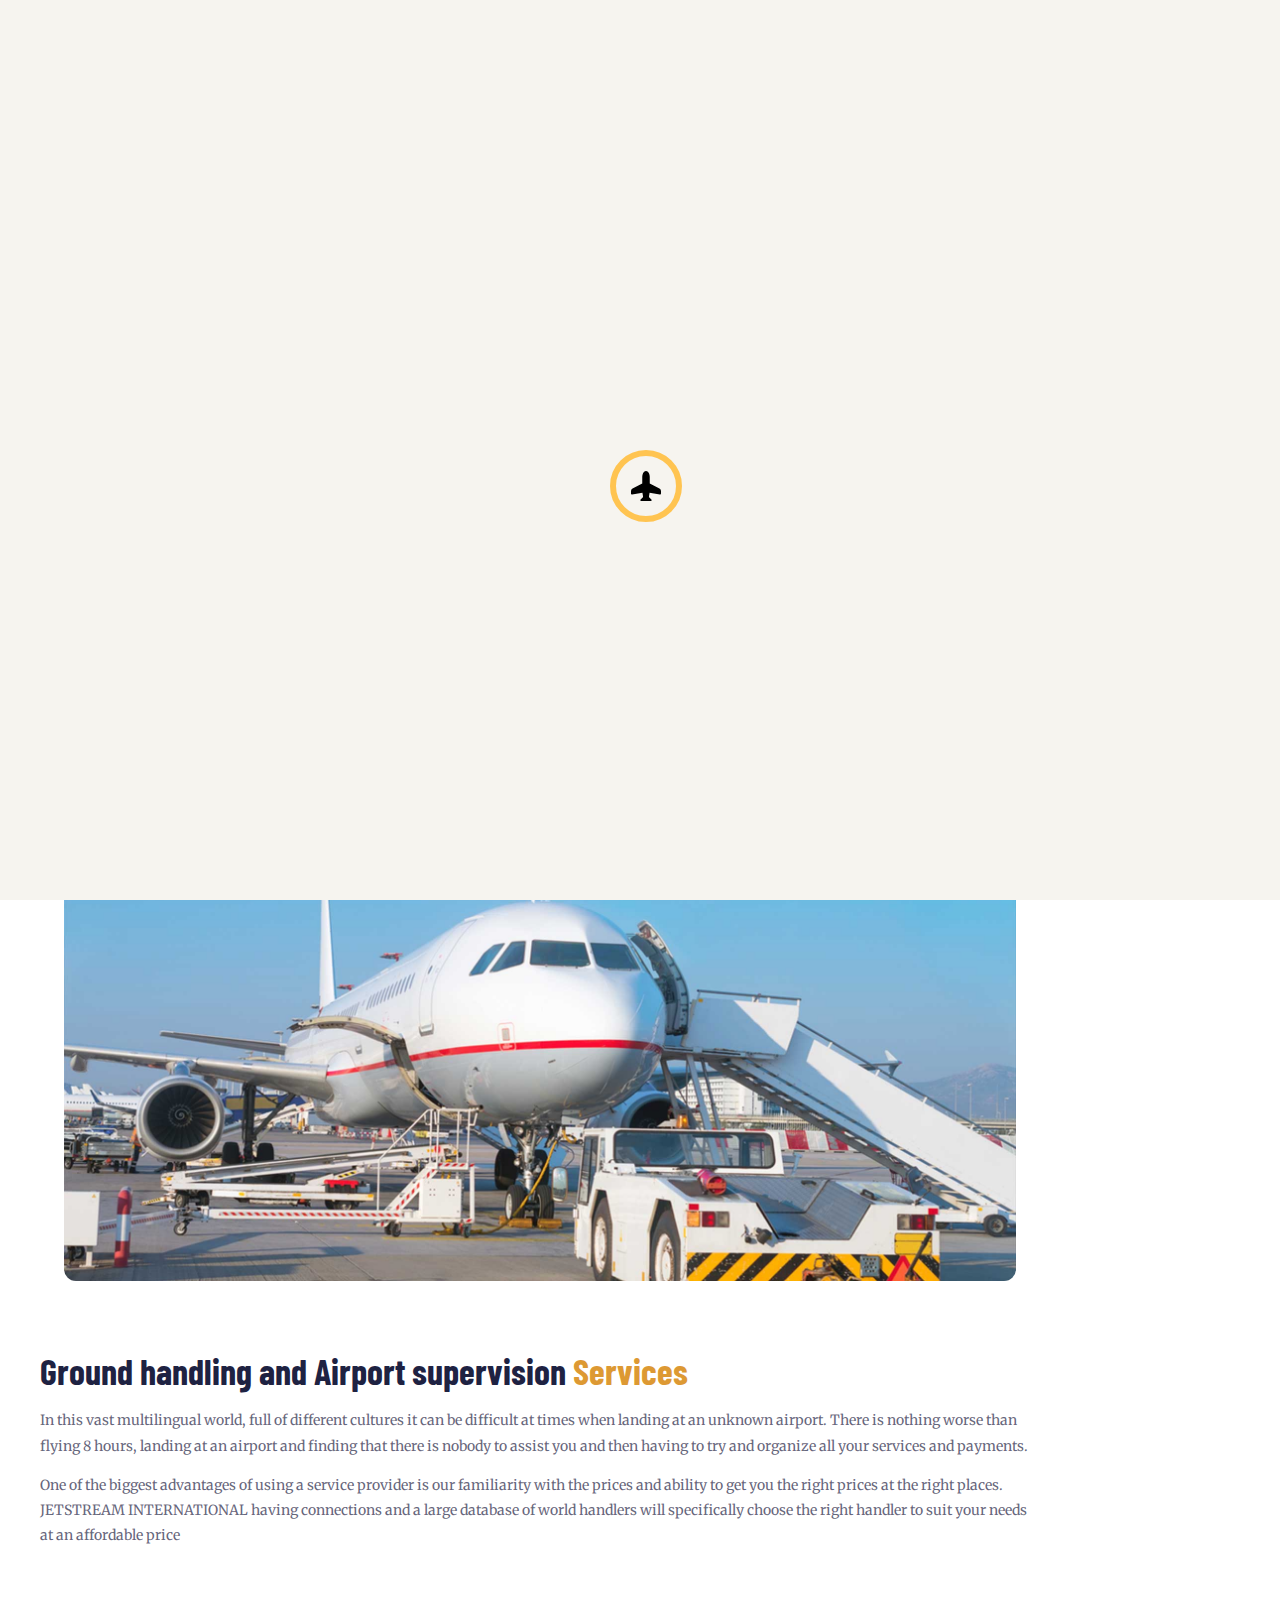
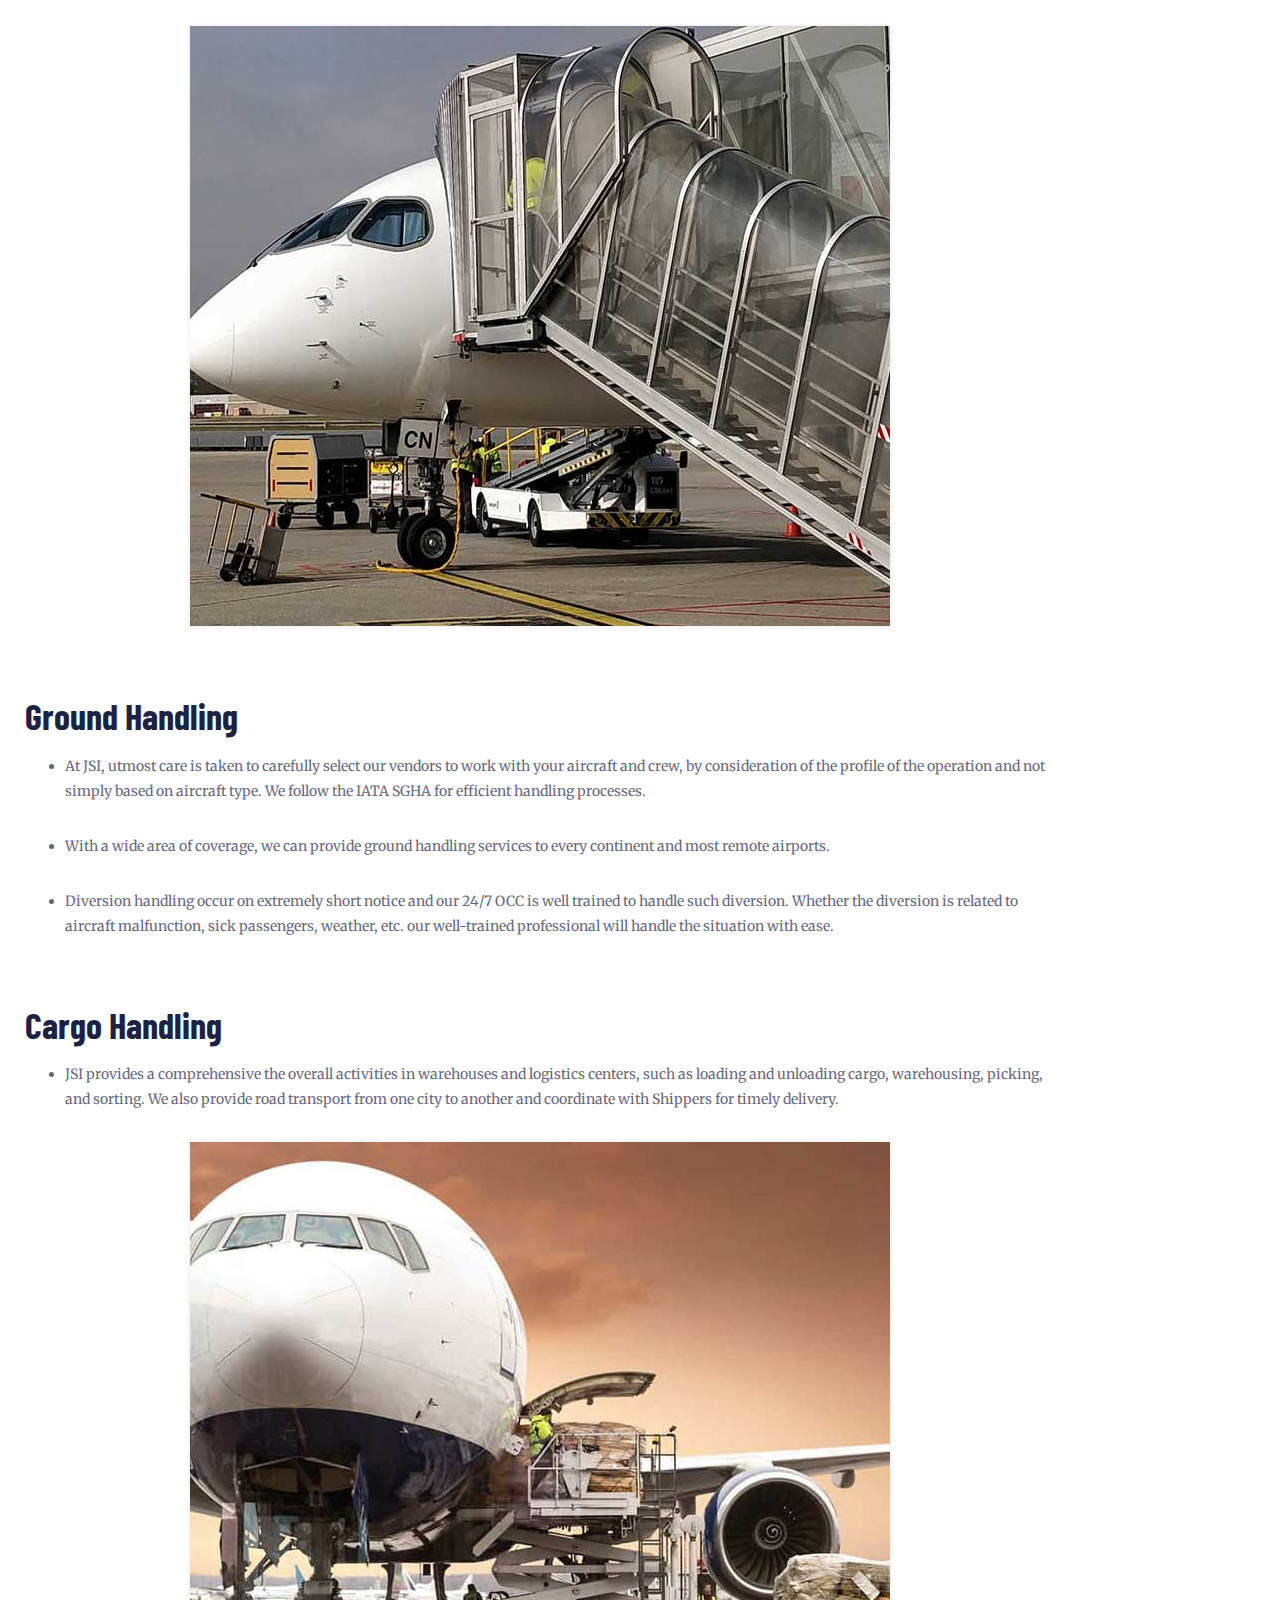
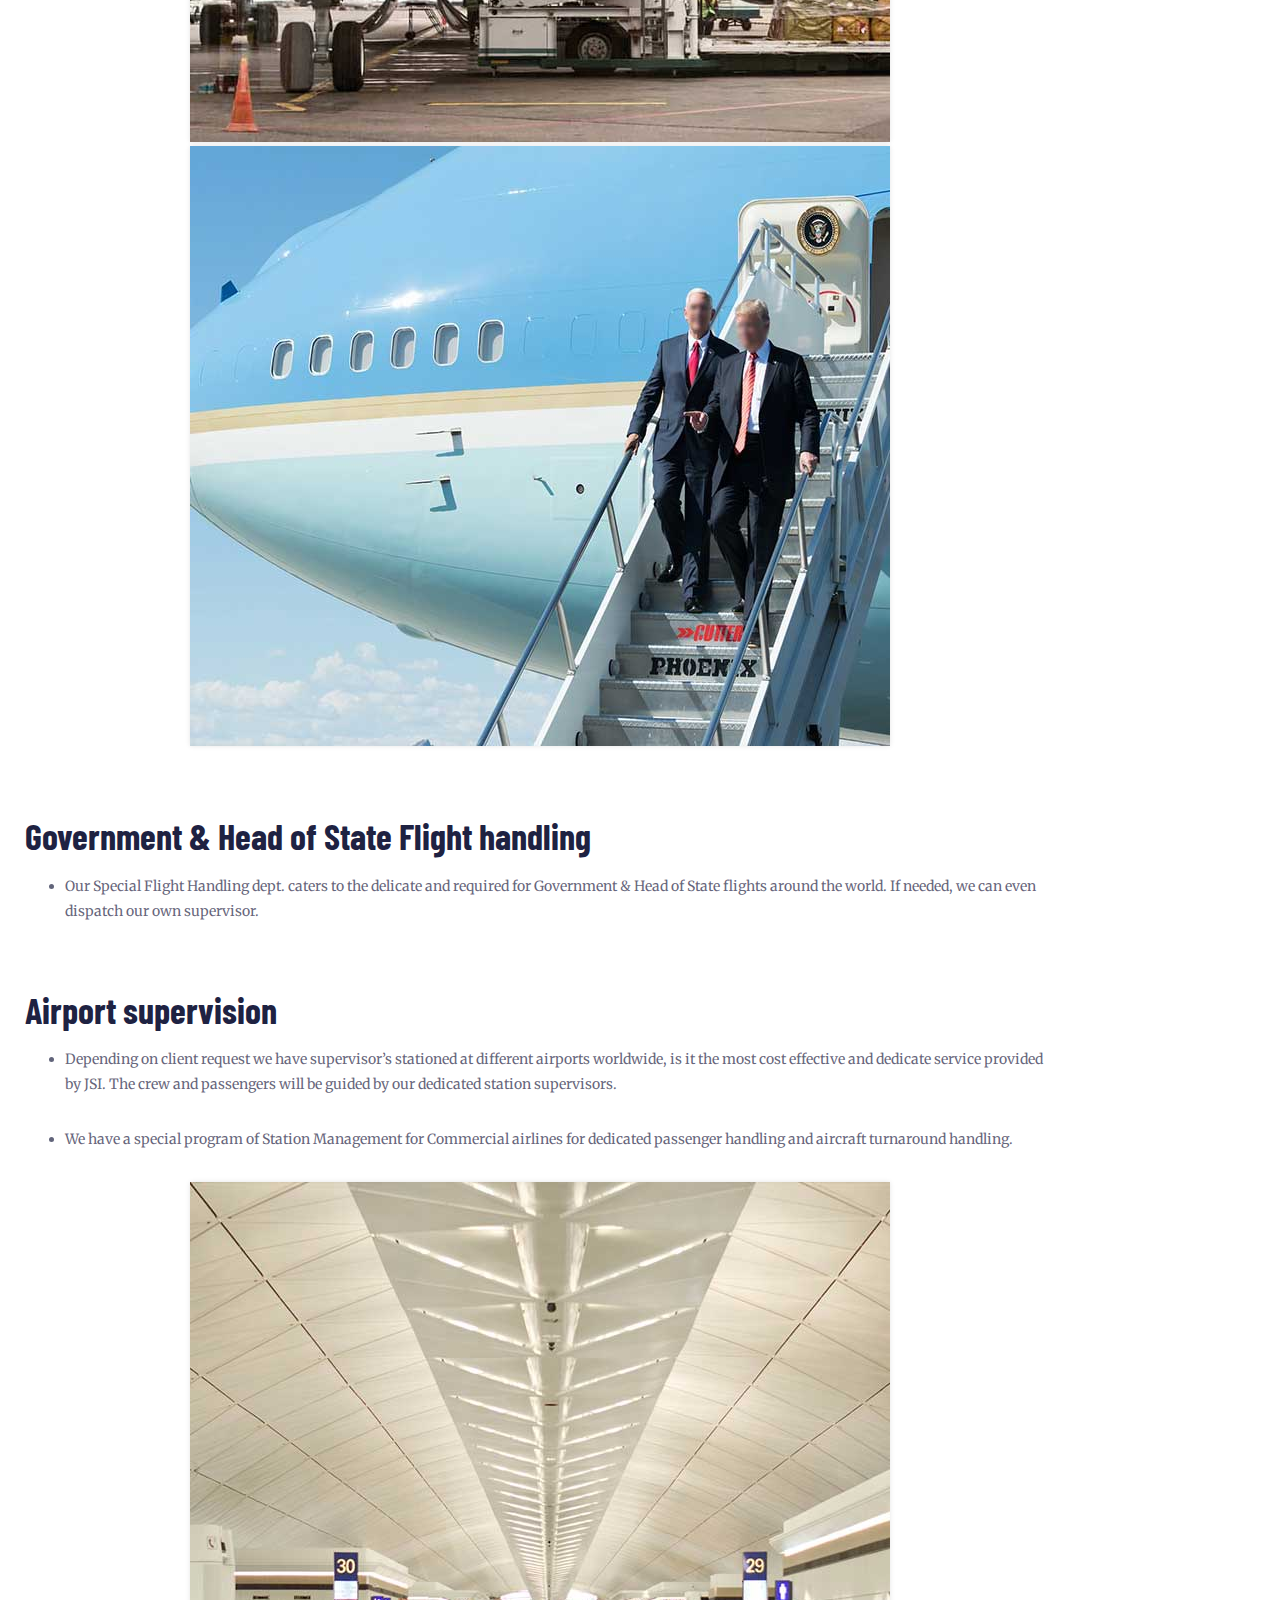
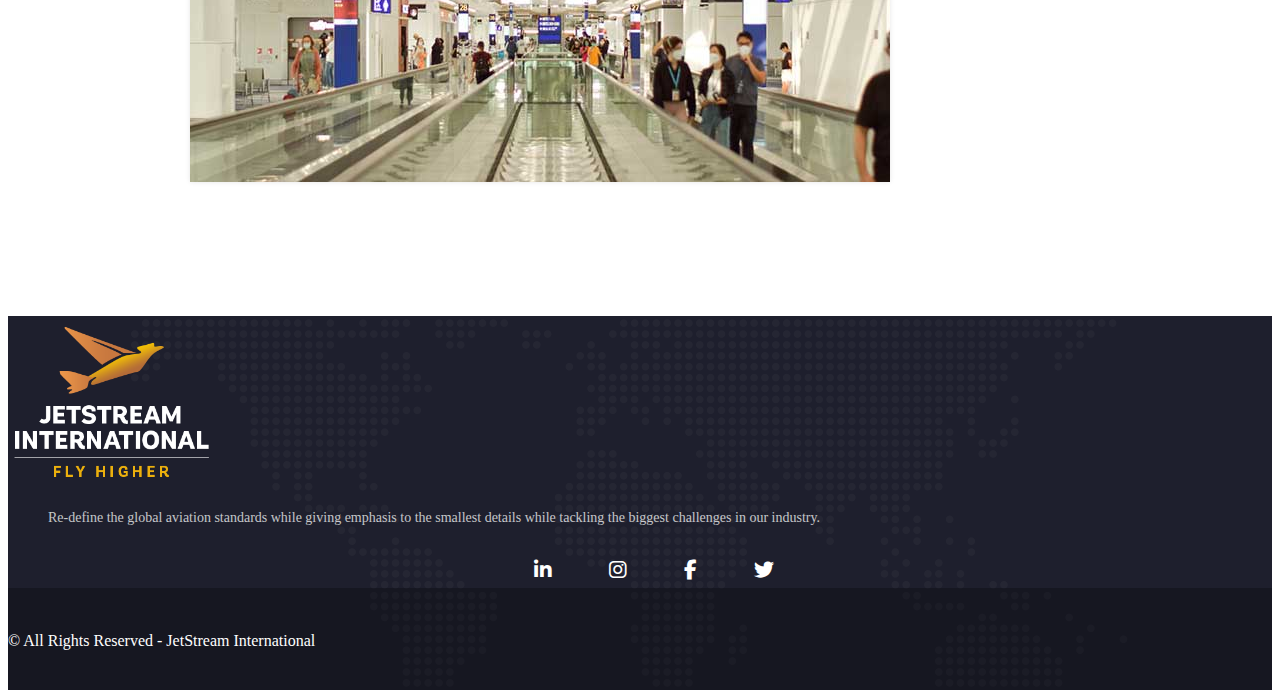
<file: service-inner.html/ground.html>
<!DOCTYPE html>
<html lang="en">

<head>
    <meta charset="UTF-8">
    <meta name="viewport" content="width=device-width, initial-scale=1.0">
    <title>Document</title>
    <link rel="stylesheet" href="../css/service.css">
    <link rel="stylesheet" href="../css/serviceinner.css">
</head>
<!-- bootstrap link  -->
<link href="https://cdn.jsdelivr.net/npm/bootstrap@5.0.2/dist/css/bootstrap.min.css" rel="stylesheet"
    integrity="sha384-EVSTQN3/azprG1Anm3QDgpJLIm9Nao0Yz1ztcQTwFspd3yD65VohhpuuCOmLASjC" crossorigin="anonymous">
<script src="https://cdn.jsdelivr.net/npm/bootstrap@5.0.2/dist/js/bootstrap.bundle.min.js"
    integrity="sha384-MrcW6ZMFYlzcLA8Nl+NtUVF0sA7MsXsP1UyJoMp4YLEuNSfAP+JcXn/tWtIaxVXM"
    crossorigin="anonymous"></script>
<!-- fonts  -->
<link href='https://fonts.googleapis.com/css?family=Merriweather' rel='stylesheet'>
<link href="https://maxcdn.bootstrapcdn.com/font-awesome/4.7.0/css/font-awesome.min.css" rel="stylesheet">
<link href='https://fonts.googleapis.com/css?family=Barlow Condensed' rel='stylesheet'>
<link href="https://fonts.cdnfonts.com/css/barlow-condensed" rel="stylesheet">
<!-- icons links  -->
<link rel="stylesheet" href="https://cdnjs.cloudflare.com/ajax/libs/font-awesome/6.1.1/css/all.min.css">
<link href="https://fonts.googleapis.com/css2?family=Barlow+Condensed:wght@700&display=swap" rel="stylesheet">

<body>
    <div class="header-wrapper header-h1 header-parallax wrapper-navbar-layout-transparent ltx-pageheader-disabled">
        <nav class="navbar navbar-expand-lg navbar-light bg-light">
            <div class="container">
                <div class="nav-logo-box" style="padding-left: 6%;">
                    <a class=" navbar-brand" href="../index.html">
                        <img src="../images/logo/for-website-blue-1.png" alt="JetStream International" width="58"
                            height="58" class="d-inline-block align-top">
                    </a>
                </div>
                <button class="navbar-toggler" type="button" data-bs-toggle="collapse"
                    data-bs-target="#navbarNavDropdown" aria-controls="navbarNavDropdown" aria-expanded="false"
                    aria-label="Toggle navigation">
                    <span class="navbar-toggler-icon"></span>
                </button>
                <div class="collapse navbar-collapse" id="navbarNavDropdown">
                    <ul class="navbar-nav">
                        <li class="nav-item">
                            <a class="nav-link " aria-current="page" href="../index.html">Home</a>
                        </li>
                        <li class="nav-item">
                            <a class="nav-link" href="../about.html">About</a>
                        </li>
                        <li class="nav-item">
                            <a class="nav-link" href="../service.html">Services</a>
                        </li>
                        <!-- Additional links can be added in a similar pattern -->
                        <li class="nav-item">
                            <a class="nav-link" href="../concierge.html">Concierge</a>
                        </li>
                        <li class="nav-item">
                            <a class="nav-link" href="../Charters.html">Charters</a>
                        </li>
                        <li class="nav-item">
                            <a class="nav-link" href="../Careeer.html">Career</a>
                        </li>
                        <li class="nav-item">
                            <a class="nav-link" href="../contact.html">Contact Us</a>
                        </li>
                    </ul>

                </div>
            </div>
        </nav>
    </div>
    <!-- navigation end  -->
    <!-- header page  -->
    <!-- <section class="page-header">
        <div class="container header-set">
            <div class="row">
                <div class="col-12">
                    <h1 class="header-h1">About Us</h1>
                </div>
            </div>
            <div class="row">
                <div class="lernen_breadcrumb">
                    <div class="breadcrumbs">
                        <span class="first-item">
                            <a href="../index.html"
                                style="color: #fff;font-weight: 900; text-decoration:none">Homepage</a></span>

                        <span class="last-item">about</span>
                    </div>
                </div>
            </div>
        </div>

    </section> -->
    <header class="page-header">
        <div class="container">
            <h1> Ground handling & Airport supervision</h1>
            <nav aria-label="breadcrumb">
                <ol class="breadcrumb">
                    <li class="breadcrumb-item"><a href="../index.html">Home</a></li>
                    <li class="breadcrumb-item " aria-current="page"> Ground handling & Airport supervision</li>
                </ol>
            </nav>
        </div>
    </header>
    <!-- Ground handling & Airport supervision -->
    <section class="section-main-section">
        <div class="container main-wrapper">
            <div class="container">
                <div class="inner-page margin-default">
                    <div class="row centered">
                        <div class="col-xl-12 col-lg-10 col-md-12 col-xs-12">
                            <section class="blog-post">
                                <article class="services">
                                    <div class="image">
                                        <img class="section-img" src="../images/all/ground-handling-1920x1000-1.jpg"
                                            style="max-width:952px" alt="concierge" />
                                    </div>

                                    <div class="text text-page">
                                        <div class="content-wrapper">
                                            <div class="row row-fluid">
                                                <div class="column column_container col-sm-12">
                                                    <div class="column-inner">
                                                        <div class="description">
                                                            <h3 class="section-main-h3" style="width: auto;">Ground
                                                                handling and Airport
                                                                supervision <span
                                                                    class="section-main-h3-span">Services</span></h3>
                                                        </div>
                                                        <div class="text_column content_element ">
                                                            <div class="p-content-wrapper">
                                                                <p class="section-main-p">In this vast multilingual
                                                                    world, full of different cultures it can be
                                                                    difficult at times when landing at an unknown
                                                                    airport. There is nothing worse than flying 8 hours,
                                                                    landing at an airport and finding that there is
                                                                    nobody to assist you and then having to try and
                                                                    organize all your services and payments.</p>
                                                                <p class="section-main-p">One of the biggest advantages
                                                                    of using a service provider is our familiarity with
                                                                    the prices and ability to get you the right prices
                                                                    at the right places. JETSTREAM INTERNATIONAL having
                                                                    connections and a large database of world handlers
                                                                    will specifically choose the right handler to suit
                                                                    your needs at an affordable price</p>
                                                            </div>
                                                        </div>
                                                        <div class="empty" style="height: 64px"></div>
                                                        <div class="container">
                                                            <div class="row position-setting">
                                                                <div class="col-md-6">
                                                                    <!-- Image Section -->
                                                                    <div class="text-center">
                                                                        <img src="../images/service/ground-handling-700x600-1.jpg"
                                                                            alt="lounge-700x600"
                                                                            class="img-fluid img-thumbnail rounded-circle"
                                                                            style="width:100%; max-width:700px; height:auto;"
                                                                            sizes="(max-width: 700px) 100vw, 700px">
                                                                    </div>
                                                                </div>
                                                                <div class="col-md-6">
                                                                    <!-- Text Section -->
                                                                    <h3 class="section-main-h3" style="width: auto;">
                                                                        Ground Handling</h3>
                                                                    <ul class="section-main-ul">
                                                                        <li class="section-main-ul-li">At JSI, utmost
                                                                            care is taken to carefully select our
                                                                            vendors to work with your aircraft and crew,
                                                                            by consideration of the profile of the
                                                                            operation and not simply based on aircraft
                                                                            type. We follow the IATA SGHA for efficient
                                                                            handling processes.</li>
                                                                        <li class="section-main-ul-li">With a wide area
                                                                            of coverage, we can provide ground handling
                                                                            services to every continent and most remote
                                                                            airports.</li>
                                                                        <li class="section-main-ul-li">Diversion
                                                                            handling occur on extremely short notice and
                                                                            our 24/7 OCC is well trained to handle such
                                                                            diversion. Whether the diversion is related
                                                                            to aircraft malfunction, sick passengers,
                                                                            weather, etc. our well-trained professional
                                                                            will handle the situation with ease.</li>
                                                                    </ul>
                                                                </div>
                                                            </div>
                                                            <div class="row">
                                                                <div class="col-12">
                                                                    <div class="my-4"></div>
                                                                    <!-- Space between sections -->
                                                                </div>
                                                            </div>
                                                        </div>
                                                        <!-- ---------- second line --------- -->
                                                        <div class="container">
                                                            <div class="row position-setting">
                                                                <div class="col-md-6">
                                                                    <!-- Text Section -->
                                                                    <h3 class="section-main-h3" style="width: auto;">
                                                                        Cargo Handling</h3>
                                                                    <ul class="section-main-ul">
                                                                        <li class="section-main-ul-li">JSI provides a
                                                                            comprehensive the overall activities in
                                                                            warehouses and logistics centers, such as
                                                                            loading and unloading cargo, warehousing,
                                                                            picking, and sorting. We also provide road
                                                                            transport from one city to another and
                                                                            coordinate with Shippers for timely
                                                                            delivery.</li>
                                                                        <!-- <li class="section-main-ul-li">Our dedicated
                                                                            supervisor will be there to
                                                                            meet
                                                                            you off your aircraft and swiftly escort you
                                                                            through immigration and customs, as well as
                                                                            organizing tailored VIP lounge experiences
                                                                            if
                                                                            necessary.</li> -->
                                                                    </ul>
                                                                </div>
                                                                <div class="col-md-6">
                                                                    <!-- Image Section -->
                                                                    <div class="text-center">
                                                                        <img src="../images/service/cargo-charter-700x600-1.jpg"
                                                                            alt="lounge-700x600"
                                                                            class="img-fluid img-thumbnail rounded-circle"
                                                                            style="width:100%; max-width:700px; height:auto;"
                                                                            sizes="(max-width: 700px) 100vw, 700px">
                                                                    </div>
                                                                </div>

                                                            </div>
                                                            <div class="row">
                                                                <div class="col-12">
                                                                    <div class="my-4"></div>
                                                                    <!-- Space between sections -->
                                                                </div>
                                                            </div>
                                                        </div>
                                                        <!-- --------- third line ----------- -->
                                                        <div class="container">
                                                            <div class="row position-setting">
                                                                <div class="col-md-6">
                                                                    <!-- Image Section -->
                                                                    <div class="text-center">
                                                                        <img src="../images/service/governent-flight-700x600-blur.jpg"
                                                                            alt="lounge-700x600"
                                                                            class="img-fluid img-thumbnail rounded-circle"
                                                                            style="width:100%; max-width:700px; height:auto;"
                                                                            sizes="(max-width: 700px) 100vw, 700px">
                                                                    </div>
                                                                </div>
                                                                <div class="col-md-6">
                                                                    <!-- Text Section -->
                                                                    <h3 class="section-main-h3" style="width: auto;">
                                                                        Government & Head of
                                                                        State Flight handling</h3>
                                                                    <ul class="section-main-ul">
                                                                        <li class="section-main-ul-li">Our Special
                                                                            Flight Handling dept. caters to the delicate
                                                                            and required for Government & Head of State
                                                                            flights around the world. If needed, we can
                                                                            even dispatch our own supervisor.</li>
                                                                        <!-- <li class="section-main-ul-li">Our dedicated
                                                                            supervisor will be there to
                                                                            meet
                                                                            you off your aircraft and swiftly escort you
                                                                            through immigration and customs, as well as
                                                                            organizing tailored VIP lounge experiences
                                                                            if
                                                                            necessary.</li> -->
                                                                    </ul>
                                                                </div>
                                                            </div>
                                                            <div class="row">
                                                                <div class="col-12">
                                                                    <div class="my-4"></div>
                                                                    <!-- Space between sections -->
                                                                </div>
                                                            </div>
                                                        </div>
                                                        <!-- ------------forth line ------------- -->
                                                        <div class="container">
                                                            <div class="row position-setting">
                                                                <div class="col-md-6">
                                                                    <!-- Text Section -->
                                                                    <h3 class="section-main-h3" style="width: auto;">
                                                                        Airport supervision</h3>
                                                                    <ul class="section-main-ul">
                                                                        <li class="section-main-ul-li">Depending on
                                                                            client request we have supervisor’s
                                                                            stationed at different airports worldwide,
                                                                            is it the most cost effective and dedicate
                                                                            service provided by JSI. The crew and
                                                                            passengers will be guided by our dedicated
                                                                            station supervisors.</li>
                                                                        <li class="section-main-ul-li">We have a special
                                                                            program of Station Management for Commercial
                                                                            airlines for dedicated passenger handling
                                                                            and aircraft turnaround handling.</li>
                                                                    </ul>
                                                                </div>
                                                                <div class="col-md-6">
                                                                    <!-- Image Section -->
                                                                    <div class="text-center">
                                                                        <img src="../images/service/airport-supervision-700x600-1.jpg"
                                                                            alt="lounge-700x600"
                                                                            class="img-fluid img-thumbnail rounded-circle"
                                                                            style="width:100%; max-width:700px; height:auto;"
                                                                            sizes="(max-width: 700px) 100vw, 700px">
                                                                    </div>
                                                                </div>

                                                            </div>
                                                            <div class="row">
                                                                <div class="col-12">
                                                                    <div class="my-4"></div>
                                                                    <!-- Space between sections -->
                                                                </div>
                                                            </div>
                                                        </div>

                                                    </div>
                                                </div>
                                            </div>
                                        </div>
                                    </div>
                                </article>
                            </section>
                        </div>
                    </div>
                </div>
            </div>
        </div>
    </section>


    <!-- ------ footer -------  -->

    <div class="ltx-footer-wrapper">
        <section id="ltx-widgets-footer" class="py-5">
            <div class="container">
                <div class="row justify-content-center">
                    <div class="col-md-8 text-center">
                        <div class="footer-widget-area">
                            <a class="logo" href="#">
                                <img src="../images/logo/for-website-white-1.png" alt="JetStream International"
                                    class="img-footer-logo" style="max-width: 100%; height: auto;">
                            </a>
                            <div class="widget widget_text mt-4">
                                <div class="textwidget">
                                    <p class="footer-p">Re-define the global aviation standards while giving emphasis to
                                        the smallest
                                        details while tackling the biggest challenges in our industry.</p>
                                </div>
                            </div>
                            <div class="social-menu">
                                <ul>
                                    <li><a href="https://www.linkedin.com/in/sanket-bodake-995b5b205/" target="blank"><i
                                                class="fab fa-linkedin-in"></i></a></li>
                                    <li><a href="https://www.instagram.com/imsanketbodke/" target="blank"><i
                                                class="fab fa-instagram"></i></a></li>

                                    <li><a href="https://github.com/sanketbodke" target="blank"><i
                                                class="fab fa-facebook-f"></i></a></li>

                                    <li><a href="https://codepen.io/sanketbodke"> <i class="fab fa-twitter"></i></a>
                                    </li>
                                </ul>
                            </div>
                            <div class="empty-div" style="height: 48px;">
                            </div>
                        </div>
                    </div>
                </div>
            </div>
        </section>
        <footer class="text-center py-4">
            <div class="container">
                <p>© All Rights Reserved - JetStream International</p>
            </div>
        </footer>
    </div>
    <!-- preloader  -->
    <div id="preloader"></div>
    <a href="#" class="back-to-top d-flex align-items-center justify-content-center"><i
            class="bi bi-arrow-up-short"></i></a>
    <script>
        /**
         * Preloader
         */
        window.addEventListener('load', () => {
            setTimeout(() => {
                let preloader = document.getElementById('preloader');
                if (preloader) {
                    preloader.remove(); // or preloader.style.display = 'none';
                }
            }, 1000); // Adjust the delay here for testing
        });
    </script>
</body>

</html>
</file>
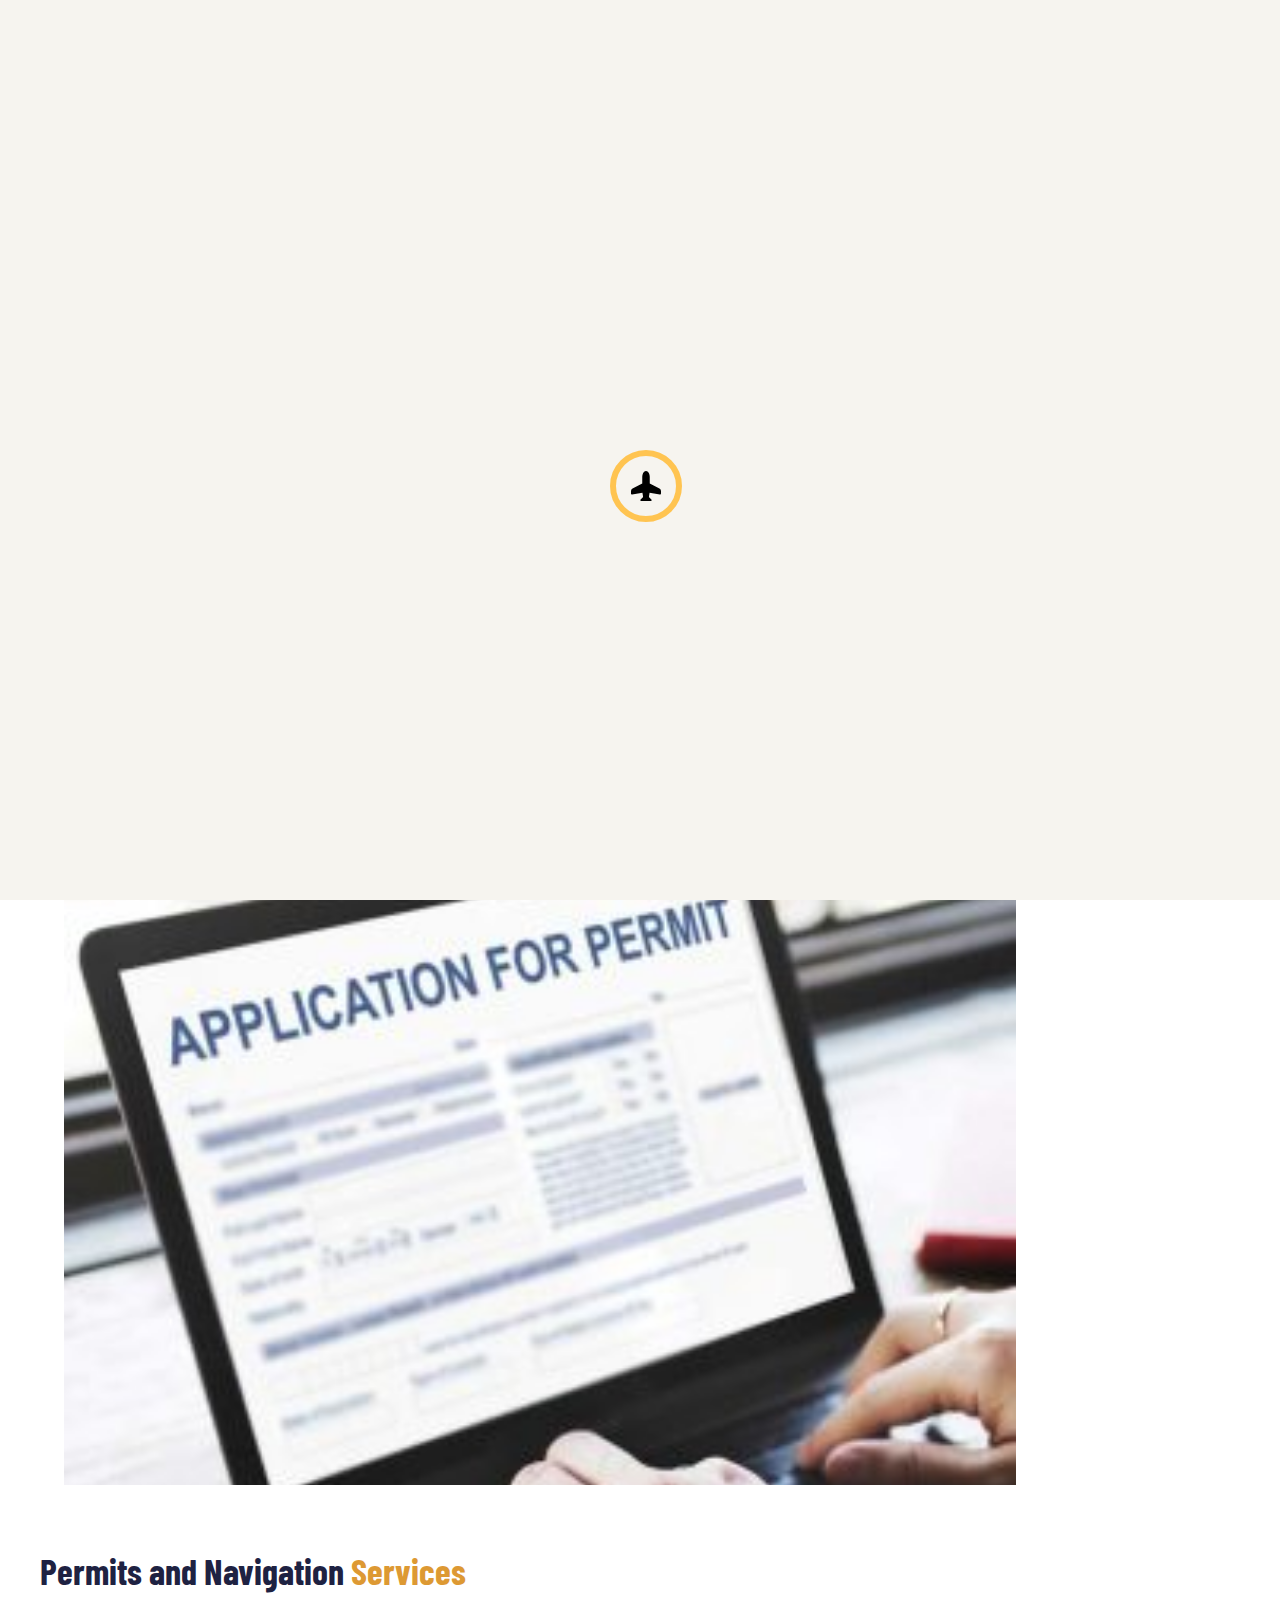
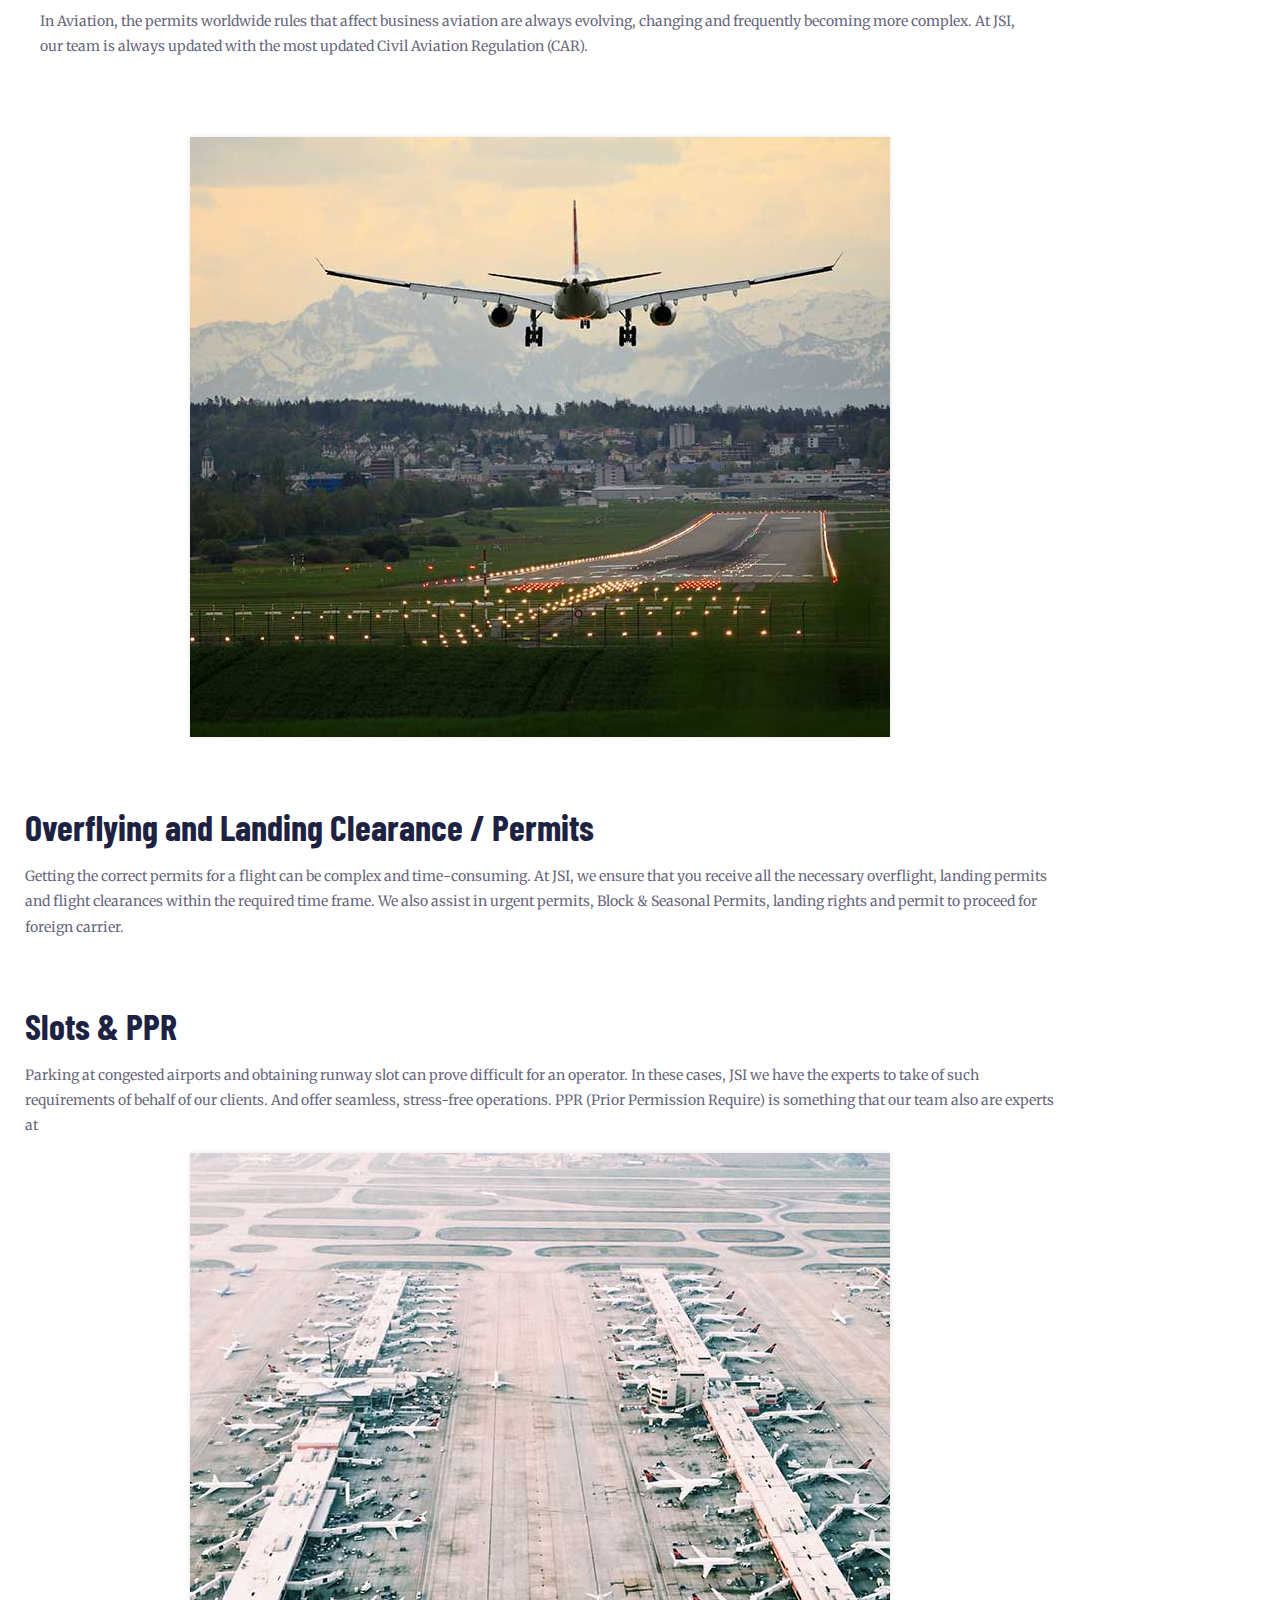
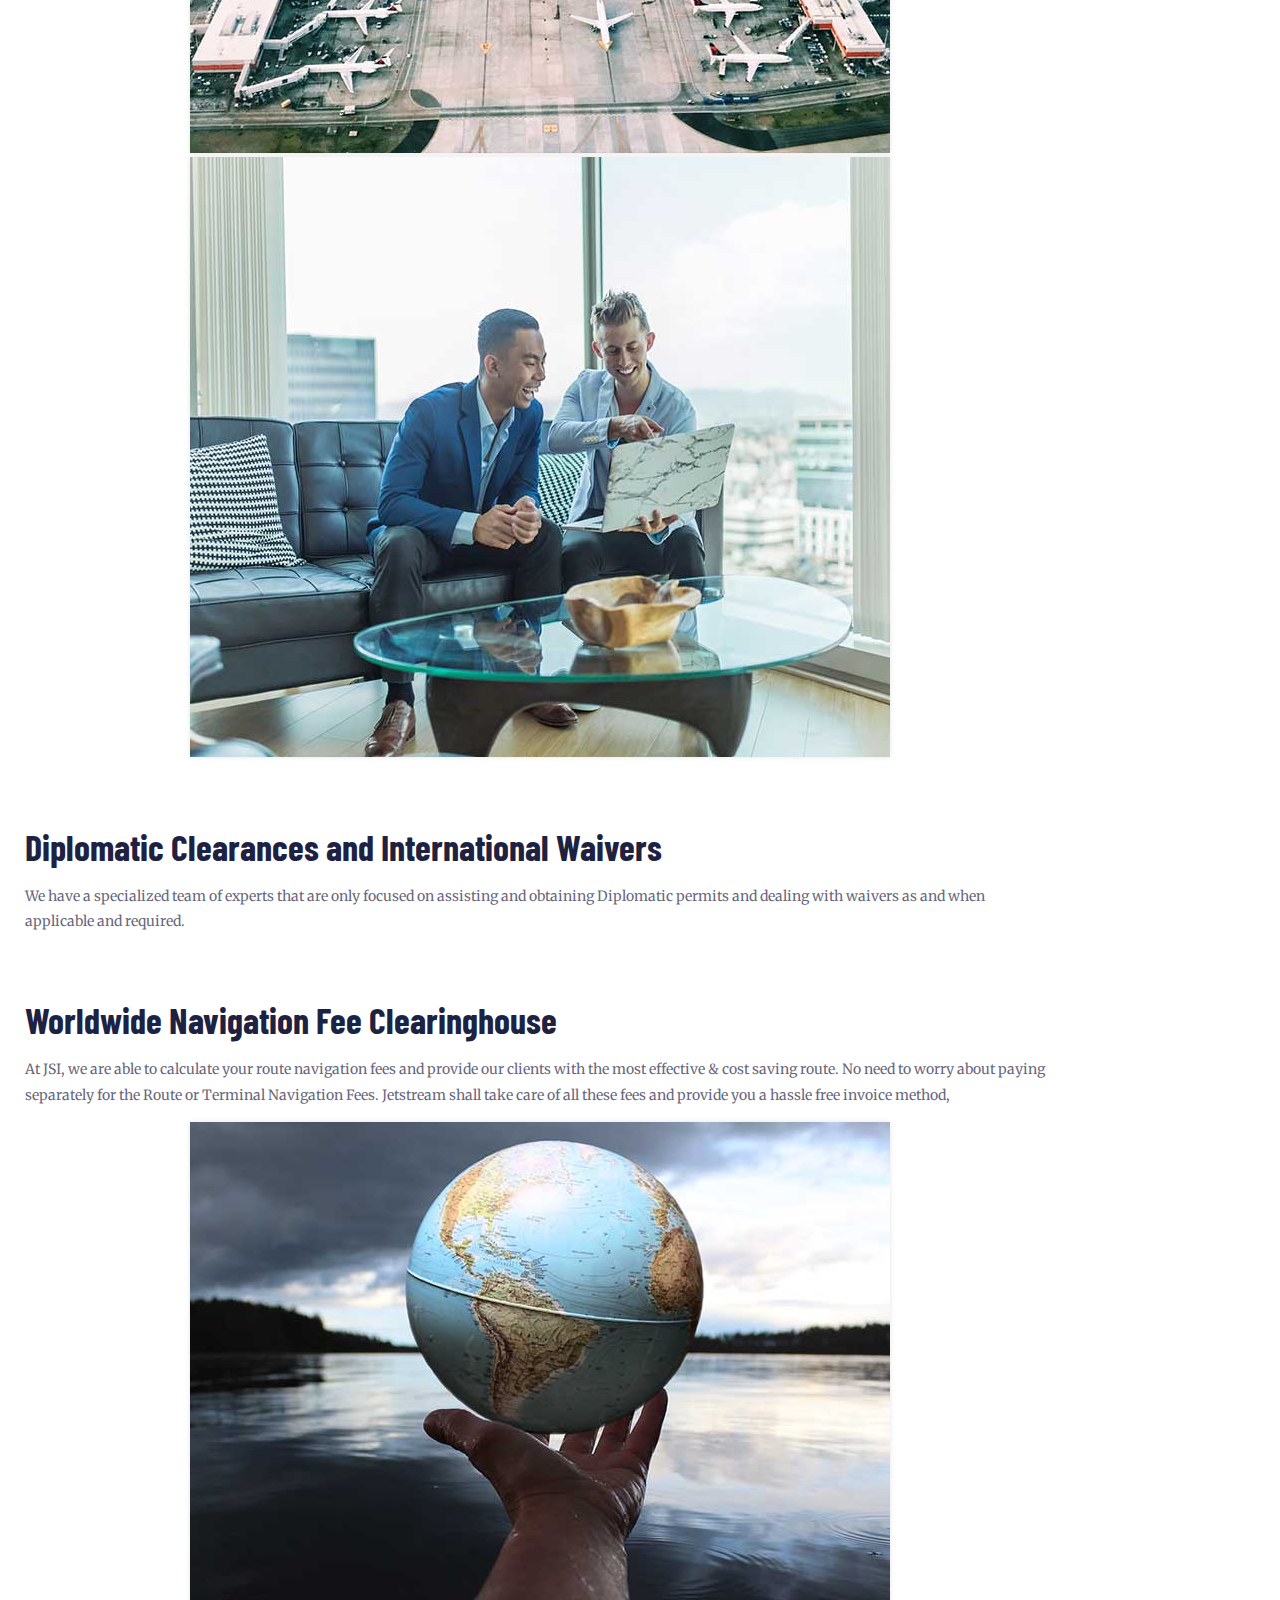
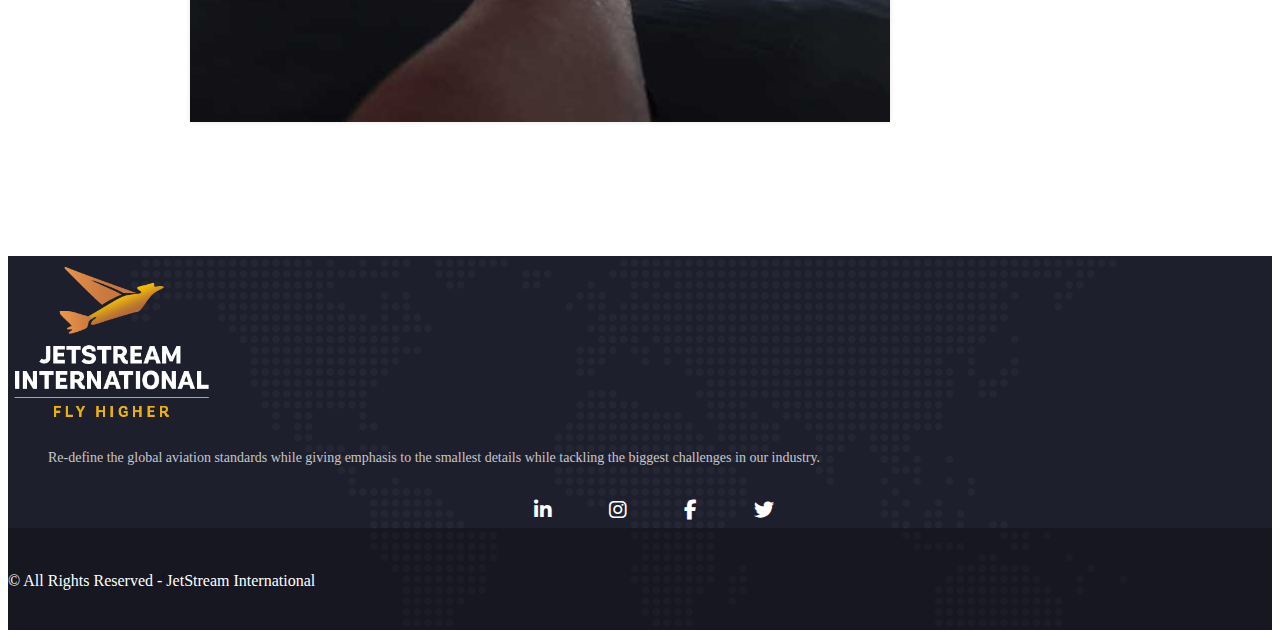
<file: service-inner.html/permitnavigation.html>
<!DOCTYPE html>
<html lang="en">

<head>
    <meta charset="UTF-8">
    <meta name="viewport" content="width=device-width, initial-scale=1.0">
    <title>Document</title>
    <link rel="stylesheet" href="../css/serviceinner.css">
</head>
<!-- bootstrap link  -->
<link href="https://cdn.jsdelivr.net/npm/bootstrap@5.0.2/dist/css/bootstrap.min.css" rel="stylesheet"
    integrity="sha384-EVSTQN3/azprG1Anm3QDgpJLIm9Nao0Yz1ztcQTwFspd3yD65VohhpuuCOmLASjC" crossorigin="anonymous">
<script src="https://cdn.jsdelivr.net/npm/bootstrap@5.0.2/dist/js/bootstrap.bundle.min.js"
    integrity="sha384-MrcW6ZMFYlzcLA8Nl+NtUVF0sA7MsXsP1UyJoMp4YLEuNSfAP+JcXn/tWtIaxVXM"
    crossorigin="anonymous"></script>
<!-- fonts  -->
<link href='https://fonts.googleapis.com/css?family=Merriweather' rel='stylesheet'>
<link href="https://maxcdn.bootstrapcdn.com/font-awesome/4.7.0/css/font-awesome.min.css" rel="stylesheet">
<link href='https://fonts.googleapis.com/css?family=Barlow Condensed' rel='stylesheet'>
<link href="https://fonts.cdnfonts.com/css/barlow-condensed" rel="stylesheet">
<!-- icons links  -->
<link rel="stylesheet" href="https://cdnjs.cloudflare.com/ajax/libs/font-awesome/6.1.1/css/all.min.css">
<link href="https://fonts.googleapis.com/css2?family=Barlow+Condensed:wght@700&display=swap" rel="stylesheet">

<body>
    <div class="header-wrapper header-h1 header-parallax wrapper-navbar-layout-transparent ltx-pageheader-disabled">
        <nav class="navbar navbar-expand-lg navbar-light bg-light">
            <div class="container">
                <div class="nav-logo-box" style="padding-left: 6%;">
                    <a class=" navbar-brand" href="../index.html">
                        <img src="../images/logo/for-website-blue-1.png" alt="JetStream International" width="58"
                            height="58" class="d-inline-block align-top">
                    </a>
                </div>
                <button class="navbar-toggler" type="button" data-bs-toggle="collapse"
                    data-bs-target="#navbarNavDropdown" aria-controls="navbarNavDropdown" aria-expanded="false"
                    aria-label="Toggle navigation">
                    <span class="navbar-toggler-icon"></span>
                </button>
                <div class="collapse navbar-collapse" id="navbarNavDropdown">
                    <ul class="navbar-nav">
                        <li class="nav-item">
                            <a class="nav-link " aria-current="page" href="../index.html">Home</a>
                        </li>
                        <li class="nav-item">
                            <a class="nav-link" href="../about.html">About</a>
                        </li>
                        <li class="nav-item">
                            <a class="nav-link" href="../service.html">Services</a>
                        </li>
                        <!-- Additional links can be added in a similar pattern -->
                        <li class="nav-item">
                            <a class="nav-link" href="../concierge.html">Concierge</a>
                        </li>
                        <li class="nav-item">
                            <a class="nav-link" href="../Charters.html">Charters</a>
                        </li>
                        <li class="nav-item">
                            <a class="nav-link" href="../Careeer.html">Career</a>
                        </li>
                        <li class="nav-item">
                            <a class="nav-link" href="../contact.html">Contact Us</a>
                        </li>
                    </ul>

                </div>
            </div>
        </nav>
    </div>
    <!-- navigation end  -->
    <!-- header page  -->
    <header class="page-header">
        <div class="container">
            <h1> Permits And Navigationices</h1>
            <nav aria-label="breadcrumb">
                <ol class="breadcrumb">
                    <li class="breadcrumb-item"><a href="../index.html">Home</a></li>
                    <li class="breadcrumb-item " aria-current="page"> Permits And Navigation</li>
                </ol>
            </nav>
        </div>
    </header>
    <!-- Permits And Navigation -->
    <section class="section-main-section">
        <div class="container main-wrapper">
            <div class="container">
                <div class="inner-page margin-default">
                    <div class="row centered">
                        <div class="col-xl-12 col-lg-10 col-md-12 col-xs-12">
                            <section class="blog-post">
                                <article class="services">
                                    <div class="image">
                                        <img class="section-img"
                                            src="../images/slider/permits-and-navigation-300x300.jpg"
                                            style="width:952px" alt="concierge" />
                                    </div>

                                    <div class="text text-page">
                                        <div class="content-wrapper">
                                            <div class="row row-fluid">
                                                <div class="column column_container col-sm-12">
                                                    <div class="column-inner">
                                                        <div class="description">
                                                            <h3 class="section-main-h3" style="width: auto;">Permits and
                                                                Navigation <span
                                                                    class="section-main-h3-span">Services</span></h3>
                                                        </div>
                                                        <div class="text_column content_element ">
                                                            <div class="p-content-wrapper">
                                                                <p class="section-main-p">In Aviation, the permits
                                                                    worldwide rules that affect business aviation are
                                                                    always evolving, changing and frequently becoming
                                                                    more complex. At JSI, our team is always updated
                                                                    with the most updated Civil Aviation Regulation
                                                                    (CAR).</p>
                                                            </div>
                                                        </div>
                                                        <div class="empty" style="height: 64px"></div>
                                                        <div class="container">
                                                            <div class="row position-setting">
                                                                <div class="col-md-6">
                                                                    <!-- Image Section -->
                                                                    <div class="text-center">
                                                                        <img src="../images/service/overflying-700x600-1.jpg"
                                                                            alt="lounge-700x600"
                                                                            class="img-fluid img-thumbnail rounded-circle"
                                                                            style="width:100%; max-width:700px; height:auto;"
                                                                            sizes="(max-width: 700px) 100vw, 700px">
                                                                    </div>
                                                                </div>
                                                                <div class="col-md-6">
                                                                    <!-- Text Section -->
                                                                    <h3 class="section-main-h3" style="width: auto;">
                                                                        Overflying and Landing
                                                                        Clearance / Permits</h3>
                                                                    <p class="section-main-p">
                                                                        Getting the correct permits for a flight can be
                                                                        complex and time-consuming. At JSI, we ensure
                                                                        that you receive all the necessary overflight,
                                                                        landing permits and flight clearances within the
                                                                        required time frame. We also assist in urgent
                                                                        permits, Block & Seasonal Permits, landing
                                                                        rights and permit to proceed for foreign
                                                                        carrier.
                                                                    </p>
                                                                </div>
                                                            </div>
                                                            <div class="row">
                                                                <div class="col-12">
                                                                    <div class="my-4"></div>
                                                                    <!-- Space between sections -->
                                                                </div>
                                                            </div>
                                                        </div>
                                                        <!-- ---------- second line --------- -->
                                                        <div class="container">
                                                            <div class="row position-setting">
                                                                <div class="col-md-6">
                                                                    <!-- Text Section -->
                                                                    <h3 class="section-main-h3" style="width: auto;">
                                                                        Slots & PPR</h3>
                                                                    <p class="section-main-p">
                                                                        Parking at congested airports and obtaining
                                                                        runway slot can prove difficult for an operator.
                                                                        In these cases, JSI we have the experts to take
                                                                        of such requirements of behalf of our clients.
                                                                        And offer seamless, stress-free operations. PPR
                                                                        (Prior Permission Require) is something that our
                                                                        team also are experts at
                                                                    </p>
                                                                </div>
                                                                <div class="col-md-6">
                                                                    <!-- Image Section -->
                                                                    <div class="text-center">
                                                                        <img src="../images/service/slots-ppr-700x600-1.jpg"
                                                                            alt="lounge-700x600"
                                                                            class="img-fluid img-thumbnail rounded-circle"
                                                                            style="width:100%; max-width:700px; height:auto;"
                                                                            sizes="(max-width: 700px) 100vw, 700px">
                                                                    </div>
                                                                </div>

                                                            </div>
                                                            <div class="row">
                                                                <div class="col-12">
                                                                    <div class="my-4"></div>
                                                                    <!-- Space between sections -->
                                                                </div>
                                                            </div>
                                                        </div>
                                                        <!-- --------- third line ----------- -->
                                                        <div class="container">
                                                            <div class="row position-setting">
                                                                <div class="col-md-6">
                                                                    <!-- Image Section -->
                                                                    <div class="text-center">
                                                                        <img src="../images/service/diplomatic-permits-700x600-1.jpg"
                                                                            alt="lounge-700x600"
                                                                            class="img-fluid img-thumbnail rounded-circle"
                                                                            style="width:100%; max-width:700px; height:auto;"
                                                                            sizes="(max-width: 700px) 100vw, 700px">
                                                                    </div>
                                                                </div>
                                                                <div class="col-md-6">
                                                                    <!-- Text Section -->
                                                                    <h3 class="section-main-h3" style="width: auto;">
                                                                        Diplomatic Clearances
                                                                        and International Waivers</h3>
                                                                    <p class="section-main-p">
                                                                        We have a specialized team of experts that are
                                                                        only focused on assisting and obtaining
                                                                        Diplomatic permits and dealing with waivers as
                                                                        and when applicable and required.
                                                                    </p>
                                                                </div>
                                                            </div>
                                                            <div class="row">
                                                                <div class="col-12">
                                                                    <div class="my-4"></div>
                                                                    <!-- Space between sections -->
                                                                </div>
                                                            </div>
                                                        </div>
                                                        <!-- ------------forth line ------------- -->
                                                        <div class="container">
                                                            <div class="row position-setting">
                                                                <div class="col-md-6">
                                                                    <!-- Text Section -->
                                                                    <h3 class="section-main-h3" style="width: auto;">
                                                                        Worldwide Navigation Fee
                                                                        Clearinghouse</h3>
                                                                    <p class="section-main-p">
                                                                        At JSI, we are able to calculate your route
                                                                        navigation fees and provide our clients with the
                                                                        most effective & cost saving route.
                                                                        No need to worry about paying separately for the
                                                                        Route or Terminal Navigation Fees. Jetstream
                                                                        shall take care of all these fees and provide
                                                                        you a hassle free invoice method,
                                                                    </p>
                                                                </div>
                                                                <div class="col-md-6">
                                                                    <!-- Image Section -->
                                                                    <div class="text-center">
                                                                        <img src="../images/service/worldwide-700x600-1.jpg"
                                                                            alt="lounge-700x600"
                                                                            class="img-fluid img-thumbnail rounded-circle"
                                                                            style="width:100%; max-width:700px; height:auto;"
                                                                            sizes="(max-width: 700px) 100vw, 700px">
                                                                    </div>
                                                                </div>

                                                            </div>
                                                            <div class="row">
                                                                <div class="col-12">
                                                                    <div class="my-4"></div>
                                                                    <!-- Space between sections -->
                                                                </div>
                                                            </div>
                                                        </div>

                                                    </div>
                                                </div>
                                            </div>
                                        </div>
                                    </div>
                                </article>
                            </section>
                        </div>
                    </div>
                </div>
            </div>
        </div>
    </section>
    <!-- ------ footer -------  -->

    <div class="ltx-footer-wrapper">
        <section id="ltx-widgets-footer" class="py-5">
            <div class="container">
                <div class="row justify-content-center">
                    <div class="col-md-8 text-center">
                        <div class="footer-widget-area">
                            <a class="logo" href="#">
                                <img src="../images/logo/for-website-white-1.png" alt="JetStream International"
                                    class="img-footer-logo" style="max-width: 100%; height: auto;">
                            </a>
                            <div class="widget widget_text mt-4">
                                <div class="textwidget">
                                    <p class="footer-p">Re-define the global aviation standards while giving emphasis to
                                        the smallest
                                        details while tackling the biggest challenges in our industry.</p>
                                </div>
                            </div>
                            <div class="social-menu">
                                <ul>
                                    <li><a href="https://www.linkedin.com/in/sanket-bodake-995b5b205/" target="blank"><i
                                                class="fab fa-linkedin-in"></i></a></li>
                                    <li><a href="https://www.instagram.com/imsanketbodke/" target="blank"><i
                                                class="fab fa-instagram"></i></a></li>

                                    <li><a href="https://github.com/sanketbodke" target="blank"><i
                                                class="fab fa-facebook-f"></i></a></li>

                                    <li><a href="https://codepen.io/sanketbodke"> <i class="fab fa-twitter"></i></a>
                                    </li>
                                </ul>
                            </div>
                            <div class="empty-div" style="height: 48px;">
                            </div>
                        </div>
                    </div>
                </div>
            </div>
        </section>
        <footer class="text-center py-4">
            <div class="container">
                <p>© All Rights Reserved - JetStream International</p>
            </div>
        </footer>
    </div>
    <!-- preloader  -->
    <div id="preloader"></div>
    <a href="#" class="back-to-top d-flex align-items-center justify-content-center"><i
            class="bi bi-arrow-up-short"></i></a>
    <script>
        /**
         * Preloader
         */
        window.addEventListener('load', () => {
            setTimeout(() => {
                let preloader = document.getElementById('preloader');
                if (preloader) {
                    preloader.remove(); // or preloader.style.display = 'none';
                }
            }, 1000); // Adjust the delay here for testing
        });
    </script>
</body>

</html>
</file>
<file: css/index.css>
html,
body {
    max-width: 100%;
    overflow-x: hidden;
}

/* .barlow-condensed-bold-italic {
    font-family: "Barlow Condensed", sans-serif;
    font-weight: 700;
    font-style: italic;
} */

:root {
    --wpforms-field-border-radius: 3px;
    --wpforms-field-background-color: #ffffff;
    --wpforms-field-border-color: rgba(0, 0, 0, 0.25);
    --wpforms-field-text-color: rgba(0, 0, 0, 0.7);
    --wpforms-label-color: rgba(0, 0, 0, 0.85);
    --wpforms-label-sublabel-color: rgba(0, 0, 0, 0.55);
    --wpforms-label-error-color: #d63637;
    --wpforms-button-border-radius: 3px;
    --wpforms-button-background-color: #066aab;
    --wpforms-button-text-color: #ffffff;
    --wpforms-field-size-input-height: 43px;
    --wpforms-field-size-input-spacing: 15px;
    --wpforms-field-size-font-size: 16px;
    --wpforms-field-size-line-height: 19px;
    --wpforms-field-size-padding-h: 14px;
    --wpforms-field-size-checkbox-size: 16px;
    --wpforms-field-size-sublabel-spacing: 5px;
    --wpforms-field-size-icon-size: 1;
    --wpforms-label-size-font-size: 16px;
    --wpforms-label-size-line-height: 19px;
    --wpforms-label-size-sublabel-font-size: 14px;
    --wpforms-label-size-sublabel-line-height: 17px;
    --wpforms-button-size-font-size: 17px;
    --wpforms-button-size-height: 41px;
    --wpforms-button-size-padding-h: 15px;
    --wpforms-button-size-margin-top: 10px;
}

:root {
    --black: #1E1F2D;
    --black-darker: #000010;
    --black-text: rgba(30, 34, 66, .7);
    --black-light: rgba(30, 34, 66, .2);
    --gray: #F6F4EF;
    --gray-lighter: rgba(246, 244, 239, .5);
    --white: #FFFFFF;
    --main: #dd9933;
    --main-darker: #bf7b15;
    --main-lighter: rgba(221, 153, 51, .5);
    --second: #AA3F44;
    --red: #AA3F44;
    /* --font-main: 'Merriweather'; */
    --font-headers: 'Barlow Condensed' !important;
    --font-subheaders: 'Barlow Condensed' !important;
}

:root {
    --background-color-rgba: 30, 32, 44;
    --background-shadow-rgba: 0, 0, 0;
    --white-rgba: 255, 255, 255;
    --black-rgba: 0, 0, 0;
    --tooltip-color-rgba: 30, 32, 44;
    --background-color: #1E202C !important;
    --background-hover: #000000 !important;
    --primary-color: #BB86FC !important;
    --secondary-color: #03DAC6 !important;
    --on-primary: #000000 !important;
    --on-secondary: #000000 !important;
    --on-background: #ffffff !important;
    --text: #2c3e50 !important;
    --text-light: #b6b6b6 !important;
    --text-lighter: #b8cdd1 !important;
    --white: #ffffff !important;
    --black: #000000 !important;
    --yellow: #ffc800 !important;
    --orange: #f4615a !important;
    --blue: #24b4fb !important;
    --green: #44e3bb !important;
    --purple: #8e58b8 !important;
}

/* #nav-wrapper.navbar-layout-transparent nav.navbar {
    background-color: rgba(30, 34, 66, 0);
}

#nav-wrapper.navbar-layout-transparent nav.navbar.darkest {
    background-color: rgba(30, 34, 66, 0.95);
}

nav.navbar .logo img {
    max-height: 58px !important;
} */

.header-wrapper.header-h1.header-parallax.wrapper-navbar-layout-transparent.ltx-pageheader-disabled {
    background-image: none !important;
    background-color: transparent !important;
    margin-bottom: -100px;
}

nav.navbar.navbar-expand-lg.navbar-light.bg-light {
    min-height: 100px;
    /* background-color: rgba(30, 34, 66, 0); */
    background-color: transparent !important;
    z-index: 20;
    border-radius: 0;
    background-clip: padding-box;
    border: 0 none;
    padding: 0px 0;
    margin-bottom: 0;
    vertical-align: top;
}

.container {
    border-bottom: 1px solid rgb(19 18 18 / 10%);
}

.container:before {
    content: "";
    /* display: inline-block; */
    vertical-align: middle;
    height: 100%;
}

.container.what-will-you-get-section.set {
    border-bottom: none;
}

a.navbar-brand {
    z-index: 2;
    position: relative;
    font-size: 14px;
    display: inline-block;
    vertical-align: middle;
    /* float: left; */
    margin-top: -12px;
    line-height: 1.8em;
    margin-right: 0%;

}

/* img.d-inline-block.align-top {
    max-height: 58px !important;
} */
img.d-inline-block.align-top {
    max-height: 58px !important;
    /* height: 100px; */
    width: 100%;
}

li.nav-item {
    font-size: 16px;
    transition: none;
    text-transform: uppercase;
    padding: 0;
    font-family: "Barlow Condensed", serif !important;
    font-weight: 700;
}

ul.navbar-nav {
    text-align: center;
    /* display: inline-block; */
    float: none !important;
    margin: 0px auto 0;
    margin-left: 15%;
}

li.nav-item {
    position: relative;
    display: block;
    padding: 0px 15px 0;
}

a.nav-link {
    color: #fff !important;
}

a.nav-link.active {
    color: #dd9933 !important;

}

a.nav-link.active {
    display: inline-block;
    position: relative;
    padding: 0 6px !important;
}

a.nav-link {
    display: inline-block;
    position: relative;
    padding: 0 6px !important;
}

@media (min-width: 780px) {
    div#navbarNavDropdown {
        /* top: 50%; */
        opacity: 1;
        transition: opacity 0.3s ease;
        /* position: absolute; */
        text-align: center;
        width: 100%;
        padding: 6px 0;
    }

    /* 
    .nav-logo-box {
        padding-right: 59%;
    } */

}

/* Ensure the logo scales nicely */
img.d-inline-block.align-top {
    max-height: 58px;
    /* Consider making this responsive with percentages or viewport units */
    width: auto;
    /* Maintain aspect ratio */
}

/* Improve nav-item responsiveness */
@media (max-width: 991.98px) {

    /* Adjusting for Bootstrap's default breakpoint */
    li.nav-item {
        padding: 8px 12px;
        /* Adjust padding for smaller screens */
    }

    img.d-inline-block.align-top-logo-2 {
        max-height: 58px !important;
        width: auto;
        display: block;
    }

    img.d-inline-block.align-top {
        display: none !important;
    }

    .nav-logo-box {
        padding-right: 59%;
    }

    ul.navbar-nav {
        margin-left: 0;
        /* Remove margin for better alignment on small screens */
    }
}

/* Ensure navbar-toggler is always visible on smaller screens */
.navbar-toggler {
    border-color: rgba(0, 0, 0, .1);
    /* Make sure it's visible against light backgrounds */
}

/* Adjust navbar collapse padding on small screens */
@media (max-width: 991.98px) {
    .navbar-collapse {
        padding: 0.5rem 1rem;
        /* Add some padding on small devices */
    }

    img.d-inline-block.align-top-logo-2 {
        max-height: 58px !important;
        width: auto;
        display: block;
    }

    img.d-inline-block.align-top {
        display: none !important;
    }
}

header .item {
    height: 100vh;
    position: relative;
}

header .item img {
    width: 100%;
    height: 100%;
    /* height: 75%; */
    object-fit: cover;
}

header .item .cover {
    padding: 75px 0;
    position: absolute;
    width: 100%;
    height: 100%;
    /* height: 75%; */
    top: 0;
    left: 0;
    background: rgba(0, 0, 0, 0.6);
    display: flex;
    align-items: center;
}

header .item .cover .header-content {
    position: relative;
    padding: 56px;
    overflow: hidden;
}

header .item .cover .header-content .line {
    content: "";
    display: inline-block;
    width: 100%;
    height: 85%;
    /* height: 76%; */
    left: 0px;
    top: 41px;
    position: absolute;
    border: 9px solid #fff;
    -webkit-clip-path: polygon(0 0, 60% 0, 36% 100%, 0 100%);
    clip-path: polygon(0 0, 60% 0, 36% 100%, 0 100%);
}

/* 
header .item .cover .header-content h2 {
    font-weight: 300;
    font-size: 35px;
    color: #fff;
} */

/* 
header .item .cover .header-content h1 {
    font-size: 56px;
    font-weight: 600;
    margin: 5px 0 20px;
    word-spacing: 3px;
    color: #fff;
} */

h1.slider-h1 {
    font-size: 56px;
    font-weight: 600;
    margin: 5px 0 5px;
    word-spacing: 3px;
    color: #dd9933 !important;
    font-family: var(--font-headers), serif;
    font-weight: 700;
}

/* header .item .cover .header-content h4 {
    font-size: 24px;
    font-weight: 300;
    line-height: 36px;
    color: #fff;
} */

header .owl-item.active h1 {
    -webkit-animation-duration: 1s;
    animation-duration: 1s;
    -webkit-animation-fill-mode: both;
    animation-fill-mode: both;
    animation-name: fadeInDown;
    animation-delay: 0.3s;
}

header .owl-item.active h2 {
    -webkit-animation-duration: 1s;
    animation-duration: 1s;
    -webkit-animation-fill-mode: both;
    animation-fill-mode: both;
    animation-name: fadeInDown;
    animation-delay: 0.3s;
}

header .owl-item.active h4 {
    -webkit-animation-duration: 1s;
    animation-duration: 1s;
    -webkit-animation-fill-mode: both;
    animation-fill-mode: both;
    animation-name: fadeInUp;
    animation-delay: 0.3s;
}

header .owl-item.active .line {
    -webkit-animation-duration: 1s;
    animation-duration: 1s;
    -webkit-animation-fill-mode: both;
    animation-fill-mode: both;
    animation-name: fadeInLeft;
    animation-delay: 0.3s;
}

header .owl-nav .owl-prev {
    position: absolute;
    left: 15px;
    top: 43%;
    opacity: 0;
    -webkit-transition: all 0.4s ease-out;
    transition: all 0.4s ease-out;
    background: rgba(0, 0, 0, 0.5) !important;
    width: 40px;
    cursor: pointer;
    height: 40px;
    position: absolute;
    display: block;
    z-index: 1000;
    border-radius: 0;
}

.owl-carousel .owl-nav button.owl-next,
.owl-carousel .owl-nav button.owl-prev,
.owl-carousel button.owl-dot {
    background: 0 0;
    color: inherit;
    border: none;
    padding: 0 !important;
    font: inherit;
    border-radius: 50px;
    height: 50px;
    width: 50px;
    text-align: center !important;
}

header .owl-nav .owl-prev span {
    font-size: 1.6875rem;
    color: #fff;
}

header .owl-nav .owl-prev:focus {
    outline: 0;
}

header .owl-nav .owl-prev:hover {
    background: #000 !important;
}

header .owl-nav .owl-next {
    position: absolute;
    right: 15px;
    top: 43%;
    opacity: 0;
    -webkit-transition: all 0.4s ease-out;
    transition: all 0.4s ease-out;
    background: rgba(0, 0, 0, 0.5) !important;
    width: 40px;
    cursor: pointer;
    height: 40px;
    position: absolute;
    display: block;
    z-index: 1000;
    border-radius: 0;
}

header .owl-nav .owl-next span {
    font-size: 1.6875rem;
    color: #fff;
}

header .owl-nav .owl-next:focus {
    outline: 0;
}

header .owl-nav .owl-next:hover {
    background: #000 !important;
}

header:hover .owl-prev {
    left: 0px;
    opacity: 1;
}

header:hover .owl-next {
    right: 0px;
    opacity: 1;
}

/* slider end  */
/* 3 col slider  */
/* img.card-img-top.attachment-alavion-tiny.size-alavion-tiny {
    border-radius: 50%;
    background-clip: padding-box;
    transition: all 0.3s ease;
    width: 100px;
    height: 100px;
    opacity: 100%;

}

.container.\33 -col-section {
    position: relative;
    left: -54.5454px;
    box-sizing: border-box;
    width: 1309px;
    max-width: 1309px;
    padding-left: 54.5454px;
    padding-right: 54.4546px;
    z-index: 10;
} */
/* <style> */
.service-item {
    /* border: 1px solid #ddd; */
    padding: 20px;
    margin-bottom: 20px;
    margin-top: 20px;
    border-radius: 5px;
    display: flex;
    align-items: center;
    justify-content: center;
}

.inner-containerr-background {
    background: #1E1F2D;
}

h4.header-4 {
    color: var(--main);
    font-size: 24px !important;
    text-transform: uppercase;
    margin-bottom: 6px;
    text-align: left;
    font-family: var(--font-headers), serif;
    font-weight: 700;
    text-decoration: none !important;
}

.service-item .image img {
    border-radius: 50%;
    height: 110px;
    width: 110px;
}

.service-item {
    /* border: 1px solid #F6F4EF; */
    padding: 20px;
    margin-bottom: 20px;
    border-radius: 5px;
    display: flex;
    align-items: center;
    justify-content: center;
    /* background: #F6F4EF; */
}

/* section.\33 -col-section-highlights {
    padding-top: 55px;
} */
section.\33 -col-section-highlights {
    margin-top: -1%;
}

.service-item:hover {
    box-shadow: 0 0 10px rgba(0, 0, 0, 0.1);
}

.service-item .image img {
    border-radius: 50%;
}

.service-item .descr {
    margin-top: 10px;
}

.service-item .header {
    margin-top: 0;
    font-size: 18px;
}

@media (max-width: 992px) {
    .service-item {
        padding: 15px;
    }

    img.d-inline-block.align-top {
        display: none !important;
    }

    img.d-inline-block.align-top-logo-2 {
        max-height: 58px !important;
        width: auto;
        display: block;
    }

    .service-item .header {
        font-size: 16px;
    }

    .nav-logo-box {
        padding-right: 59%;
    }
}

/* </style> */

/* about us css */
.col-row-container.col-sm-12.col-lg-6.col-md-12 {
    padding-left: 0;
    padding-right: 0;
    width: 50% !important;
}

h5.subheader {
    font-size: 24px;
    color: var(--main);
    font-weight: 700;
}

section.what-will-you-get-section {
    position: relative;
    /* left: -120px; */
    box-sizing: border-box;
    width: 1440px;
    max-width: 1440px;
    padding-left: 120px;
    padding-right: 120px;
}

.innerclo {
    box-sizing: border-box;
    padding-left: 15px;
    padding-right: 15px;
    width: 100%;
}

.col-row-container.col-sm-12.col-lg-6.col-md-12 {
    position: relative;
    min-height: 1px;
    padding-left: 15px;
    padding-right: 15px;
    box-sizing: border-box;
}

h3.header {
    line-height: 1.0em;
    font-family: 'Barlow Condensed', serif !important;
    font-weight: 700;
    font-size: 36px;
    text-transform: none;
}

p.content-box.p {
    font-size: 14px;
    /* font-family: 'Barlow Condensed', sans-serif !important; */
    font-family: 'Merriweather';
    line-height: 1.8em;
    text-align: left;
    color: rgba(30, 34, 66, .7);
}

.content.box {
    padding-top: 44px;
}

.heading.label.align-center.color-main.subcolor-white.transform-default.has-subheader.heading-icon-fa.icon-type-default.ltx-header-label.heading-tag-h5 {
    position: absolute;
    right: 80px;
    background-color: var(--second);
    display: inline-block;
    padding: 34px 20px 34px;
    font-size: 75%;
    font-weight: bold;
    line-height: 1;
    white-space: nowrap;
    vertical-align: baseline;
    border-radius: .25em;
    text-transform: none;
    text-align: center;
    border-bottom-left-radius: 12px;
    border-bottom-right-radius: 12px;
    margin: 64px 0 16px;
    background-clip: padding-box;
    height: 34%;
    width: 23%;
}

.heading-content {
    display: inline-block;
    vertical-align: middle;
    text-align: left;
    color: var(--main);
    font-size: 14px;
    margin-left: -11%;
    line-height: 1.8em;
}

h5.subheader.img.content {
    color: var(--white);
    font-size: 17px;
    text-align: center !important;
    font-family: var(--font-subheaders), serif;
    font-weight: 700 !important;
    display: block;
    text-transform: uppercase;
}

h5.header.img.content {
    font-size: 15px;
}

/* benefit section  */
section.vc_section.bg-color-gray {
    position: relative;
    box-sizing: border-box;
    width: 1440px;
    max-width: 1440px;
    background-color: #F6F4EF;
    padding-left: 120px;
    padding-right: 120px;
}

.box-setting {
    margin-bottom: 5%;
}

h5.header {
    margin: 8px 0 0 0;
    text-transform: uppercase;
    font-family: 'Barlow Condensed' !important;
    font-weight: 700 !important;

}

.row.benefit-section {
    justify-content: center;
    text-align: center;
}

h2.header.h2-benefit.section {
    position: relative;
    display: block;
    margin: 64px 0 16px;
}

h2.header.h2-benefit.section {
    position: relative;
    /* font-family: "alavion-fontello"; */
    font-family: 'Barlow Condensed' !important;
    font-style: normal;
    font-weight: 900 !important;
    font-size: 48px;
    display: inline-block;
    text-decoration: inherit;
    text-align: center;
    font-variant: normal;
    text-transform: none;
    line-height: 1em;
    text-rendering: auto;
    display: block;
    /* background-color: #fff; */
    margin: 64px 0 16px;
}

p.p-content {
    margin-left: auto;
    width: 1000px;
    margin-right: auto;
    font-size: 14px;
    line-height: 1.8em;
    font-family: 'Merriweather';
    color: rgba(30, 34, 66, .7);
}

span.ltx-icon.icon-armchair.bg-white {
    margin-bottom: 20px;
    font-size: 60px;
    text-align: center;
    margin: 0 auto 0px;
    display: inline-block;
}

img.single_image.box {
    height: auto;
    max-width: 100%;
    vertical-align: top;
}



.column-inner-custom {
    display: flex;
}

.fas.fa-armchair {
    background-color: white;
    /* Other styling */
}

.column-inner-custom {
    box-sizing: border-box;
    padding-left: 15px;
    padding-right: 15px;
    background-position: center !important;
    background-repeat: no-repeat !important;
    background-size: cover !important;
    width: 100%;
}

.box-setting {
    height: 544.734px !important;
}

.box-setting {
    height: 582.734px;
    border-radius: 12px;
    background-clip: padding-box;
    transition: all 0.3s ease;
    text-align: center;
    padding: 55px 15px 27px;
    text-overflow: ellipsis;
    /* margin-top: 30px; */
    background-color: var(--white);
}

img.icon.span {
    padding-bottom: 60px;
}

/* plane css animation  */
@keyframes text-end {
    from {
        right: 0px;
    }

    to {
        right: 100px;
    }
}

.text-end {
    position: relative;
    animation: text-end 3s infinite;
    animation-direction: alternate;
}

span.slider-span {
    font-size: 70px !important;
    font-family: var(--font-headers), serif;
    font-weight: 700;
    color: #fff;
}

p.slider-p {
    font-size: 14px;
    line-height: 1.8em;
    font-family: 'Merriweather', sans-serif !important;
    color: #fff !important;
}

/* img.img-fluid-plane {
    position: relative;
    animation: text-end 3s infinite;
    animation-direction: alternate;
} */
.descr-col-3-highlights {
    padding-left: 7px;
}

/* end  */
/* .descr {
    padding: 12px 12px;
    font-family: 'Merriweather';
} */
.descr {
    padding: 12px 12px;
    font-family: 'Merriweather';
    font-size: 14px;
    line-height: 1.8em;
    color: rgba(30, 34, 66, .7);
}

a#like_sc_button_2072231388 {
    background-color: var(--main);
    font-family: 'Barlow Condensed' !important;
    font-weight: 700;
    text-transform: uppercase;
    font-size: 16px;
    border-radius: 64px;
    padding: 18px 40px 22px;
    min-width: 230px;
    position: relative;
    overflow: hidden;
    display: inline-block;
    border: 0;
}

.btn-wrap.align-center {
    text-align: center;
}

/* highlight section  */
section.text-center.text-md-start {
    position: relative;
    box-sizing: border-box;
    width: 1440px;
    max-width: 1440px;
    padding-left: 120px;
    padding-right: 120px;
}

.container {
    border-bottom: none;
}

h3.HIGHLIGHTS.section {
    position: relative;
    display: block;
    margin: 64px 0 16px;
    font-size: 36px;
    line-height: 1.8em;
    background-color: #fff;
    font-family: 'Barlow Condensed' !important;
    font-weight: 700;
}

span.HIGHLIGHTS.section {
    color: var(--main);
}

li.list-unstyled-li {
    margin-bottom: 6px;
    font-size: 30px;
    font-weight: 700 !important;
    font-family: 'Barlow Condensed' !important;
}

h4 {
    font-weight: 700 !important;
}

li.list-unstyled-li {
    font-family: var(--font-headers), serif;
    font-weight: 700 !important;
    font-size: 30px !important;
    text-align: left;
}



li.list-unstyled-li {
    list-style: initial;
}

/* meet expert section  */


.inner.box-setting-meet.expert-section {
    background-image: url(../images/footer/special-map.png) !important;
    background: #1E1F2D;
    border-radius: 24px;
}

.col-lg-6.d-none.d-lg-block {
    background-image: url(../images/all/flight-770x567-1.jpg) !important;
    background-position: center !important;
    background-repeat: no-repeat !important;
    background-size: cover !important;
}

.col-lg-6.d-none.d-lg-block {
    background-image: url(../images/all/flight-770x567-1.jpg) !important;
    background-position: center !important;
    background-repeat: no-repeat !important;
    background-size: cover !important;
    border-radius: 21px;
    flex-grow: 1;
    z-index: 1;
}

.col-12.col-lg-6.text-center {
    background-color: #1E1F2D;
    border-radius: 24px;
}

.row.Meet-section {
    border-radius: 24px;
}

.my-5.px-3 {
    max-width: 300px;
}

.my-5.px-3 {
    position: relative;
    left: 25%;
    z-index: 11;
}

span.text-primary {
    color: #5472d2;
    font-weight: 700;
}

a.btn.btn-primary {
    background-color: var(--second);
    border: none;
    border-radius: 64px;
    font-family: 'Barlow Condensed' !important;
    font-weight: 700;
    text-transform: uppercase;
    font-size: 16px;
    padding: 18px 40px 22px;
    min-width: 230px;
    position: relative;
    overflow: hidden;
    display: inline-block;
    border: 0;
}

/* a.btn.btn-primary {
    border-color: var(--second);
} */

img.img-fluid.my-4 {
    margin-left: 82%;
    margin-top: 10.5rem !important;
    margin-bottom: 0rem !important;
}

/* plane css  */
img.img-fluid-plane {
    margin-left: 12%;
}

h5.mb-4-plane-section {
    color: var(--main);
}

p.plane.section-p {
    font-size: 15px;
    text-align: center;
    line-height: 1.8em;
    font-family: 'Merriweather', sans-serif;
    color: #1E1F2D;
}

h5.mb-4-plane-section {
    color: var(--main);
    font-family: 'Barlow Condensed', serif;
    font-weight: 700 !important;
}

p.mb-0 {
    font-size: 14px;
    line-height: 1.8em;
    font-family: 'Barlow Condensed', sans-serif;
    font-family: var(--font-main), sans-serif;
    text-decoration: none !important;
    color: #9d9d9e;
}

a.planecontact-a {
    text-decoration: none;
    color: #9d9d9e;
}

.ltx-footer-wrapper {
    background-color: #1E1F2D;
    background-position: 50% 50%;
    background-repeat: no-repeat;
    background-image: url(/images/footer/footer-bg.png) !important;
}

img.img-footer-logo {
    height: 175px !important;
}

p.footer-p {
    color: rgba(255, 255, 255, 0.75);
    font-size: 14px;
    margin-left: 40px;
    margin-right: 40px;
}



/* social menu icon  */
.social-menu ul {
    position: absolute;
    left: 50%;
    padding: 0;
    height: 0;
    margin: 0;
    transform: translate(-50%, -50%);
    display: flex !important;
}

footer.text-center.py-4 {
    /* position: relative; */
    color: #fff;
    color: var(--white);
    text-align: left !important;
    padding: 28px 0 24px;
    overflow: hidden;
    background-color: rgba(0, 0, 0, 0.25);
}

.social-menu ul li {
    list-style: none;
    margin: 0 15px;
}

.social-menu ul li .fab {
    font-size: 20px;
    line-height: 60px;
    transition: .3s;
    color: #fff;
}

.social-menu ul li .fab:hover {
    color: #dd9933;
}

.social-menu ul li a {
    position: relative;
    display: block;
    margin: 0 0 0 27px;
    /* width: 60px; */
    /* height: 60px; */
    border-radius: 50%;
    /* background-color: #fff; */
    text-align: center;
    transition: .6s;
    /* box-shadow: 0 5px 4px rgba(0, 0, 0, .5); */
}

.social-menu ul li a:hover {
    transform: translate(0, -10%);
}

/* responcive  */
@media screen and (max-width: 600px) {
    section.vc_section.bg-color-gray {
        position: relative;
        box-sizing: border-box;
        /* width: 1440px; */
        /* max-width: 1440px; */
        background-color: #F6F4EF;
        /* padding-left: 120px; */
        /* padding-right: 120px; */
    }

    img.d-inline-block.align-top {
        display: none !important;
    }

    img.d-inline-block.align-top-logo-2 {
        max-height: 58px !important;
        width: auto;
        display: block;
    }

    .nav-logo-box {
        padding-right: 59%;
    }

    /* 
    .row.justify-content-center {
        position: absolute;
    } */
}

/* Base styles */

/* Small devices (phones, 600px and down) */
@media only screen and (max-width: 600px) {
    a.nav-link {
        color: black !important;
    }

    img.d-inline-block.align-top {
        display: none !important;
    }

    .nav-logo-box {
        padding-right: 59%;
    }

    .header-wrapper.header-h1.header-parallax.wrapper-navbar-layout-transparent.ltx-pageheader-disabled {
        margin-bottom: 0%;
    }

    .carousel-inner {
        margin-top: -32%;
        margin-top: -62%;
    }

    .row.containerwhat-will-you-get-section {
        display: contents;
    }

    .col-row-container.col-sm-12.col-lg-6.col-md-12 {
        width: auto;
    }

    section.what-will-you-get-section {
        width: max-content;
        padding: 0px;
    }

    .heading-content {
        margin-left: -22%;
        margin-top: -26%;
    }

    .heading.label.align-center.color-main.subcolor-white.transform-default.has-subheader.heading-icon-fa.icon-type-default.ltx-header-label.heading-tag-h5 {
        height: 41%;
        width: 32%;
    }

    section.vc_section.bg-color-gray {
        padding: 0;
        width: auto;
    }

    section.text-center.text-md-start {
        padding: 0;
        width: auto;
    }

    img.img-fluid-plane {
        margin: 0;
        width: 100%;
        height: 150px;
        margin-left: 7%;
    }

    .my-5.px-3 {
        position: relative;
        left: 10%;
        z-index: 11;
        text-align: left !important;
        top: -139px;
    }

    ul {
        display: contents !important;
    }

    .social-menu ul li {
        list-style: none;
        margin: 24px 15px;
        text-align: center !important;
        /* margin-left: 38%; */
    }
}

/* Responsive adjustments */
@media (max-width: 991px) {
    .footer-widget-area {
        margin-top: 20px;
    }

    img.d-inline-block.align-top {
        display: none !important;
    }

    img.d-inline-block.align-top-logo-2 {
        max-height: 58px !important;
        width: auto;
        display: block;
    }

    .nav-logo-box {
        padding-right: 59%;
    }

    .social-menu ul li {
        padding: 0 8px;
    }

    .footer-p {
        font-size: 14px;
    }

    /* .row.justify-content-center {
        position: absolute;
    } */
}

@media (max-width: 767px) {
    .social-menu ul {
        margin-top: 20px;
    }

    img.d-inline-block.align-top {
        display: none !important;
    }

    img.d-inline-block.align-top-logo-2 {
        max-height: 58px !important;
        width: auto;
        display: block;
    }

    .social-menu ul li a {
        font-size: 20px;
        /* Smaller icons for smaller screens */
    }

    /* .row.justify-content-center {
        position: absolute;
    } */

    .info.d-flex.align-items-center {
        padding: 0;
    }
}

@media (max-width: 768px) {
    .hero .info h2 {
        font-size: 36px !important;
    }

    img.d-inline-block.align-top {
        display: none !important;
    }

    img.d-inline-block.align-top-logo-2 {
        max-height: 58px !important;
        width: auto;
        display: block;
    }
}

@media (max-width: 575px) {
    .footer-p {
        font-size: 12px;
    }

    img.d-inline-block.align-top {
        display: none !important;
    }

    img.d-inline-block.align-top-logo-2 {
        max-height: 58px !important;
        width: auto;
        display: block;
    }
}








/*--------------------------------------------------------------
# Hero Section
--------------------------------------------------------------*/
.hero {
    overflow-x: hidden;
    padding: 0;
}

.hero .carousel {
    width: 100%;
    min-height: 85vh;
    padding: 80px 0;
    margin: 0;
    position: relative;
}

.hero .carousel-item {
    position: absolute;
    inset: 0;
    background-size: cover;
    background-position: center;
    background-repeat: no-repeat;
    overflow: hidden;
    z-index: 1;
    transition-duration: 0.4s;
}

.hero .carousel-item::before {
    content: "";
    background-color: rgba(0, 0, 0, 0.7);
    position: absolute;
    inset: 0;
}

.hero .info {
    position: absolute;
    inset: 0;
    z-index: 2;
}

@media (max-width: 768px) {
    .hero .info {
        padding: 0 50px;
    }
}

.hero .info h2 {
    color: #dd9933;
    margin-bottom: 30px;
    padding-bottom: 30px;
    font-weight: 700;
    position: relative;
    font-size: 72px !important;
}

.hero .info h2:after {
    content: "";
    position: absolute;
    display: block;
    width: 80px;
    height: 4px;
    background: #dd9933;
    left: 0;
    right: 0;
    bottom: 0;
    margin: auto;
}

p {
    font-size: 14px;
    line-height: 1.8em;
    font-family: 'Merriweather', sans-serif !important;
}

@media (max-width: 768px) {
    .hero .info h2 {
        font-size: 36px !important;
    }
}

.hero .info p {
    color: rgba(255, 255, 255, 0.8);
    font-size: 18px;
}

.hero .info .btn-get-started {
    border-radius: 64px;
    font-family: var(--font-headers), serif;
    font-weight: 700;
    text-transform: uppercase;
    font-size: 16px;
    padding: 18px 40px 22px;
    min-width: 230px;
    position: relative;
    overflow: hidden;
    display: inline-block;
    border: 0;
    background-clip: border-box !important;
    transition: background 0.3s, color 0.3s !important;
    color: var(--black);
    transform: scale(1);
    text-decoration: none !important;
    background-color: var(--main);
}

/* 
.hero .info .btn-get-started:hover {
    background: var(--color-primary);

} */

.hero .carousel-control-prev {
    justify-content: start;
}

@media (min-width: 640px) {
    .hero .carousel-control-prev {
        padding-left: 15px;
    }

    /* img.d-inline-block.align-top {
        display: none !important;
    } */
    img.d-inline-block.align-top-logo-2 {
        max-height: 58px !important;
        width: auto;
        visibility: hidden;
    }
}

.hero .carousel-control-next {
    justify-content: end;
}

@media (min-width: 640px) {
    .hero .carousel-control-next {
        padding-right: 15px;
    }



    img.d-inline-block.align-top-logo-2 {
        max-height: 58px !important;
        width: auto;
        visibility: hidden;
    }
}

.hero .carousel-control-next-icon,
.hero .carousel-control-prev-icon {
    background: none;
    font-size: 26px;
    line-height: 0;
    background: rgba(255, 255, 255, 0.2);
    color: rgba(255, 255, 255, 0.6);
    border-radius: 50px;
    width: 54px;
    height: 54px;
    display: flex;
    align-items: center;
    justify-content: center;
}

.hero .carousel-control-prev,
.hero .carousel-control-next {
    z-index: 3;
    transition: 0.3s;
}

.hero .carousel-control-prev:focus,
.hero .carousel-control-next:focus {
    opacity: 0.5;
}

.hero .carousel-control-prev:hover,
.hero .carousel-control-next:hover {
    opacity: 0.9;
}

/* .bi-chevron-left::before {
    content: "\f284";
}

.bi::before,
[class^="bi-"]::before,
[class*=" bi-"]::before {
    display: inline-block;
    font-family: bootstrap-icons !important;
    font-style: normal;
    font-weight: normal !important;
    font-variant: normal;
    text-transform: none;
    line-height: 1;
    vertical-align: -.125em;
    -webkit-font-smoothing: antialiased;
    -moz-osx-font-smoothing: grayscale;
} */

/* loader css  */
/*--------------------------------------------------------------
# Preloader
--------------------------------------------------------------*/
#preloader {
    position: fixed;
    top: 0;
    left: 0;
    right: 0;
    bottom: 0;
    z-index: 9999;
    overflow: hidden;
    background: #f6f4ef;
    /* background: #151515; */
}

#preloader:before {
    content: "";
    position: fixed;
    top: calc(50% - 0px);
    left: calc(50% - 30px);
    border: 6px solid #ffc451;
    /* border-top-color: #151515; */
    /* border-bottom-color: #151515; */
    border-radius: 50%;
    width: 60px;
    height: 60px;
    color: #1e2242;

    animation: animate-preloader 1s linear infinite;
    background-image: url(../images/icon/airplane-fill.svg);
}

#preloader:before {
    /* Other styles */
    background-image: url('../images/icon/airplane-fill.svg');
    /* Adjust path as necessary */
    background-repeat: no-repeat;
    background-position: center;
    background-size: 50%;
    /* Adjust size as needed */
}

@keyframes animate-preloader {
    0% {
        transform: rotate(0deg);
    }

    100% {
        transform: rotate(360deg);
    }
}

/* #preloader {
    /* Ensure this element is initially visible */
/* display: flex; */
/* or 'block', depending on your layout */
/* Other styling */
/* } */
/* img.d-inline-block.align-top-logo-2 {
    display: none !important;
} */
</file>
<file: css/about.css>
html,
body {
    max-width: 100%;
    overflow-x: hidden;
}

.container {
    border-bottom: 0;
}

:root {
    --wpforms-field-border-radius: 3px;
    --wpforms-field-background-color: #ffffff;
    --wpforms-field-border-color: rgba(0, 0, 0, 0.25);
    --wpforms-field-text-color: rgba(0, 0, 0, 0.7);
    --wpforms-label-color: rgba(0, 0, 0, 0.85);
    --wpforms-label-sublabel-color: rgba(0, 0, 0, 0.55);
    --wpforms-label-error-color: #d63637;
    --wpforms-button-border-radius: 3px;
    --wpforms-button-background-color: #066aab;
    --wpforms-button-text-color: #ffffff;
    --wpforms-field-size-input-height: 43px;
    --wpforms-field-size-input-spacing: 15px;
    --wpforms-field-size-font-size: 16px;
    --wpforms-field-size-line-height: 19px;
    --wpforms-field-size-padding-h: 14px;
    --wpforms-field-size-checkbox-size: 16px;
    --wpforms-field-size-sublabel-spacing: 5px;
    --wpforms-field-size-icon-size: 1;
    --wpforms-label-size-font-size: 16px;
    --wpforms-label-size-line-height: 19px;
    --wpforms-label-size-sublabel-font-size: 14px;
    --wpforms-label-size-sublabel-line-height: 17px;
    --wpforms-button-size-font-size: 17px;
    --wpforms-button-size-height: 41px;
    --wpforms-button-size-padding-h: 15px;
    --wpforms-button-size-margin-top: 10px;
}

:root {
    --black: #1e2242;
    --black-darker: #000010;
    --black-text: rgba(30, 34, 66, .7);
    --black-light: rgba(30, 34, 66, .2);
    --gray: #F6F4EF;
    --gray-lighter: rgba(246, 244, 239, .5);
    --white: #FFFFFF;
    --main: #dd9933;
    --main-darker: #bf7b15;
    --main-lighter: rgba(221, 153, 51, .5);
    --second: #AA3F44;
    --red: #AA3F44;
    --font-main: 'Barlow Condensed' !important;
    --font-headers: 'Barlow Condensed';
    --font-subheaders: 'Barlow Condensed';
}

:root {
    --background-color-rgba: 30, 32, 44;
    --background-shadow-rgba: 0, 0, 0;
    --white-rgba: 255, 255, 255;
    --black-rgba: 0, 0, 0;
    --tooltip-color-rgba: 30, 32, 44;
    --background-color: #1E202C !important;
    --background-hover: #000000 !important;
    --primary-color: #BB86FC !important;
    --secondary-color: #03DAC6 !important;
    --on-primary: #000000 !important;
    --on-secondary: #000000 !important;
    --on-background: #ffffff !important;
    --text: #2c3e50 !important;
    --text-light: #b6b6b6 !important;
    --text-lighter: #b8cdd1 !important;
    --white: #ffffff !important;
    --black: #000000 !important;
    --yellow: #ffc800 !important;
    --orange: #f4615a !important;
    --blue: #24b4fb !important;
    --green: #44e3bb !important;
    --purple: #8e58b8 !important;
}

/* #nav-wrapper.navbar-layout-transparent nav.navbar {
    background-color: rgba(30, 34, 66, 0);
}

#nav-wrapper.navbar-layout-transparent nav.navbar.darkest {
    background-color: rgba(30, 34, 66, 0.95);
}

nav.navbar .logo img {
    max-height: 58px !important;
} */

.header-wrapper.header-h1.header-parallax.wrapper-navbar-layout-transparent.ltx-pageheader-disabled {
    background-image: none !important;
    background-color: transparent !important;
    /* margin-bottom: -100px; */
}

nav.navbar.navbar-expand-lg.navbar-light.bg-light {
    min-height: 100px;
    /* background-color: rgba(30, 34, 66, 0); */
    background-color: transparent !important;
    z-index: 20;
    border-radius: 0;
    background-clip: padding-box;
    border: 0 none;
    padding: 0px 0;
    margin-bottom: 0;
    vertical-align: top;
}

/* .container {
    border-bottom: 1px solid rgb(19 18 18 / 10%);
} */

.container:before {
    content: "";
    /* display: inline-block; */
    vertical-align: middle;
    height: 100%;
}

.container.what-will-you-get-section.set {
    border-bottom: none;
}

a.navbar-brand {
    z-index: 2;
    position: relative;
    font-size: 14px;
    display: inline-block;
    vertical-align: middle;
    /* float: left; */
    margin-top: -12px;
    line-height: 1.8em;
    margin-right: 0%;

}

li.nav-item {
    font-family: 'Barlow Condensed' !important;
}

ul.navbar-nav {
    text-align: center;
    /* padding-left: 100px; */
}

/* img.d-inline-block.align-top {
    max-height: 58px !important;
} */
img.d-inline-block.align-top {
    max-height: 58px !important;
    height: 100px;
    width: 100%;
}

li.nav-item {
    font-size: 16px;
    transition: none;
    text-transform: uppercase;
    padding: 0;
    font-family: "Barlow Condensed", serif !important;
    font-weight: 700;
}

ul.navbar-nav {
    text-align: center;
    /* display: inline-block; */
    float: none !important;
    margin: -12px auto 0;
    margin-left: 15%;
}

li.nav-item {
    position: relative;
    display: block;
    padding: 0px 15px 0;
}

a.nav-link {
    color: #000010 !important;
}

a.nav-link.active {
    color: #dd9933 !important;

}

a.nav-link:hover {
    color: #dd9933 !important;
}

a.nav-link.active {
    display: inline-block;
    position: relative;
    padding: 0 6px !important;
}

a.nav-link {
    display: inline-block;
    position: relative;
    padding: 0 6px !important;
}

@media (min-width: 780px) {
    div#navbarNavDropdown {
        /* top: 50%; */
        opacity: 1;
        transition: opacity 0.3s ease;
        /* position: absolute; */
        text-align: center;
        width: 100%;
        padding: 6px 0;
    }

    /* .nav-logo-box {
        padding-right: 59%;
    } */
    img.section-img {
        width: -webkit-fill-available;
    }
}

/* header section  */
h1.header-h1 {
    text-align: center;
}

.header-section-item {
    text-align: center;
}



/* footer  */

p.mb-0 {
    font-size: 14px;
    line-height: 1.8em;
    font-family: 'Barlow Condensed', sans-serif;
    font-family: var(--font-main), sans-serif;
    text-decoration: none !important;
    color: #9d9d9e;
}

a.planecontact-a {
    text-decoration: none;
    color: #9d9d9e;
}

.ltx-footer-wrapper {
    background-color: #1e2242;
    background-position: 50% 50%;
    background-repeat: no-repeat;
    background-image: url(../images/footer/footer-bg.png) !important;
}

.ltx-footer-wrapper {
    background-color: #1E1F2D;
    background-position: 50% 50%;
    background-repeat: no-repeat;
    background-image: url(../images/footer/footer-bg.png) !important;
}

img.img-footer-logo {
    height: 175px !important;
}

p.footer-p {
    color: rgba(255, 255, 255, 0.75);
    font-size: 14px;
    margin-left: 40px;
    margin-right: 40px;
}





/* social menu icon  */
.social-menu ul {
    position: absolute;
    left: 50%;
    padding: 0;
    height: 0;
    margin: 0;
    transform: translate(-50%, -50%);
    display: flex;
}

footer.text-center.py-4 {
    /* position: relative; */
    color: #fff;
    color: var(--white);
    text-align: left !important;
    padding: 28px 0 24px;
    overflow: hidden;
    background-color: rgba(0, 0, 0, 0.25);
}

.social-menu ul li {
    list-style: none;
    margin: 0 15px;
}

.social-menu ul li .fab {
    font-size: 20px;
    line-height: 60px;
    transition: .3s;
    color: #fff;
}

.social-menu ul li .fab:hover {
    color: #dd9933;
}

.social-menu ul li a {
    position: relative;
    display: block;
    margin: 0 0 0 27px;
    /* width: 60px; */
    /* height: 60px; */
    border-radius: 50%;
    /* background-color: #fff; */
    text-align: center;
    transition: .6s;
    /* box-shadow: 0 5px 4px rgba(0, 0, 0, .5); */
}

.social-menu ul li a:hover {
    transform: translate(0, -10%);
}

/* .social-menu ul li:nth-child(1) a:hover { */
/* background-color: rgba(0, 0, 0, 0.829); */
/* background-color: #1877F2;
}

.social-menu ul li:nth-child(2) a:hover {
    background-color: #E4405F;
}

.social-menu ul li:nth-child(3) a:hover {
    background-color: #0077b5;
}

.social-menu ul li:nth-child(4) a:hover {
    background-color: #000;
}

.social-menu ul li:nth-child(4) a:hover {
    background-color: #8ab4f8;
    color: #85b2fb !important;
} */



/* ----page-header -----  */
/* section.page-header {
    background-image: url(../images/about-us/inner_header.jpg) !important;
}

.container.header-set {
    position: relative;
    z-index: 2;
    padding-top: 155px;
    padding-bottom: 155px;
} */

/* section.page-header:after {
    background-color: #1e2242;
    zoom: 1;
    opacity: 0.7;
    content: "";
    position: absolute;
    top: 100px !important;
    left: 0;
    right: 0;
    bottom: 0;
    width: 100%;
    height: 93%;
} */

/* 
.header-section-item {
    text-align: center;
    color: #fff;
} */

h1.header-h1 {
    text-align: center;
    /* color: #fff; */
}

h1.header-h1 {
    margin: 0;
    color: var(--main);
    position: relative;
    z-index: 11;
    line-height: 1.15em;
    font-size: 72px;
    font-weight: 700;
    padding: 0 15px;
    font-family: 'Barlow Condensed';
}

/* .header-section-item {
    list-style: none;
    margin: 14px 0 0px 0;
    padding: 0;
} */
.lernen_breadcrumb {
    text-align: center;
    list-style: none;
    margin: 14px 0 0px 0;
    font-weight: 700;
    padding: 0;
}

.breadcrumbs {
    font-weight: 700;
}

span.first-item {
    font-family: 'Barlow Condensed', serif;
    color: #fff;
    font-weight: 700 !important;
    font-size: 18px;
}

span.first-item:after {
    margin: 0px 8px 0 13px;
    vertical-align: middle;
    position: relative;
    top: -2px;
    content: "/";
    font-size: 21px;
    font-weight: 100;
    color: var(--main);
}

p.aout-section-pcontant {
    font-size: 14px;
    line-height: 1.8em;
    color: rgba(30, 34, 66, .7);
    font-family: 'Merriweather', sans-serif;
}

span.last-item {
    display: inline-block;
    margin: 0 0 0 0px;
    font-size: 18px;
    color: var(--main);
    font-family: 'Barlow Condensed', serif;
    font-weight: 700;
}

h2.aout-section-h2contant {
    font-weight: 700;
    font-family: 'Barlow Condensed', serif;
    font-size: 48px;
}

.inner-page.text-page.my-3 {
    padding-top: 100px;
    padding-bottom: 100px;
}

.container.main-wrapper {
    margin-right: auto;
    margin-left: auto;
    padding-left: 15px;
    padding-right: 15px;
    max-width: 1200px;
    width: 100%;
}

div#entry-div {
    position: relative;
    display: block;
    margin: 64px 0 16px;
}

/* section.page-header:before {
    content: "";
    background: rgba(0, 0, 0, 0.6);
    position: absolute;
    bottom: -67px;
    top: 21%;
    left: 0;
    right: 0;
} */


.showcase {
    width: 100%;
    height: 500px;
    position: relative;
    color: white;
    text-align: center;
}

.showcase img {
    width: 100%;
    height: 100%;
    position: absolute;
    top: 0;
    left: 0;
    z-index: 99
}

.showcase .overlay {
    width: 100%;
    height: 500px;
    background-color: rgba(30, 34, 66);
    position: absolute;
    top: 0;
    left: 0;
    z-index: 999;
    opacity: 0.9;
}

.container.header-set {
    margin-top: 10%;
}

.showcase h2 {
    margin-top: 170px;
    font-size: 3em;
}

.showcase p {
    margin-top: 8px;
    font-size: 1.2em;
}


/* responcive  */
/* Base styles (already provided in your CSS) */

/* Responsive adjustments */
@media only screen and (max-width: 992px) {
    h1.header-h1 {
        font-size: 48px;
        /* Smaller font size for smaller devices */
    }

    img.section-img {
        width: -webkit-fill-available;
    }

    .nav-logo-box {
        padding-right: 59%;
    }

    h2.aout-section-h2contant {
        font-size: 32px;
        /* Adjust based on your preference */
    }

    p.aout-section-pcontant {
        font-size: 12px;
        /* Slightly smaller text for smaller screens */
    }

    .container.main-wrapper,
    .container.header-set {
        padding-left: 15px;
        padding-right: 15px;
    }

    .inner-page.text-page.my-3 {
        padding-top: 50px;
        /* Less padding for smaller screens */
        padding-bottom: 50px;
    }

    .lernen_breadcrumb,
    .breadcrumbs,
    span.first-item,
    span.last-item {
        font-size: 14px;
        /* Adjust breadcrumb font size */
    }
}

@media only screen and (max-width: 768px) {
    .col-xl-6 {
        flex: 0 0 100%;
        max-width: 100%;
    }

    img.section-img {
        width: -webkit-fill-available;
    }

    .nav-logo-box {
        padding-right: 59%;
    }

    /* section.page-header:before {
        display: none;
    } */

    div#entry-div,
    .about-content-section {
        margin: 32px 0;
        /* Less margin for smaller devices */
    }

    .page-header .container {
        padding-top: 100px;
        padding-bottom: 100px;
    }

    .page-header:before {
        top: 30%;
        /* Adjust overlay position */
    }

    /* Adjust navbar toggler and logo for smaller screens */
    .nav-logo-box {
        padding-left: 15px;
        /* Less padding */
    }

    .navbar-toggler {
        margin-right: 15px;
    }

    .breadcrumbs span:first-child:after {
        content: "";
        /* Remove slash on very small screens */
    }
}

@media only screen and (max-width: 480px) {

    h1.header-h1,
    h2.aout-section-h2contant {
        font-size: 24px;
        /* Even smaller font sizes for very small devices */
    }

    img.section-img {
        width: -webkit-fill-available;
    }

    .nav-logo-box {
        padding-right: 59%;
    }

    p.aout-section-pcontant {
        font-size: 12px;
    }

    .inner-page.text-page.my-3 {
        padding-top: 30px;
        padding-bottom: 30px;
    }

    .lernen_breadcrumb,
    .breadcrumbs,
    span.first-item,
    span.last-item {
        font-size: 12px;
        /* Smaller breadcrumbs */
    }
}





/* loader css  */
/*--------------------------------------------------------------
# Preloader
--------------------------------------------------------------*/
#preloader {
    position: fixed;
    top: 0;
    left: 0;
    right: 0;
    bottom: 0;
    z-index: 9999;
    overflow: hidden;
    background: #f6f4ef;
    /* background: #151515; */
}

#preloader:before {
    content: "";
    position: fixed;
    top: calc(50% - 0px);
    left: calc(50% - 30px);
    border: 6px solid #ffc451;
    /* border-top-color: #151515; */
    /* border-bottom-color: #151515; */
    border-radius: 50%;
    width: 60px;
    height: 60px;
    color: #1e2242;

    animation: animate-preloader 1s linear infinite;
    background-image: url(../images/icon/airplane-fill.svg);
}

#preloader:before {
    /* Other styles */
    background-image: url('../images/icon/airplane-fill.svg');
    /* Adjust path as necessary */
    background-repeat: no-repeat;
    background-position: center;
    background-size: 50%;
    /* Adjust size as needed */
}

@keyframes animate-preloader {
    0% {
        transform: rotate(0deg);
    }

    100% {
        transform: rotate(360deg);
    }
}

/* 
#preloader {
    /* Ensure this element is initially visible */
/* display: flex; */
/* or 'block', depending on your layout */
/* Other styling */
/* } */

/* * */








/* banner section css  */

h1.header-h1 {
    text-align: center;
    /* color: #fff; */
}

h1.header-h1 {
    margin: 0;
    color: var(--main);
    position: relative;
    z-index: 11;
    line-height: 1.15em;
    font-size: 72px;
    font-weight: 700;
    padding: 0 15px;
    font-family: 'Barlow Condensed';
}

/* .header-section-item {
    list-style: none;
    margin: 14px 0 0px 0;
    padding: 0;
} */
.lernen_breadcrumb {
    text-align: center;
    list-style: none;
    margin: 14px 0 0px 0;
    font-weight: 700;
    padding: 0;
}

/* banner css  */
header.page-header:before {
    background-color: #1e2242;
    zoom: 1;
    filter: alpha(opacity=70);
    -webkit-opacity: 0.7;
    -moz-opacity: 0.7;
    opacity: 0.7;
    content: "";
    position: absolute !important;
    top: 0;
    left: 0;
    right: 0;
    bottom: 0;
    z-index: 0;
    width: 100%;
    height: 100%;
}

header.page-header {
    color: var(--white);
    text-align: center;
    margin: 0;
    display: flex;
    flex-direction: column;
    justify-content: center;
    padding-bottom: 0;
    background-repeat: no-repeat;
    position: relative;
    background-size: 100%;
    background: fixed;
    background-image: url(../images/about-us/inner_header.jpg) !important;
}

header.page-header .container {
    position: relative;
    z-index: 2;
    padding-top: 155px;
    padding-bottom: 155px;
}

header.page-header h1 {
    margin: 0;
    color: #D3C19F;
    color: var(--main);
    position: relative;
    z-index: 11;
    line-height: 1.15em;
    font-size: 72px;
    padding: 0 15px;
    font-family: 'Barlow Condensed';
    font-weight: 700;
}

header.page-header .breadcrumbs {
    list-style: none;
    margin: 14px 0 0px 0;
    padding: 0;
}

header.page-header .breadcrumbs li {
    display: inline-block;
    margin: 0 0 0 0px;
    font-size: 18px;
    color: #D3C19F;
    color: var(--main);
    font-family: 'Barlow+Condensed', serif;
    font-family: var(--font-headers), serif;
    font-weight: 700;
}

ol.breadcrumb {
    list-style: none;
    margin: 14px 0 0px 0;
    padding: 0;
    text-align: center;
    justify-content: center;
}

li.breadcrumb-item {
    display: inline-block;
    margin: 0 0 0 0px;
    font-size: 18px;
    color: #dd9933 !important;
    font-family: 'Barlow Condensed';
    font-weight: 700;
}

li.breadcrumb-item.active:before {
    color: #dd9933 !important;
}

a {
    color: #fff !important;
    text-decoration: none !important;
    /* color: var(--white); */
    font-size: 18px;
}

img.img-fluid {
    border-radius: 12px;
}






@media only screen and (max-width: 480px) {
    .nav-logo-box {
        padding-right: 55%;
    }
}

@media only screen and (max-width: 768px) {
    .nav-logo-box {
        padding-right: 52%;
    }
}
</file>
<file: css/charter.css>
section.section-main-section {
    text-align: center;
    padding-bottom: 100px;
    padding-top: 100px;
}

.container.main-wrapper {
    margin-right: auto;
    margin-left: auto;
    padding-left: 15px;
    padding-right: 15px;
    max-width: 1200px;
    width: 100%;
}

.container {
    border-bottom: 0;
}

.row.centered {
    justify-content: center !important;
}

section.blog-post {
    margin-bottom: 30px;
}

.image {
    position: relative;
    display: block;
    margin-bottom: 28px;
    max-height: 700px;
    overflow: hidden;
    margin-bottom: 30px;
}

img.section-img {
    margin: 0px 0 0px 0;
    max-width: 100%;
    height: auto;
    border-radius: 12px;
}

.description {
    font-family: 'Barlow Condensed';
    display: block;
    margin: 64px 0 16px;
    background-position: 0 100%;
    text-transform: none;
    color: #1e2242;
    font-size: 14px;
    line-height: 1.8em;
    text-align: left;
}

h3.section-main-h3 {
    position: relative;
    display: block;
    margin: 64px 0 16px;
    text-transform: none;
    /* width: max-content; */
    /* width: 500px; */
}

h3.section-main-h3 {
    visibility: visible;
    transform: scale(1);
    opacity: 1;
    color: #1e2242;
    line-height: 1.2em;
    transition: all 0.3s ease 0s;
    z-index: 3;
    position: relative;
    /* margin: 0; */
    font-family: var(--font-headers), serif;
    font-weight: 700;
    font-size: 36px;
    text-align: left;
}

span.section-main-h3-span {
    color: #dd9933;
}

.p-content-wrapper {
    font-size: 14px !important;
    line-height: 1.8em;
    font-family: 'Merriweather', sans-serif;
    text-align: left;
    color: #1e2242b3;
}

p.section-main-p {
    font-size: 14px;
    line-height: 1.8em;
    font-family: 'Merriweather', sans-serif;
    text-align: left;
    color: rgba(30, 34, 66, .7);
}

.row.position-setting {
    margin-left: -15px;
    margin-right: -15px;
}

.text-center {
    text-align: center !important;
}

img.img-fluid.img-thumbnail.rounded-circle {
    box-shadow: 0 0 5px rgba(0, 0, 0, .1);
    border: none;
}

.rounded-circle {
    border-radius: 50% !important;
}

ul.section-main-ul {
    font-size: 14px;
    line-height: 1.8em;
    font-family: 'Merriweather', sans-serif;
    color: rgba(30, 34, 66, .7);
}

li.section-main-ul-li {
    text-align: left;
    margin-bottom: 3%;
}

header.page-header {
    color: var(--white);
    text-align: center;
    margin: 0;
    display: flex;
    flex-direction: column;
    justify-content: center;
    padding-bottom: 0;
    background-repeat: no-repeat;
    position: relative;
    background-size: 100%;
    background: fixed;
    background-image: url(../images/service/plane-large.png) !important;
}

.ltx-footer-wrapper {
    background-color: #1E1F2D;
    background-position: 50% 50%;
    background-repeat: no-repeat;
    background-image: url(../images/footer/footer-bg.png) !important;
}


@media only screen and (max-width: 480px) {
    .nav-logo-box {
        padding-right: 55%;
    }

    img.section-img {
        width: -webkit-fill-available;
    }

}

@media only screen and (max-width: 768px) {
    .nav-logo-box {
        padding-right: 52%;
    }

    img.section-img {
        width: -webkit-fill-available;
    }

}
</file>
<file: css/contact.css>
.column.column_container.col-sm-8.vc_col-lg-6 {
    width: 50%;
}


@media only screen and (max-width: 480px) {
    .nav-logo-box {
        padding-right: 55%;
    }

    img.section-img {
        width: -webkit-fill-available;
    }

}

@media only screen and (max-width: 768px) {
    .nav-logo-box {
        padding-right: 52%;
    }

    img.section-img {
        width: -webkit-fill-available;
    }

}

/* CONTACT SECTION CSS  */
h2.header-subheader-h2 {
    position: relative;
    display: block;
    margin: 64px 0 16px;
    color: #1e2242;
    font-weight: 700;
    line-height: 1.1;
    font-size: 48px;
    font-family: 'Barlow Condensed', serif;

}

h4.contact-info-p-downheading {
    font-family: 'Barlow Condensed', serif;
    font-weight: 700;
    font-size: 30px;
}

h2.contact-inner-mini-h2 {
    margin: 42px 0 16px;
    font-weight: 700;
    word-wrap: break-word;
    font-size: 48px;
    font-family: 'Barlow Condensed', serif;
    color: #666;
}

span.icon-div-span {
    font-size: 2.15em;
    color: #5472d2;
}

p.contact-info-p {
    font-size: 14px;
    line-height: 1.8em;
    color: rgba(30, 34, 66, .7);
    font-family: 'Merriweather', sans-serif;
}

.icon-div {
    display: flex !important;
    width: fit-content;
}

.padding-syling-div {
    display: flex !important;
}

.margin-bootom-style {
    display: flex;
}

/* .heading.header-subheader.align-left {
    position: relative;
    display: block;
    margin: 64px 0 16px;
} */
.heading.header-subheader.align-left {
    position: relative;
    display: block;
    margin: 0px 0 -17px;
}

.padding-syling-div {
    color: #9d9d9e;
    border-color: transparent;
    background-color: #fff;
    border-radius: 5px;
    border: 1px solid transparent;
    font-size: 1em;
    padding: 28px 28px;
    word-wrap: break-word;
}

.icon-div {
    vertical-align: top !important;
    padding-top: 10px;
    display: table-cell;
}

span.icon-div-span {
    font-size: 2.15em;
    color: #5472d2;
    padding-top: 21px;
}

i.fas.fa-phone-volume {
    text-align: center;
    display: inline-block;
    border: 2px solid transparent;
    box-sizing: content-box;
    position: relative;
}

.contact-content-header {
    text-align: left;
}

.col.container {
    margin-bottom: 35px;
    margin-left: auto;
    margin-right: auto;
}

.mini-content-container {
    display: table-cell;
    padding-left: 1em;
    margin-top: -17px;
}

.row.text-align-center {
    justify-content: center;
    /* text-align: center !important; */
    align-items: center;
}

span.icon-div-span-2 {
    font-size: 2.15em;
    color: #5472d2;
    padding-top: 21px;
    margin-right: 12%;
}

.text-center.mb-2.text.align-items-center {
    border: 1px solid transparent;
    font-size: 1em;
    padding: 28px 28px;
    word-wrap: break-word;
    text-align: center !important;
    justify-content: center !important;
    align-items: center;
    border-radius: 5px;
    color: #9d9d9e;
    border-color: transparent;
    background-color: #fff;
}

.column-inner-custom {
    display: contents;
}

p.contact-inner-mini-p {
    font-size: 14px;
    line-height: 1.8em;
    color: #9d9d9e;
}

.container-padding-stylig {
    display: flex;
    gap: 5px;
    align-items: baseline;
}

.inner-page.text-page.my-3 {
    margin-top: 0% !important;
    padding-top: 0px;
    padding: 0;
}


.showcase .overlay {
    width: 100%;
    background: url(../images/about-us/inner_header.jpg);
    height: 100%;
    position: absolute;
    top: 0;
    left: 0;
    z-index: 99;
}



/* light section after footer  */
section.bg-light.text-center.py-5 {
    /* background-color: #F6F4EF; */
    background-color: #f6f4ef !important;
    position: relative;
    box-sizing: border-box;
    width: 1425px;
    max-width: 1425px;
    padding-left: 112.5px;
    padding-right: 112.5px;
}

.ltx-footer-wrapper {
    background-color: #1E1F2D;
    background-position: 50% 50%;
    background-repeat: no-repeat;
    background-image: url(../images/footer/footer-bg.png) !important;
}

h3.mb-4 {
    position: relative;
    display: block;
    margin: 64px 0 16px;
    color: #1e2242;
    font-family: var(--font-headers), serif;
    font-weight: 700;
    font-size: 36px;
}

form {
    text-align: center;
    padding: 45px 45px 25px;
    border-radius: 12px;
    background-clip: padding-box;
    position: relative;
}

input[type="hidden"] {
    width: 100%;
    font-size: 14px;
    display: block;
    margin: 0 auto;
    color: rgba(0, 0, 0, 0.8);
    font-weight: 400;
    padding: 20px 26px;
    border: 1px solid rgba(0, 0, 0, 0.25);
    border-radius: 64px;
    background-clip: padding-box;
    font-family: 'Merriweather', sans-serif !important;
    transition: all 0.3s ease;
}

label.form-label {
    text-align: left;
    display: block;
    padding-left: 15px;
    margin-bottom: -2px;
    zoom: 1;
    opacity: 0.75;
    font-weight: bold;
    font-size: 14px;
    color: rgba(30, 34, 66, .7);
    line-height: 1.8em;
    font-family: 'Merriweather', sans-serif;
}

input#your-name {
    position: relative;
    display: inline-block;
    width: 100%;
    margin-top: 4px;
    margin-bottom: 4px;
    width: 100%;
    font-size: 14px;
    display: block;
    margin: 0 auto;
    color: rgba(0, 0, 0, 0.8);
    font-weight: 400;
    padding: 20px 26px;
    border: 1px solid rgba(0, 0, 0, 0.25);
    border-radius: 64px;
    background-clip: padding-box;
    font-family: 'Merriweather', sans-serif;
}

input#your-email {
    position: relative;
    display: inline-block;
    width: 100%;
    margin-top: 4px;
    margin-bottom: 4px;
    width: 100%;
    font-size: 14px;
    display: block;
    margin: 0 auto;
    color: rgba(0, 0, 0, 0.8);
    font-weight: 400;
    padding: 20px 26px;
    border: 1px solid rgba(0, 0, 0, 0.25);
    border-radius: 64px;
    background-clip: padding-box;
    font-family: 'Merriweather', sans-serif;
}

input#your-subject {
    position: relative;
    display: inline-block;
    width: 100%;
    margin-top: 4px;
    margin-bottom: 4px;
    width: 100%;
    font-size: 14px;
    display: block;
    margin: 0 auto;
    color: rgba(0, 0, 0, 0.8);
    font-weight: 400;
    padding: 20px 26px;
    border: 1px solid rgba(0, 0, 0, 0.25);
    border-radius: 64px;
    background-clip: padding-box;
    font-family: 'Merriweather', sans-serif;
}

textarea#your-message {
    position: relative;
    display: inline-block;
    width: 100%;
    margin-top: 4px;
    margin-bottom: 4px;
    width: 100%;
    font-size: 14px;
    display: block;
    margin: 0 auto;
    color: rgba(0, 0, 0, 0.8);
    font-weight: 400;
    padding: 20px 26px;
    border: 1px solid rgba(0, 0, 0, 0.25);
    border-radius: 32px !important;
    background-clip: padding-box !important;
    font-family: 'Merriweather', sans-serif;
    height: 140px;
}

button.btn.btn-primary {
    border-radius: 64px;
    font-family: 'Barlow Condensed', serif;
    font-weight: 700;
    text-transform: uppercase;
    font-size: 16px;
    padding: 18px 40px 22px;
    min-width: 230px !important;
    position: relative;
    overflow: hidden;
    display: inline-block;
    border: 0;
    background-color: var(--main);
    transform: scale(1);
    transition: background 0.3s, color 0.3s !important;
    color: #1e2242;
}

/* loader css  */
/*--------------------------------------------------------------
# Preloader
--------------------------------------------------------------*/
#preloader {
    position: fixed;
    top: 0;
    left: 0;
    right: 0;
    bottom: 0;
    z-index: 9999;
    overflow: hidden;
    background: #f6f4ef;
    /* background: #151515; */
}

#preloader:before {
    content: "";
    position: fixed;
    top: calc(50% - 0px);
    left: calc(50% - 30px);
    border: 6px solid #ffc451;
    /* border-top-color: #151515; */
    /* border-bottom-color: #151515; */
    border-radius: 50%;
    width: 60px;
    height: 60px;
    color: #1e2242;

    animation: animate-preloader 1s linear infinite;
    background-image: url(../images/icon/airplane-fill.svg);
}

#preloader:before {
    /* Other styles */
    background-image: url('../images/icon/airplane-fill.svg');
    /* Adjust path as necessary */
    background-repeat: no-repeat;
    background-position: center;
    background-size: 50%;
    /* Adjust size as needed */
}

@keyframes animate-preloader {
    0% {
        transform: rotate(0deg);
    }

    100% {
        transform: rotate(360deg);
    }
}

#preloader {
    /* Ensure this element is initially visible */
    display: flex;
    /* or 'block', depending on your layout */
    /* Other styling */
}




/* banner img css  */
h1.header-h1 {
    text-align: center;
    /* color: #fff; */
}

h1.header-h1 {
    margin: 0;
    color: var(--main);
    position: relative;
    z-index: 11;
    line-height: 1.15em;
    font-size: 72px;
    font-weight: 700;
    padding: 0 15px;
    font-family: 'Barlow Condensed';
}

/* .header-section-item {
    list-style: none;
    margin: 14px 0 0px 0;
    padding: 0;
} */
.lernen_breadcrumb {
    text-align: center;
    list-style: none;
    margin: 14px 0 0px 0;
    font-weight: 700;
    padding: 0;
}

.d-grid.gap-2 {
    justify-content: center !important;
}

/* banner css  */
header.page-header:before {
    background-color: #1e2242;
    zoom: 1;
    filter: alpha(opacity=70);
    -webkit-opacity: 0.7;
    -moz-opacity: 0.7;
    opacity: 0.7;
    content: "";
    position: absolute !important;
    top: 0;
    left: 0;
    right: 0;
    bottom: 0;
    z-index: 0;
    width: 100%;
    height: 100%;
}

header.page-header {
    color: var(--white);
    text-align: center;
    margin: 0;
    display: flex;
    flex-direction: column;
    justify-content: center;
    padding-bottom: 0;
    background-repeat: no-repeat;
    position: relative;
    background-size: 100%;
    background: fixed;
    background-image: url(../images/about-us/inner_header.jpg) !important;
}

header.page-header .container {
    position: relative;
    z-index: 2;
    padding-top: 155px;
    padding-bottom: 155px;
}

header.page-header h1 {
    margin: 0;
    color: #D3C19F;
    color: var(--main);
    position: relative;
    z-index: 11;
    line-height: 1.15em;
    font-size: 72px;
    padding: 0 15px;
    font-family: 'Barlow Condensed';
    font-weight: 700;
}

header.page-header .breadcrumbs {
    list-style: none;
    margin: 14px 0 0px 0;
    padding: 0;
}

header.page-header .breadcrumbs li {
    display: inline-block;
    margin: 0 0 0 0px;
    font-size: 18px;
    color: #D3C19F;
    color: var(--main);
    font-family: 'Barlow+Condensed', serif;
    font-family: var(--font-headers), serif;
    font-weight: 700;
}

ol.breadcrumb {
    list-style: none;
    margin: 14px 0 0px 0;
    padding: 0;
    text-align: center;
    justify-content: center;
}

li.breadcrumb-item {
    display: inline-block;
    margin: 0 0 0 0px;
    font-size: 18px;
    color: #dd9933 !important;
    font-family: 'Barlow Condensed';
    font-weight: 700;
}

li.breadcrumb-item.active:before {
    color: #dd9933 !important;
}

a {
    color: #fff !important;
    text-decoration: none !important;
    /* color: var(--white); */
    font-size: 18px;
}





/* responcive form  */
@media screen and (max-width:768px) {
    section.bg-light.text-center.py-5 {
        width: auto;
        padding: 0%;
    }
}
</file>
<file: css/service.css>
html,
body {
    max-width: 100%;
    overflow-x: hidden;
}

.container {
    border-bottom: 0;
}

:root {
    --wpforms-field-border-radius: 3px;
    --wpforms-field-background-color: #ffffff;
    --wpforms-field-border-color: rgba(0, 0, 0, 0.25);
    --wpforms-field-text-color: rgba(0, 0, 0, 0.7);
    --wpforms-label-color: rgba(0, 0, 0, 0.85);
    --wpforms-label-sublabel-color: rgba(0, 0, 0, 0.55);
    --wpforms-label-error-color: #d63637;
    --wpforms-button-border-radius: 3px;
    --wpforms-button-background-color: #066aab;
    --wpforms-button-text-color: #ffffff;
    --wpforms-field-size-input-height: 43px;
    --wpforms-field-size-input-spacing: 15px;
    --wpforms-field-size-font-size: 16px;
    --wpforms-field-size-line-height: 19px;
    --wpforms-field-size-padding-h: 14px;
    --wpforms-field-size-checkbox-size: 16px;
    --wpforms-field-size-sublabel-spacing: 5px;
    --wpforms-field-size-icon-size: 1;
    --wpforms-label-size-font-size: 16px;
    --wpforms-label-size-line-height: 19px;
    --wpforms-label-size-sublabel-font-size: 14px;
    --wpforms-label-size-sublabel-line-height: 17px;
    --wpforms-button-size-font-size: 17px;
    --wpforms-button-size-height: 41px;
    --wpforms-button-size-padding-h: 15px;
    --wpforms-button-size-margin-top: 10px;
}

:root {
    --black: #1e2242;
    --black-darker: #000010;
    --black-text: rgba(30, 34, 66, .7);
    --black-light: rgba(30, 34, 66, .2);
    --gray: #F6F4EF;
    --gray-lighter: rgba(246, 244, 239, .5);
    --white: #FFFFFF;
    --main: #dd9933;
    --main-darker: #bf7b15;
    --main-lighter: rgba(221, 153, 51, .5);
    --second: #AA3F44;
    --red: #AA3F44;
    --font-main: 'Barlow Condensed' !important;
    --font-headers: 'Barlow Condensed';
    --font-subheaders: 'Barlow Condensed';
}

:root {
    --background-color-rgba: 30, 32, 44;
    --background-shadow-rgba: 0, 0, 0;
    --white-rgba: 255, 255, 255;
    --black-rgba: 0, 0, 0;
    --tooltip-color-rgba: 30, 32, 44;
    --background-color: #1E202C !important;
    --background-hover: #000000 !important;
    --primary-color: #BB86FC !important;
    --secondary-color: #03DAC6 !important;
    --on-primary: #000000 !important;
    --on-secondary: #000000 !important;
    --on-background: #ffffff !important;
    --text: #2c3e50 !important;
    --text-light: #b6b6b6 !important;
    --text-lighter: #b8cdd1 !important;
    --white: #ffffff !important;
    --black: #000000 !important;
    --yellow: #ffc800 !important;
    --orange: #f4615a !important;
    --blue: #24b4fb !important;
    --green: #44e3bb !important;
    --purple: #8e58b8 !important;
}

/* #nav-wrapper.navbar-layout-transparent nav.navbar {
    background-color: rgba(30, 34, 66, 0);
}

#nav-wrapper.navbar-layout-transparent nav.navbar.darkest {
    background-color: rgba(30, 34, 66, 0.95);
}

nav.navbar .logo img {
    max-height: 58px !important;
} */

.header-wrapper.header-h1.header-parallax.wrapper-navbar-layout-transparent.ltx-pageheader-disabled {
    background-image: none !important;
    background-color: transparent !important;
    /* margin-bottom: -100px; */
}

nav.navbar.navbar-expand-lg.navbar-light.bg-light {
    min-height: 100px;
    /* background-color: rgba(30, 34, 66, 0); */
    background-color: transparent !important;
    z-index: 20;
    border-radius: 0;
    background-clip: padding-box;
    border: 0 none;
    padding: 0px 0;
    margin-bottom: 0;
    vertical-align: top;
}

/* .container {
    border-bottom: 1px solid rgb(19 18 18 / 10%);
} */

.container:before {
    content: "";
    /* display: inline-block; */
    vertical-align: middle;
    height: 100%;
}

.container.what-will-you-get-section.set {
    border-bottom: none;
}

a.navbar-brand {
    z-index: 2;
    position: relative;
    font-size: 14px;
    display: inline-block;
    vertical-align: middle;
    /* float: left; */
    margin-top: -12px;
    line-height: 1.8em;
    margin-right: 0%;

}

li.nav-item {
    font-family: 'Barlow Condensed' !important;
}

ul.navbar-nav {
    text-align: center;
    /* padding-left: 100px; */
}

/* img.d-inline-block.align-top {
    max-height: 58px !important;
} */
img.d-inline-block.align-top {
    max-height: 58px !important;
    height: 100px;
    width: 100%;
}

li.nav-item {
    font-size: 16px;
    transition: none;
    text-transform: uppercase;
    padding: 0;
    font-family: "Barlow Condensed", serif !important;
    font-weight: 700;
}

ul.navbar-nav {
    text-align: center;
    /* display: inline-block; */
    float: none !important;
    margin: -12px auto 0;
    margin-left: 15%;
}

li.nav-item {
    position: relative;
    display: block;
    padding: 0px 15px 0;
}

a.nav-link {
    color: #000010 !important;
}

a.nav-link.active {
    color: #dd9933 !important;

}

a.nav-link:hover {
    color: #dd9933 !important;
}

a.nav-link.active {
    display: inline-block;
    position: relative;
    padding: 0 6px !important;
}

a.nav-link {
    display: inline-block;
    position: relative;
    padding: 0 6px !important;
}

@media only screen and (max-width: 992px) {


    .nav-logo-box {
        padding-right: 57%;
    }

    img.section-img {
        width: -webkit-fill-available;
    }
}

@media (min-width: 780px) {
    div#navbarNavDropdown {
        /* top: 50%; */
        opacity: 1;
        transition: opacity 0.3s ease;
        /* position: absolute; */
        text-align: center;
        width: 100%;
        padding: 6px 0;
    }

    /* .nav-logo-box {
        padding-right: 59% !important;
    } */

    section.card.into-section {
        position: relative;
        /* left: -120px; */
        box-sizing: border-box;
        /* width: 1440px; */
        /* max-width: 1440px; */
        /* padding-left: 120px; */
        /* padding-right: 120px; */
        /* padding-bottom: 100px; */
        /* padding-top: 10px; */
    }

    img.section-img {
        width: -webkit-fill-available;
    }

}

@media (min-width: 980px) {

    section.card.into-section {
        position: relative;
        /* left: -120px; */
        box-sizing: border-box;
        /* width: 1440px; */
        /* max-width: 1440px; */
        /* padding-left: 120px; */
        /* padding-right: 120px; */
        /* padding-bottom: 100px; */
        /* padding-top: 10px; */
    }

    /* .nav-logo-box {
        padding-right: 59% !important;
    } */

    img {
        max-width: 100%;
        height: auto;
    }

}

@media screen and (min-width: 480px) {
    section.card.into-section {
        position: relative;
        /* left: -120px; */
        box-sizing: border-box;
        /* width: 1440px; */
        /* max-width: 1440px; */
        /* padding-left: 120px; */
        /* padding-right: 120px; */
        /* padding-bottom: 100px; */
        /* padding-top: 10px; */
    }

    /* 
    .nav-logo-box {
        padding-right: 59% !important;
    } */

    img {
        max-width: 100%;
        height: auto;
    }
}

/* header section  */
h1.header-h1 {
    text-align: center;
}

.header-section-item {
    text-align: center;
}



/* footer  */

p.mb-0 {
    font-size: 14px;
    line-height: 1.8em;
    font-family: 'Barlow Condensed', sans-serif;
    font-family: var(--font-main), sans-serif;
    text-decoration: none !important;
    color: #9d9d9e;
}

a.planecontact-a {
    text-decoration: none;
    color: #9d9d9e;
}

.ltx-footer-wrapper {
    background-color: #1e2242;
    background-position: 50% 50%;
    background-repeat: no-repeat;
    background-image: url(../images/footer/footer-bg.png) !important;
}

.ltx-footer-wrapper {
    background-color: #1E1F2D;
    background-position: 50% 50%;
    background-repeat: no-repeat;
    background-image: url(../images/footer/footer-bg.png) !important;
}

img.img-footer-logo {
    height: 175px !important;
}

p.footer-p {
    color: rgba(255, 255, 255, 0.75);
    font-size: 14px;
    margin-left: 40px;
    margin-right: 40px;
}





/* social menu icon  */
.social-menu ul {
    position: absolute;
    left: 50%;
    padding: 0;
    height: 0;
    margin: 0;
    transform: translate(-50%, -50%);
    display: flex;
}

footer.text-center.py-4 {
    /* position: relative; */
    color: #fff;
    color: var(--white);
    text-align: left !important;
    padding: 28px 0 24px;
    overflow: hidden;
    background-color: rgba(0, 0, 0, 0.25);
}

.social-menu ul li {
    list-style: none;
    margin: 0 15px;
}

.social-menu ul li .fab {
    font-size: 20px;
    line-height: 60px;
    transition: .3s;
    color: #fff;
}

.social-menu ul li .fab:hover {
    color: #dd9933;
}

.social-menu ul li a {
    position: relative;
    display: block;
    margin: 0 0 0 27px;
    /* width: 60px; */
    /* height: 60px; */
    border-radius: 50%;
    /* background-color: #fff; */
    text-align: center;
    transition: .6s;
    /* box-shadow: 0 5px 4px rgba(0, 0, 0, .5); */
}

.social-menu ul li a:hover {
    transform: translate(0, -10%);
}

/* .social-menu ul li:nth-child(1) a:hover { */
/* background-color: rgba(0, 0, 0, 0.829); */
/* background-color: #1877F2;
}

.social-menu ul li:nth-child(2) a:hover {
    background-color: #E4405F;
}

.social-menu ul li:nth-child(3) a:hover {
    background-color: #0077b5;
}

.social-menu ul li:nth-child(4) a:hover {
    background-color: #000;
}

.social-menu ul li:nth-child(4) a:hover {
    background-color: #8ab4f8;
    color: #85b2fb !important;
} */



/* ----page-header -----  */
/* section.page-header {
    background-image: url(../images/about-us/inner_header.jpg) !important;
} */

/* .container.header-set {
    position: relative;
    z-index: 2;
    padding-top: 155px;
    padding-bottom: 155px;
} */

/* section.page-header:after {
    background-color: #1e2242;
    zoom: 1;
    opacity: 0.7;
    content: "";
    position: absolute;
    top: 100px !important;
    left: 0;
    right: 0;
    bottom: 0;
    width: 100%;
    height: 93%;
} */

/* 
.header-section-item {
    text-align: center;
    color: #fff;
} */


/* banner section css  */

h1.header-h1 {
    text-align: center;
    /* color: #fff; */
}

h1.header-h1 {
    margin: 0;
    color: var(--main);
    position: relative;
    z-index: 11;
    line-height: 1.15em;
    font-size: 72px;
    font-weight: 700;
    padding: 0 15px;
    font-family: 'Barlow Condensed';
}

/* .header-section-item {
    list-style: none;
    margin: 14px 0 0px 0;
    padding: 0;
} */
.lernen_breadcrumb {
    text-align: center;
    list-style: none;
    margin: 14px 0 0px 0;
    font-weight: 700;
    padding: 0;
}

/* banner css  */
header.page-header:before {
    background-color: #1e2242;
    zoom: 1;
    filter: alpha(opacity=70);
    -webkit-opacity: 0.7;
    -moz-opacity: 0.7;
    opacity: 0.7;
    content: "";
    position: absolute !important;
    top: 0;
    left: 0;
    right: 0;
    bottom: 0;
    z-index: 0;
    width: 100%;
    height: 100%;
}

header.page-header {
    color: var(--white);
    text-align: center;
    margin: 0;
    display: flex;
    flex-direction: column;
    justify-content: center;
    padding-bottom: 0;
    background-repeat: no-repeat;
    position: relative;
    background-size: 100%;
    background: fixed;
    background-image: url(../images/about-us/inner_header.jpg) !important;
}

header.page-header .container {
    position: relative;
    z-index: 2;
    padding-top: 155px;
    padding-bottom: 155px;
}

header.page-header h1 {
    margin: 0;
    color: #D3C19F;
    color: var(--main);
    position: relative;
    z-index: 11;
    line-height: 1.15em;
    font-size: 72px;
    padding: 0 15px;
    font-family: 'Barlow Condensed';
    font-weight: 700;
}

header.page-header .breadcrumbs {
    list-style: none;
    margin: 14px 0 0px 0;
    padding: 0;
}

header.page-header .breadcrumbs li {
    display: inline-block;
    margin: 0 0 0 0px;
    font-size: 18px;
    color: #D3C19F;
    color: var(--main);
    font-family: 'Barlow+Condensed', serif;
    font-family: var(--font-headers), serif;
    font-weight: 700;
}

ol.breadcrumb {
    list-style: none;
    margin: 14px 0 0px 0;
    padding: 0;
    text-align: center;
    justify-content: center;
}

li.breadcrumb-item {
    display: inline-block;
    margin: 0 0 0 0px;
    font-size: 18px;
    color: #dd9933 !important;
    font-family: 'Barlow Condensed';
    font-weight: 700;
}

li.breadcrumb-item.active:before {
    color: #dd9933 !important;
}

a {
    color: #fff !important;
    text-decoration: none !important;
    /* color: var(--white); */
    font-size: 18px;
}



h1.header-h1 {
    text-align: center;
    /* color: #fff; */
}

h1.header-h1 {
    margin: 0;
    color: var(--main);
    position: relative;
    z-index: 11;
    line-height: 1.15em;
    font-size: 72px;
    font-weight: 700;
    padding: 0 15px;
    font-family: 'Barlow Condensed';
}

/* .header-section-item {
    list-style: none;
    margin: 14px 0 0px 0;
    padding: 0;
} */
.lernen_breadcrumb {
    text-align: center;
    list-style: none;
    margin: 14px 0 0px 0;
    font-weight: 700;
    padding: 0;
}

.breadcrumbs {
    font-weight: 700;
}

span.first-item {
    font-family: 'Barlow Condensed', serif;
    color: #fff;
    font-weight: 700 !important;
    font-size: 18px;
}

span.first-item:after {
    margin: 0px 8px 0 13px;
    vertical-align: middle;
    position: relative;
    top: -2px;
    content: "/";
    font-size: 21px;
    font-weight: 100;
    color: var(--main);
}

p.aout-section-pcontant {
    font-size: 14px;
    line-height: 1.8em;
    color: rgba(30, 34, 66, .7);
    font-family: 'Merriweather', sans-serif;
}

span.last-item {
    display: inline-block;
    margin: 0 0 0 0px;
    font-size: 18px;
    color: var(--main);
    font-family: 'Barlow Condensed', serif;
    font-weight: 700;
}

/* card css  */

/* h1.card-text {
    position: absolute;
    top: 78%;
} */

section.card.into-section {
    position: relative;
    /* left: -120px; */
    box-sizing: border-box;
    /* width: 1440px; */
    /* max-width: 1440px;
    padding-left: 120px;
    padding-right: 120px; */
    padding-bottom: 100px;
    padding-top: 10px;
}

.container.card-section {
    text-align: center;
}

.card-heading {
    position: relative;
    display: block;
    margin: 64px 0 16px;
}

h3.card-heading-h3 {
    line-height: 1.2em;
    font-family: 'Barlow Condensed', serif;
    font-weight: 700;
    font-size: 36px;
    color: #1E1F2D;
}

.inner-col-styling {
    padding-bottom: 50px;
}

span.heading-card-span {
    color: #dd9933;
}

.empty {
    height: 55px;
}

img.card-img {
    transition: all 0.3s ease;
    border-radius: 12px;
    background-clip: padding-box;
    border: 0;
    outline: 0 none;
}

.card.section {
    border-radius: .25rem;
    border: none;
}

.card-text-style-div {
    -webkit-border-radius: 12px;
    -webkit-background-clip: padding-box;
    -moz-border-radius: 12px;
    -moz-background-clip: padding;
    border-radius: 12px;
    background-clip: padding-box;
    background-color: rgba(255, 255, 255, 0.85);
    display: inline-block;
    position: absolute;
    right: 30px;
    bottom: 30px;
    left: 30px;
    padding: 16px 15px 20px;
    -webkit-transition: all 0.3s ease;
    -moz-transition: all 0.3s ease;
    -o-transition: all 0.3s ease;
    transition: all 0.3s ease;
    color: #1E1F2D;
    color: var(--black);
    pointer-events: none;
}

h1.card-text {
    margin: 0 0 8px;
    font-size: 24px;
    display: block;
    text-align: center;
    padding: 0 0;
    color: #1e2242;
    /* color: var(--black); */
    font-family: var(--font-headers), serif;
    font-weight: 700;
}

img.card-img:hover {
    transform: scale(1.1);
}





/* loader css  */
/*--------------------------------------------------------------
# Preloader
--------------------------------------------------------------*/
#preloader {
    position: fixed;
    top: 0;
    left: 0;
    right: 0;
    bottom: 0;
    z-index: 9999;
    overflow: hidden;
    background: #f6f4ef;
    /* background: #151515; */
}

#preloader:before {
    content: "";
    position: fixed;
    top: calc(50% - 0px);
    left: calc(50% - 30px);
    border: 6px solid #ffc451;
    /* border-top-color: #151515; */
    /* border-bottom-color: #151515; */
    border-radius: 50%;
    width: 60px;
    height: 60px;
    color: #1e2242;

    animation: animate-preloader 1s linear infinite;
    background-image: url(../images/icon/airplane-fill.svg);
}

#preloader:before {
    /* Other styles */
    background-image: url('../images/icon/airplane-fill.svg');
    /* Adjust path as necessary */
    background-repeat: no-repeat;
    background-position: center;
    background-size: 50%;
    /* Adjust size as needed */
}


@keyframes animate-preloader {
    0% {
        transform: rotate(0deg);
    }

    100% {
        transform: rotate(360deg);
    }
}

#preloader {
    /* Ensure this element is initially visible */
    display: flex;
    /* or 'block', depending on your layout */
    /* Other styling */
}
</file>
<file: css/serviceinner.css>
html,
body {
    max-width: 100%;
    overflow-x: hidden;
}

.container {
    border-bottom: 0;
}

:root {
    --wpforms-field-border-radius: 3px;
    --wpforms-field-background-color: #ffffff;
    --wpforms-field-border-color: rgba(0, 0, 0, 0.25);
    --wpforms-field-text-color: rgba(0, 0, 0, 0.7);
    --wpforms-label-color: rgba(0, 0, 0, 0.85);
    --wpforms-label-sublabel-color: rgba(0, 0, 0, 0.55);
    --wpforms-label-error-color: #d63637;
    --wpforms-button-border-radius: 3px;
    --wpforms-button-background-color: #066aab;
    --wpforms-button-text-color: #ffffff;
    --wpforms-field-size-input-height: 43px;
    --wpforms-field-size-input-spacing: 15px;
    --wpforms-field-size-font-size: 16px;
    --wpforms-field-size-line-height: 19px;
    --wpforms-field-size-padding-h: 14px;
    --wpforms-field-size-checkbox-size: 16px;
    --wpforms-field-size-sublabel-spacing: 5px;
    --wpforms-field-size-icon-size: 1;
    --wpforms-label-size-font-size: 16px;
    --wpforms-label-size-line-height: 19px;
    --wpforms-label-size-sublabel-font-size: 14px;
    --wpforms-label-size-sublabel-line-height: 17px;
    --wpforms-button-size-font-size: 17px;
    --wpforms-button-size-height: 41px;
    --wpforms-button-size-padding-h: 15px;
    --wpforms-button-size-margin-top: 10px;
}

:root {
    --black: #1e2242;
    --black-darker: #000010;
    --black-text: rgba(30, 34, 66, .7);
    --black-light: rgba(30, 34, 66, .2);
    --gray: #F6F4EF;
    --gray-lighter: rgba(246, 244, 239, .5);
    --white: #FFFFFF;
    --main: #dd9933;
    --main-darker: #bf7b15;
    --main-lighter: rgba(221, 153, 51, .5);
    --second: #AA3F44;
    --red: #AA3F44;
    --font-main: 'Barlow Condensed' !important;
    --font-headers: 'Barlow Condensed';
    --font-subheaders: 'Barlow Condensed';
}

:root {
    --background-color-rgba: 30, 32, 44;
    --background-shadow-rgba: 0, 0, 0;
    --white-rgba: 255, 255, 255;
    --black-rgba: 0, 0, 0;
    --tooltip-color-rgba: 30, 32, 44;
    --background-color: #1E202C !important;
    --background-hover: #000000 !important;
    --primary-color: #BB86FC !important;
    --secondary-color: #03DAC6 !important;
    --on-primary: #000000 !important;
    --on-secondary: #000000 !important;
    --on-background: #ffffff !important;
    --text: #2c3e50 !important;
    --text-light: #b6b6b6 !important;
    --text-lighter: #b8cdd1 !important;
    --white: #ffffff !important;
    --black: #000000 !important;
    --yellow: #ffc800 !important;
    --orange: #f4615a !important;
    --blue: #24b4fb !important;
    --green: #44e3bb !important;
    --purple: #8e58b8 !important;
}

/* #nav-wrapper.navbar-layout-transparent nav.navbar {
    background-color: rgba(30, 34, 66, 0);
}

#nav-wrapper.navbar-layout-transparent nav.navbar.darkest {
    background-color: rgba(30, 34, 66, 0.95);
}

nav.navbar .logo img {
    max-height: 58px !important;
} */

.header-wrapper.header-h1.header-parallax.wrapper-navbar-layout-transparent.ltx-pageheader-disabled {
    background-image: none !important;
    background-color: transparent !important;
    /* margin-bottom: -100px; */
}

nav.navbar.navbar-expand-lg.navbar-light.bg-light {
    min-height: 100px;
    /* background-color: rgba(30, 34, 66, 0); */
    background-color: transparent !important;
    z-index: 20;
    border-radius: 0;
    background-clip: padding-box;
    border: 0 none;
    padding: 0px 0;
    margin-bottom: 0;
    vertical-align: top;
}

/* .container {
    border-bottom: 1px solid rgb(19 18 18 / 10%);
} */

.container:before {
    content: "";
    /* display: inline-block; */
    vertical-align: middle;
    height: 100%;
}

.container.what-will-you-get-section.set {
    border-bottom: none;
}

a.navbar-brand {
    z-index: 2;
    position: relative;
    font-size: 14px;
    display: inline-block;
    vertical-align: middle;
    /* float: left; */
    margin-top: -12px;
    line-height: 1.8em;
    margin-right: 0%;

}

li.nav-item {
    font-family: 'Barlow Condensed' !important;
}

ul.navbar-nav {
    text-align: center;
    /* padding-left: 100px; */
}

/* img.d-inline-block.align-top {
    max-height: 58px !important;
} */
img.d-inline-block.align-top {
    max-height: 58px !important;
    height: 100px;
    width: 100%;
}

li.nav-item {
    font-size: 16px;
    transition: none;
    text-transform: uppercase;
    padding: 0;
    font-family: "Barlow Condensed", serif !important;
    font-weight: 700;
}

ul.navbar-nav {
    text-align: center;
    /* display: inline-block; */
    float: none !important;
    margin: -12px auto 0;
    margin-left: 15%;
}

li.nav-item {
    position: relative;
    display: block;
    padding: 0px 15px 0;
}

a.nav-link {
    color: #000010 !important;
}

a.nav-link.active {
    color: #dd9933 !important;

}

a.nav-link:hover {
    color: #dd9933 !important;
}

a.nav-link.active {
    display: inline-block;
    position: relative;
    padding: 0 6px !important;
}

a.nav-link {
    display: inline-block;
    position: relative;
    padding: 0 6px !important;
}

@media (min-width: 780px) {
    div#navbarNavDropdown {
        /* top: 50%; */
        opacity: 1;
        transition: opacity 0.3s ease;
        /* position: absolute; */
        text-align: center;
        width: 100%;
        padding: 6px 0;
    }

    /* .nav-logo-box {
        padding-right: 59%;
    } */

}

/* header section  */
h1.header-h1 {
    text-align: center;
}

.header-section-item {
    text-align: center;
}



/* footer  */

p.mb-0 {
    font-size: 14px;
    line-height: 1.8em;
    font-family: 'Barlow Condensed', sans-serif;
    font-family: var(--font-main), sans-serif;
    text-decoration: none !important;
    color: #9d9d9e;
}

a.planecontact-a {
    text-decoration: none;
    color: #9d9d9e;
}

.ltx-footer-wrapper {
    background-color: #1e2242;
    background-position: 50% 50%;
    background-repeat: no-repeat;
    background-image: url(../images/footer/footer-bg.png) !important;
}

.ltx-footer-wrapper {
    background-color: #1E1F2D;
    background-position: 50% 50%;
    background-repeat: no-repeat;
    background-image: url(../images/footer/footer-bg.png) !important;
}

img.img-footer-logo {
    height: 175px !important;
}

p.footer-p {
    color: rgba(255, 255, 255, 0.75);
    font-size: 14px;
    margin-left: 40px;
    margin-right: 40px;
}





/* social menu icon  */
.social-menu ul {
    position: absolute;
    left: 50%;
    padding: 0;
    height: 0;
    margin: 0;
    transform: translate(-50%, -50%);
    display: flex;
}

footer.text-center.py-4 {
    /* position: relative; */
    color: #fff;
    color: var(--white);
    text-align: left !important;
    padding: 28px 0 24px;
    overflow: hidden;
    background-color: rgba(0, 0, 0, 0.25);
}

.social-menu ul li {
    list-style: none;
    margin: 0 15px;
}

.social-menu ul li .fab {
    font-size: 20px;
    line-height: 60px;
    transition: .3s;
    color: #fff;
}

.social-menu ul li .fab:hover {
    color: #dd9933;
}

.social-menu ul li a {
    position: relative;
    display: block;
    margin: 0 0 0 27px;
    /* width: 60px; */
    /* height: 60px; */
    border-radius: 50%;
    /* background-color: #fff; */
    text-align: center;
    transition: .6s;
    /* box-shadow: 0 5px 4px rgba(0, 0, 0, .5); */
}

.social-menu ul li a:hover {
    transform: translate(0, -10%);
}


/* ----page-header -----  */
/* section.page-header {
    background-image: url(../images/about-us/inner_header.jpg) !important;
}

.container.header-set {
    position: relative;
    z-index: 2;
    padding-top: 155px;
    padding-bottom: 155px;
} */

/* section.page-header:after {
    background-color: #1e2242;
    zoom: 1;
    opacity: 0.7;
    content: "";
    position: absolute;
    top: 100px !important;
    left: 0;
    right: 0;
    bottom: 0;
    width: 100%;
    height: 93%;
} */

/* 
.header-section-item {
    text-align: center;
    color: #fff;
} */

h1.header-h1 {
    text-align: center;
    /* color: #fff; */
}

h1.header-h1 {
    margin: 0;
    color: var(--main);
    position: relative;
    z-index: 11;
    line-height: 1.15em;
    font-size: 72px;
    font-weight: 700;
    padding: 0 15px;
    font-family: 'Barlow Condensed';
}

/* .header-section-item {
    list-style: none;
    margin: 14px 0 0px 0;
    padding: 0;
} */
.lernen_breadcrumb {
    text-align: center;
    list-style: none;
    margin: 14px 0 0px 0;
    font-weight: 700;
    padding: 0;
}

.breadcrumbs {
    font-weight: 700;
}

span.first-item {
    font-family: 'Barlow Condensed', serif;
    color: #fff;
    font-weight: 700 !important;
    font-size: 18px;
}

span.first-item:after {
    margin: 0px 8px 0 13px;
    vertical-align: middle;
    position: relative;
    top: -2px;
    content: "/";
    font-size: 21px;
    font-weight: 100;
    color: var(--main);
}

p.aout-section-pcontant {
    font-size: 14px;
    line-height: 1.8em;
    color: rgba(30, 34, 66, .7);
    font-family: 'Merriweather', sans-serif;
}

span.last-item {
    display: inline-block;
    margin: 0 0 0 0px;
    font-size: 18px;
    color: var(--main);
    font-family: 'Barlow Condensed', serif;
    font-weight: 700;
}

h2.aout-section-h2contant {
    font-weight: 700;
    font-family: 'Barlow Condensed', serif;
    font-size: 48px;
}

.inner-page.text-page.my-3 {
    padding-top: 100px;
    padding-bottom: 100px;
}

.container.main-wrapper {
    margin-right: auto;
    margin-left: auto;
    padding-left: 15px;
    padding-right: 15px;
    max-width: 1200px;
    width: 100%;
}

div#entry-div {
    position: relative;
    display: block;
    margin: 64px 0 16px;
}

/* section.page-header:before {
    content: "";
    background: rgba(0, 0, 0, 0.6);
    position: absolute;
    bottom: -67px;
    top: 21%;
    left: 0;
    right: 0;
} */


.showcase {
    width: 100%;
    height: 500px;
    position: relative;
    color: white;
    text-align: center;
}

.showcase img {
    width: 100%;
    /* height: 100%; */
    height: min-content;
    position: absolute;
    top: 0;
    left: 0;
    z-index: 99
}

section.section-main-section {
    text-align: center;
    padding-bottom: 100px;
    padding-top: 100px;
}

.showcase .overlay {
    width: 100%;
    height: 500px;
    background-color: rgba(30, 34, 66);
    position: absolute;
    top: 0;
    left: 0;
    z-index: 999;
    opacity: 0.5;
    /* Lowered from 0.9 to 0.5 */
}

.showcase:before {
    background-color: #1E1F2D;
    /* background-color: var(--black); */
    zoom: 1;
    filter: alpha(opacity=70);
    /* -webkit-opacity: 0.7; */
    -moz-opacity: 0.7;
    /* opacity: 0.7; */
    content: "";
    position: absolute !important;
    top: 0;
    left: 0;
    right: 0;
    bottom: 0;
    z-index: 0;
    width: 100%;
    height: 100%;
}

.container.header-set {
    margin-top: 10%;
}

.showcase h2 {
    margin-top: 170px;
    font-size: 3em;
}

.showcase p {
    margin-top: 8px;
    font-size: 1.2em;
}


/* responcive  */
/* Base styles (already provided in your CSS) */

/* Responsive adjustments */
@media only screen and (max-width: 992px) {
    h1.header-h1 {
        font-size: 48px;
        /* Smaller font size for smaller devices */
    }

    .nav-logo-box {
        padding-right: 58%;
    }

    h2.aout-section-h2contant {
        font-size: 32px;
        /* Adjust based on your preference */
    }

    p.aout-section-pcontant {
        font-size: 12px;
        /* Slightly smaller text for smaller screens */
    }

    .container.main-wrapper,
    .container.header-set {
        padding-left: 15px;
        padding-right: 15px;
    }

    .inner-page.text-page.my-3 {
        padding-top: 50px;
        /* Less padding for smaller screens */
        padding-bottom: 50px;
    }

    .lernen_breadcrumb,
    .breadcrumbs,
    span.first-item,
    span.last-item {
        font-size: 14px;
        /* Adjust breadcrumb font size */
    }
}

@media only screen and (max-width: 768px) {
    .col-xl-6 {
        flex: 0 0 100%;
        max-width: 100%;
    }

    .nav-logo-box {
        padding-right: 59%;
    }

    /* section.page-header:before {
        display: none;
    } */

    div#entry-div,
    .about-content-section {
        margin: 32px 0;
        /* Less margin for smaller devices */
    }

    .page-header .container {
        padding-top: 100px;
        padding-bottom: 100px;
    }

    .page-header:before {
        top: 30%;
        /* Adjust overlay position */
    }

    /* Adjust navbar toggler and logo for smaller screens */
    .nav-logo-box {
        /* padding-left: 15px; */
        /* Less padding */
    }

    .navbar-toggler {
        margin-right: 15px;
    }

    .breadcrumbs span:first-child:after {
        content: "";
        /* Remove slash on very small screens */
    }
}

@media only screen and (max-width: 480px) {

    h1.header-h1,
    h2.aout-section-h2contant {
        font-size: 24px;
        /* Even smaller font sizes for very small devices */
    }

    .nav-logo-box {
        padding-right: 55%;
    }

    p.aout-section-pcontant {
        font-size: 12px;
    }

    .inner-page.text-page.my-3 {
        padding-top: 30px;
        padding-bottom: 30px;
    }

    .lernen_breadcrumb,
    .breadcrumbs,
    span.first-item,
    span.last-item {
        font-size: 12px;
        /* Smaller breadcrumbs */
    }
}

/* main section content css  */
img.section-img {
    margin: 0px 0 0px 0;
    max-width: 100%;
    height: auto;
    border-radius: 12px;
}

.image {
    position: relative;
    display: block;
    margin-bottom: 28px;
    max-height: 700px;
    overflow: hidden;
    margin-bottom: 30px;
}

section.blog-post {
    margin-bottom: 30px;
}

.description {
    font-family: 'Barlow Condensed';
    display: block;
    margin: 64px 0 16px;
    background-position: 0 100%;
    text-transform: none;
    color: #1e2242;
    font-size: 14px;
    line-height: 1.8em;
    text-align: left;
}

h3.section-main-h3 {
    visibility: visible;
    transform: scale(1);
    opacity: 1;
    color: #1e2242;
    line-height: 1.2em;
    transition: all 0.3s ease 0s;
    z-index: 3;
    position: relative;
    /* margin: 0; */
    font-family: var(--font-headers), serif;
    font-weight: 700;
    font-size: 36px;
    text-align: left;
}

span.section-main-h3-span {
    color: #dd9933;
}

@media (min-width: 1200px) {

    .col-lg-10 {
        width: 83.33333333%;
    }
}

.col-lg-10 {
    width: 83.33333333% !important;
}

.row.centered {
    justify-content: center !important;
}

.p-content-wrapper {
    font-size: 14px !important;
    line-height: 1.8em;
    font-family: 'Merriweather', sans-serif;
    text-align: left;
    color: #1e2242b3;
}

.row.position-setting {
    margin-left: -15px;
    margin-right: -15px;
}

img.img-fluid.img-thumbnail.rounded-circle {
    box-shadow: 0 0 5px rgba(0, 0, 0, .1);
    border: none;
}

h3.section-main-h3 {
    position: relative;
    display: block;
    margin: 64px 0 16px;
    text-transform: none;
    /* width: max-content; */
    /* width: 500px; */

}

li.section-main-ul-li {
    text-align: left;
    margin-bottom: 3%;
}

ul.section-main-ul {
    font-size: 14px;
    line-height: 1.8em;
    font-family: 'Merriweather', sans-serif;
    color: rgba(30, 34, 66, .7);
}

/* inner services flight palning page css  */

img.flight-planing {
    border-bottom-right-radius: 0 !important;
    margin: 0px 0 0px 0;
    max-width: 100%;
    height: auto;
    border-radius: 12px;
    background-clip: padding-box;
    border-bottom-left-radius: 0;
    margin-bottom: 30px;
}

ul {
    font-size: 14px;
    line-height: 1.8em;
    color: rgba(30, 34, 66, .7);
    font-family: 'Merriweather', sans-serif;
}

p.section-main-p {
    font-size: 14px;
    line-height: 1.8em;
    font-family: 'Merriweather', sans-serif;
    text-align: left;
    color: rgba(30, 34, 66, .7);
}






/* loader css  */
/*--------------------------------------------------------------
# Preloader
--------------------------------------------------------------*/
#preloader {
    position: fixed;
    top: 0;
    left: 0;
    right: 0;
    bottom: 0;
    z-index: 9999;
    overflow: hidden;
    background: #f6f4ef;
    /* background: #151515; */
}

#preloader:before {
    content: "";
    position: fixed;
    top: calc(50% - 0px);
    left: calc(50% - 30px);
    border: 6px solid #ffc451;
    /* border-top-color: #151515; */
    /* border-bottom-color: #151515; */
    border-radius: 50%;
    width: 60px;
    height: 60px;
    color: #1e2242;

    animation: animate-preloader 1s linear infinite;
    background-image: url(../images/icon/airplane-fill.svg);
}

#preloader:before {
    /* Other styles */
    background-image: url('../images/icon/airplane-fill.svg');
    /* Adjust path as necessary */
    background-repeat: no-repeat;
    background-position: center;
    background-size: 50%;
    /* Adjust size as needed */
}

@keyframes animate-preloader {
    0% {
        transform: rotate(0deg);
    }

    100% {
        transform: rotate(360deg);
    }
}

#preloader {
    /* Ensure this element is initially visible */
    display: flex;
    /* or 'block', depending on your layout */
    /* Other styling */
}



/* banner img css  */
/* banner section css  */

h1.header-h1 {
    text-align: center;
    /* color: #fff; */
}

h1.header-h1 {
    margin: 0;
    color: var(--main);
    position: relative;
    z-index: 11;
    line-height: 1.15em;
    font-size: 72px;
    font-weight: 700;
    padding: 0 15px;
    font-family: 'Barlow Condensed';
}

/* .header-section-item {
    list-style: none;
    margin: 14px 0 0px 0;
    padding: 0;
} */
.lernen_breadcrumb {
    text-align: center;
    list-style: none;
    margin: 14px 0 0px 0;
    font-weight: 700;
    padding: 0;
}

/* banner css  */
header.page-header:before {
    background-color: #1e2242;
    zoom: 1;
    filter: alpha(opacity=70);
    -webkit-opacity: 0.7;
    -moz-opacity: 0.7;
    opacity: 0.7;
    content: "";
    position: absolute !important;
    top: 0;
    left: 0;
    right: 0;
    bottom: 0;
    z-index: 0;
    width: 100%;
    height: 100%;
}

header.page-header {
    color: var(--white);
    text-align: center;
    margin: 0;
    display: flex;
    flex-direction: column;
    justify-content: center;
    padding-bottom: 0;
    background-repeat: no-repeat;
    position: relative;
    background-size: 100%;
    background: fixed;
    background-image: url(../images/about-us/inner_header.jpg) !important;
}

header.page-header .container {
    position: relative;
    z-index: 2;
    padding-top: 155px;
    padding-bottom: 155px;
}

header.page-header h1 {
    margin: 0;
    color: #D3C19F;
    color: var(--main);
    position: relative;
    z-index: 11;
    line-height: 1.15em;
    font-size: 72px;
    padding: 0 15px;
    font-family: 'Barlow Condensed';
    font-weight: 700;
}

header.page-header .breadcrumbs {
    list-style: none;
    margin: 14px 0 0px 0;
    padding: 0;
}

header.page-header .breadcrumbs li {
    display: inline-block;
    margin: 0 0 0 0px;
    font-size: 18px;
    color: #D3C19F;
    color: var(--main);
    font-family: 'Barlow+Condensed', serif;
    font-family: var(--font-headers), serif;
    font-weight: 700;
}

ol.breadcrumb {
    list-style: none;
    margin: 14px 0 0px 0;
    padding: 0;
    text-align: center;
    justify-content: center;
}

li.breadcrumb-item {
    display: inline-block;
    margin: 0 0 0 0px;
    font-size: 18px;
    color: #dd9933 !important;
    font-family: 'Barlow Condensed';
    font-weight: 700;
}

li.breadcrumb-item.active:before {
    color: #dd9933 !important;
}

a {
    color: #fff !important;
    text-decoration: none !important;
    /* color: var(--white); */
    font-size: 18px;
}
</file>
